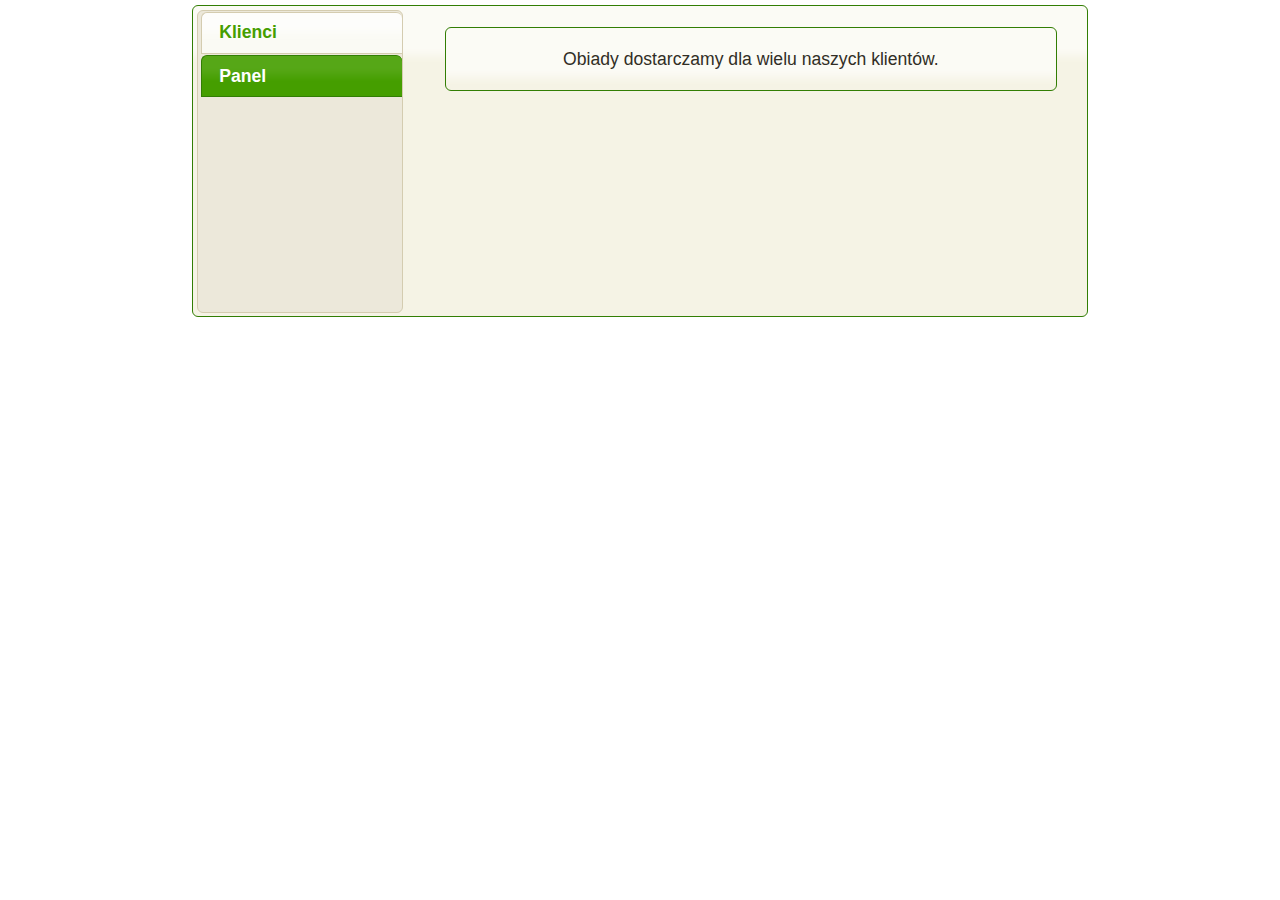
<file: index.html>
<!DOCTYPE html>
<html>
    <head>
        <meta charset="UTF-8">
        <title>Obiady Snooker</title>
        <link rel="stylesheet" type="text/css" href="resources/font-awesome-4.7.0/css/font-awesome.css">
        <link rel="stylesheet" href="resources/js/jquery-ui-1.12.1/jquery-ui.css">
        <link rel="stylesheet" href="resources/js/primeui-4.1.15/primeui.css">
        <link rel="stylesheet" href="resources/css/main.css">
        <script type="text/javascript" src="resources/js/jquery-3.2.0.js"></script>
        <script type="text/javascript" src="resources/js/jquery-ui-1.12.1/jquery-ui.js"></script>
        <script type="text/javascript" src="resources/js/primeui-4.1.15/primeui.min.js"></script>
        <script type="text/javascript" src="resources/js/x-tag-core.min.js"></script>
        <script type="text/javascript" src="resources/js/primeui-4.1.15/primeelements.js"></script>
        <script type="text/javascript" src="resources/js/primeui-4.1.15/plugins/plugins-all.js"></script>
        <script type="text/javascript" src="resources/js/primeui-4.1.15/plugins/mustache.min.js"></script>
        <script type="text/javascript">
            $(document).ready(function () {
                $('#left').puitabview({
                    orientation: 'left'
                });
                $('#clientFieldSet').puifieldset();
                $('#panelFieldSet').puifieldset();
                $('#adminPanelButton').puibutton({
                    click: function (evt) {
                        $(this).hide();
                        window.location.href = "admin";
                    }
                });
            });
        </script>
    </head>
    <body>
        <div id="left" class="mainTabView">
            <ul>
                <li><a href="#tab1">Klienci</a></li>
                <li><a href="#tab2">Panel</a></li>
            </ul>
            <div>
                <div id="tab1">
                    <fieldset id="clientFieldSet">
                        <div class="mainContent mainContentCenter">
                            <div>
                                Obiady dostarczamy dla wielu naszych klientów.
                            </div>
                        </div>
                    </fieldset>
                </div>
                <div id="tab2">
                    <fieldset id="panelFieldSet">
                        <div class="mainContent mainContentCenter">
                            <div>
                                Panel Administracyjny
                            </div>
                            <div class="enterButtonPanelCenter">
                                <button id="adminPanelButton" type="button">Wejdź</button>
                            </div>
                        </div>
                    </fieldset>
                </div>
            </div>
        </div>
    </body>
</html>
</file>
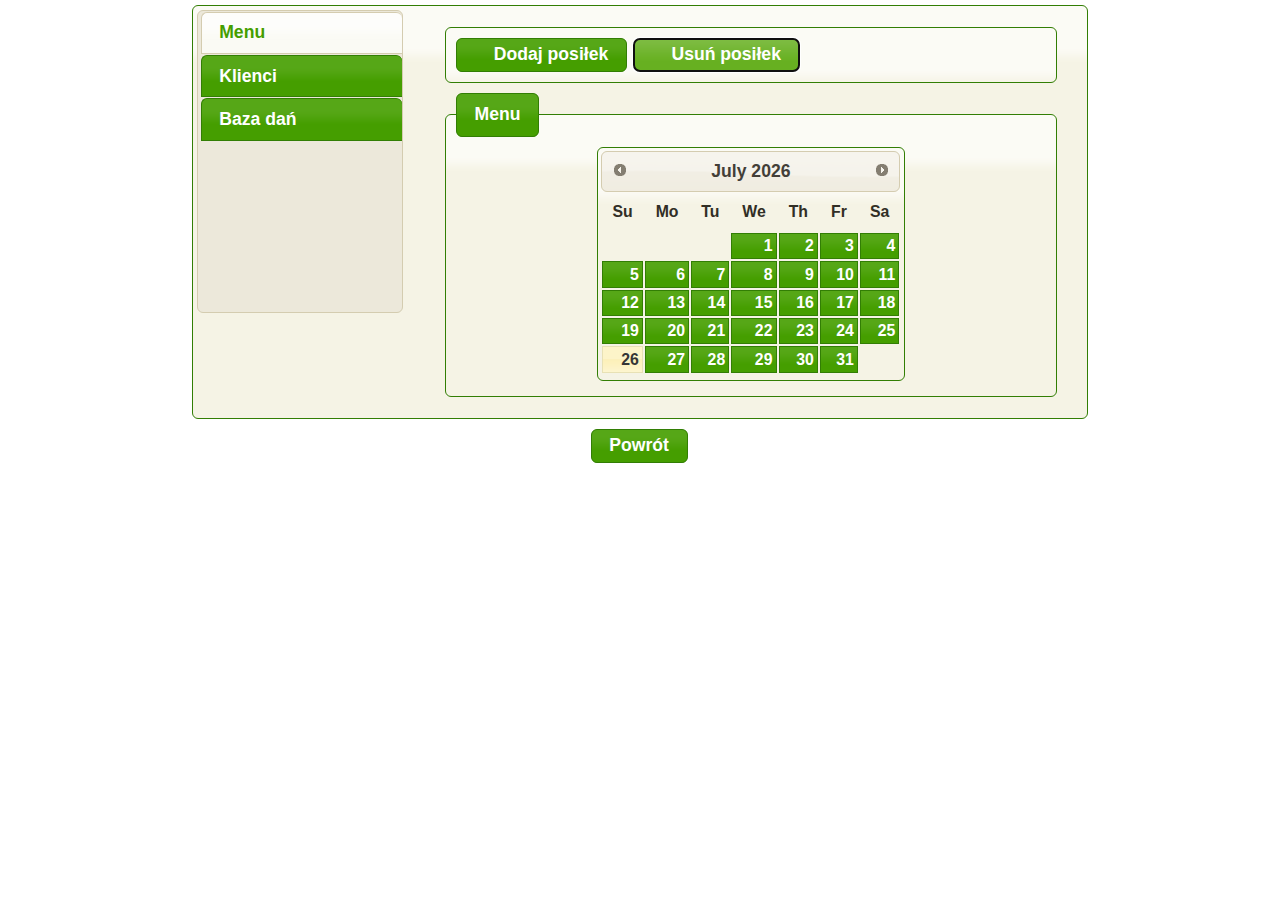
<file: admin/index.html>
<!DOCTYPE html>
<html>
    <head>
        <meta charset="UTF-8">
        <title>Panel Administracyjny</title>
        <link rel="stylesheet" type="text/css" href="../resources/font-awesome-4.7.0/css/font-awesome.css">
        <link rel="stylesheet" href="../resources/js/jquery-ui-1.12.1/jquery-ui.css">
        <link rel="stylesheet" href="../resources/js/primeui-4.1.15/primeui.css">
        <link rel="stylesheet" href="../resources/css/main.css">
        <script type="text/javascript" src="../resources/js/jquery-3.2.0.js"></script>
        <script type="text/javascript" src="../resources/js/jquery-ui-1.12.1/jquery-ui.js"></script>
        <script type="text/javascript" src="../resources/js/primeui-4.1.15/primeui.min.js"></script>
        <script type="text/javascript" src="../resources/js/x-tag-core.min.js"></script>
        <script type="text/javascript" src="../resources/js/primeui-4.1.15/primeelements.js"></script>
        <script type="text/javascript" src="../resources/js/primeui-4.1.15/plugins/plugins-all.js"></script>
        <script type="text/javascript" src="../resources/js/primeui-4.1.15/plugins/mustache.min.js"></script>
        <script type="text/javascript">
            var today = new Date();
            var dd = today.getDate();
            dd = ('00' + dd).slice(-2);
            var mm = today.getMonth() + 1;
            mm = ('00' + mm).slice(-2);
            var yyyy = today.getFullYear();
            var globalDate = yyyy + "-" + mm + "-" + dd;

            function init() {
                initMain();
                initMenu();
                initClient();
                initDinners();
            }

            function initMain() {
                $('#messages').puigrowl({life: 3000});
                $('#left').puitabview({
                    orientation: 'left',
                    change: function (event, ui) {
                        $('#tableGrid').puidatatable('reload');
                        $('#clientTableGrid').puidatatable('reload');
                        $('#dinnerTableGrid').puidatatable('reload');
                    }
                });
                $('#backButton').puibutton({
                    click: function (evt) {
                        $(this).hide();
                        window.location.href = "../";
                    }
                });
            }

            function initMenu() {
                initDinnerMenuGrid();
                $('#menuTopButtons').puifieldset();
                $('#menuTopButtons #addMenuButton').puibutton({
                    icon: 'ui-icon-circle-plus'
                }).focus().click(function () {
                    $("#menu_form")[0].reset();
                    $('#edit_dialog_menu_label').text('Nowe menu');
                    $("input[name='menu_id']").val(-1);
                    $("input[name='menu_date']").val(globalDate);
                    $('#edit_dialog_menu').puidialog('show');
                    $('#dinnerMenuTableGrid').puidatatable('reload');
                });
                $('#menuTopButtons #deleteMenuButton').puibutton({
                    icon: 'ui-icon-circle-minus'
                }).focus().click(function () {
                    var selections = $('#tableGrid').puidatatable('getSelection');

                    if (selections.length === 1) {
                        var selection = selections[0];

                        if (selection.id < 0) {
                            return;
                        }

                        $('#remove_dialog_menu_label').text('Usuń posiłek: ' + selection.dinner_name);
                        $('#remove_dialog_menu').puidialog('show');
                        $('#remove_dialog_menu #bt_remove_no').focus();
                    }
                });
                $('#contentMenu').puifieldset();
                dateSelect = function (event, value) {
                    globalDate = event;
                    $('#tableGrid').puidatatable('reload');
                };
                $('#tableGrid').puidatatable({
                    caption: null,
                    paginator: {
                        rows: 10
                    },
                    selectionMode: 'single',
                    columns: [
                        {field: 'dinner_name', headerText: 'Nazwa posiłku', sortable: true},
                        {field: 'number_of_portions_left', headerText: 'Liczba dostępnych posiłków', sortable: false},
                        {field: 'number_of_portions', headerText: 'Liczba posiłków w dniu', sortable: false}
                    ],
                    emptyMessage: 'Brak menu',
                    datasource: function (callback, ui) {
                        var uri = 'services/get_menu_data.php?date=' + globalDate;
                        $.ajax({
                            type: "GET",
                            url: uri,
                            dataType: "json",
                            context: this,
                            success: function (response) {
                                callback.call(this, response.rows);
                            },
                            error: function (response) {
                                alert('error');
                            }
                        });
                    }
                });
                $('#contentMenu').puifieldset();
                $('#number_of_portions').puispinner({
                    min: 1,
                    max: 100
                });
                $('#edit_dialog_menu').puidialog({
                    resizable: false,
                    draggable: false,
                    showEffect: 'fade', hideEffect: 'fade',
                    minimizable: false,
                    maximizable: false,
                    modal: true,
                    width: 750});
                $('#edit_dialog_menu #bt_save').puibutton({// Fire the submit event of the dialog form 
                    icon: 'ui-icon-disk'
                });
                $('#edit_dialog_menu #bt_cancel').puibutton({
                    icon: 'ui-icon-close'
                }).click(function () {
                    $('#edit_dialog_menu').puidialog('hide');
                });
                $('#remove_dialog_menu').puidialog({
                    resizable: false,
                    draggable: false,
                    showEffect: 'fade',
                    hideEffect: 'fade',
                    minimizable: false, maximizable: false,
                    modal: true,
                    width: 650
                });
                $('#remove_dialog_menu #bt_remove_no').puibutton({// Fire the submit event of the dialog form 
                    icon: 'ui-icon-close'
                }).click(function () {
                    $('#remove_dialog_menu').puidialog('hide');
                });
                $('#remove_dialog_menu #bt_remove_yes').puibutton({
                    icon: 'ui-icon-disk'
                }).click(function () {
                    var selections = $('#tableGrid').puidatatable('getSelection');
                    var menu = new Object();
                    menu.menu_id = selections[0].id;
                    $.ajax({
                        type: "POST",
                        url: 'services/remove_menu_data.php',
                        data: menu,
                        dataType: "json",
                        context: this,
                        success: function (response) {
                            $('#remove_dialog_menu').puidialog('hide');
                            $('#tableGrid').puidatatable('reload');
                            $('#messages').puigrowl('show', [{severity: response.success ? 'info' : 'error', summary: 'Usunięto posiłek', detail: response.msg}]);
                        },
                        error: function (response) {
                            $('#remove_dialog_menu').puidialog('hide');
                            $('#messages').puigrowl('show', [{severity: 'error', summary: 'Remove product', detail: 'Oups! Unable to remove the selected product.'}]);
                        }
                    });
                });
                $('#menu_form').submit(function (event) {
                    var result = $("#menu_form")[0].checkValidity();
                    if (result) {

                        var selections = $('#dinnerMenuTableGrid').puidatatable('getSelection');

                        if (selections.length === 1) {
                            var selection = selections[0];

                            if (selection.ID < 0) {
                                $('#edit_dialog_menu').puidialog('hide');
                                $('#tableGrid').puidatatable('reload');
                                $('#messages').puigrowl('show', [{severity: 'error', summary: 'Błąd serwisu!', detail: 'Oups! Unable to save data.'}]);
                                return;
                            }

                            $('input[name="dinner_name"]').val(selection.ID);
                        } else {
                            $('#edit_dialog_menu').puidialog('hide');
                            $('#tableGrid').puidatatable('reload');
                            $('#messages').puigrowl('show', [{severity: 'error', summary: 'Błąd serwisu!', detail: 'Oups! Unable to save data.'}]);
                            return;
                        }

                        var product = $('#menu_form').serializeArray();
                        $.ajax({
                            type: "POST",
                            url: "services/save_menu_data.php",
                            data: product,
                            dataType: "json",
                            context: this,
                            success: function (response) {
                                var summaryMsg = response.action === 'new' ? 'Zapis posiłku' : 'Aktualizacja posiłku';
                                $('#edit_dialog_menu').puidialog('hide');
                                //$('#tableGrid').puidatatable('reload');
                                $('#messages').puigrowl('show', [{severity: response.success ? 'info' : 'error', summary: summaryMsg, detail: response.msg}]);

                                setTimeout(function () {
                                    window.location.href = "./";
                                }, 1000);
                            },
                            error: function (response) {
                                $('#edit_dialog_menu').puidialog('hide');
                                $('#tableGrid').puidatatable('reload');
                                $('#messages').puigrowl('show', [{severity: 'error', summary: 'Błąd serwisu!', detail: 'Oups! Unable to save data.'}]);
                            }
                        });
                    }
                    event.preventDefault();
                });
            }

            function initDinnerMenuGrid() {
                $('#dinnerMenuTableGrid').puidatatable({
                    caption: null,
                    paginator: {
                        rows: 10
                    },
                    selectionMode: 'single',
                    columns: [
                        {field: 'NAME', headerText: 'Nazwa dania', filter: true, sortable: true},
                    ],
                    emptyMessage: 'Brak dań',
                    datasource: function (callback, ui) {
                        var uri = 'services/get_active_dinner_data.php';
                        $.ajax({
                            type: "GET",
                            url: uri,
                            dataType: "json",
                            context: this,
                            success: function (response) {

                                if (response.success === true) {
                                    var array = new Array();

                                    $.each(response.data, function (key, val) {
                                        var newRow = new Object();
                                        newRow.ID = val.ID;
                                        newRow.NAME = val.NAME;
                                        array.push(newRow);
                                    });

                                    callback.call(this, array);
                                } else {
                                    callback.call(this, response.rows);
                                }
                            },
                            error: function (response) {
                                alert('error');
                            }
                        });
                    }
                });
            }

            function initClient() {
                // clients content
                $('#clientTopButtons').puifieldset();
                $('#clientTopButtons #addClientButton').puibutton({
                    icon: 'ui-icon-circle-plus'
                }).focus().click(function () {
                    $("#client_form")[0].reset();
                    $("input[name='client_id']").val(-1);
                    $('#edit_dialog_client_label').text('Nowy Klient');
                    $("input[name='client_name']").val('');
                    $("textarea[name='client_desc']").val('');
                    $('#edit_dialog_client').puidialog('show');
                });
                $('#clientTopButtons #deleteClientButton').puibutton({
                    icon: 'ui-icon-circle-minus'
                }).focus().click(function () {
                    var selections = $('#clientTableGrid').puidatatable('getSelection');

                    if (selections.length === 1) {
                        var selection = selections[0];

                        if (selection.id < 0) {
                            return;
                        }

                        $('#remove_dialog_client_label').text('Usuń klienta: ' + selection.NAME);
                        $('#remove_dialog_client').puidialog('show');
                        $('#remove_dialog_client #bt_remove_no').focus();
                    }
                });
                $('#clientTopButtons #gotoClientButton').puibutton({
                    icon: ' ui-icon-arrow-1-e'
                }).focus().click(function () {
                    var selections = $('#clientTableGrid').puidatatable('getSelection');

                    if (selections.length === 1) {
                        var selection = selections[0];

                        if (selection.ID < 0) {
                            return;
                        }

                        window.location.href = selection.URL;
                    }
                });
                $('#contentClient').puifieldset();
                $('#contentClient #clientTableGrid').puidatatable({
                    caption: null,
                    paginator: {
                        rows: 10
                    },
                    selectionMode: 'single',
                    columns: [
                        {field: 'NAME', headerText: 'Nazwa klienta', sortable: false},
                        {field: 'DESCRIPTION', headerText: 'Opis', sortable: false}
                    ],
                    emptyMessage: 'Brak klientów',
                    datasource: function (callback, ui) {
                        var uri = 'services/get_client_data.php';
                        $.ajax({
                            type: "GET",
                            url: uri,
                            dataType: "json",
                            context: this,
                            success: function (response) {

                                if (response.success === true) {
                                    var array = new Array();
                                    var url = window.location.href.substring(0, window.location.href.lastIndexOf("/admin"));

                                    $.each(response.rows, function (key, val) {
                                        var newRow = new Object();
                                        newRow.ID = val.ID;
                                        newRow.NAME = val.NAME;
                                        newRow.DESCRIPTION = val.DESCRIPTION;
                                        newRow.URL = url + '/clients/' + val.NAME.toLowerCase();
                                        array.push(newRow);
                                    });

                                    callback.call(this, array);
                                } else {
                                    callback.call(this, response.rows);
                                }
                            },
                            error: function (response) {
                                alert('error');
                            }
                        });
                    }
                });

                // client_dialog_add
                $('#edit_dialog_client').puidialog({
                    resizable: false,
                    draggable: false,
                    showEffect: 'fade',
                    hideEffect: 'fade',
                    minimizable: false,
                    maximizable: false,
                    modal: true,
                    width: 650
                });
                $('#edit_dialog_client #client_name').puiinputtext();
                $('#edit_dialog_client #client_password').puipassword();
                $('#edit_dialog_client #client_desc').puiinputtextarea({counter: $('#display'), counterTemplate: '{0} pozostało znaków.', maxlength: 500});
                $('#edit_dialog_client #bt_save').puibutton({// Fire the submit event of the dialog form 
                    icon: 'ui-icon-disk'
                });
                $('#edit_dialog_client #bt_cancel').puibutton({
                    icon: 'ui-icon-close'
                }).click(function () {
                    $('#edit_dialog_client').puidialog('hide');
                });
                $('#client_form').submit(function (event) {
                    var result = $("#client_form")[0].checkValidity();

                    if (result) {
                        var client = $('#client_form').serializeArray();

                        $.ajax({
                            type: "POST",
                            url: "services/save_client_data.php",
                            data: client,
                            dataType: "json",
                            context: this,
                            success: function (response) {
                                var summaryMsg = response.action === 'new' ? 'Zapis klienta' : 'Aktualizacja klienta';
                                $('#edit_dialog_client').puidialog('hide');
                                $('#clientTableGrid').puidatatable('reload');
                                $('#messages').puigrowl('show', [{severity: response.success ? 'info' : 'error', summary: summaryMsg, detail: response.msg}]);
                            },
                            error: function (response) {
                                $('#edit_dialog_client').puidialog('hide');
                                $('#clientTableGrid').puidatatable('reload');
                                $('#messages').puigrowl('show', [{severity: 'error', summary: 'Błąd serwisu!', detail: 'Oups! Unable to save data.'}]);
                            }
                        });
                    }
                    event.preventDefault();
                });

                // client_dialog_remove
                $('#remove_dialog_client').puidialog({
                    resizable: false,
                    draggable: false,
                    showEffect: 'fade',
                    hideEffect: 'fade',
                    minimizable: false,
                    maximizable: false,
                    modal: true,
                    width: 650
                });
                $('#remove_dialog_client #bt_remove_no').puibutton({// Fire the submit event of the dialog form 
                    icon: 'ui-icon-close'
                }).click(function () {
                    $('#remove_dialog_client').puidialog('hide');
                });
                $('#remove_dialog_client #bt_remove_yes').puibutton({
                    icon: 'ui-icon-disk'
                }).click(function () {
                    var selections = $('#clientTableGrid').puidatatable('getSelection');
                    var client = new Object();
                    client.client_id = selections[0].ID;
                    client.client_name = selections[0].NAME;

                    $.ajax({
                        type: "POST",
                        url: 'services/remove_client_data.php',
                        data: client,
                        dataType: "json",
                        context: this,
                        success: function (response) {
                            $('#remove_dialog_client').puidialog('hide');
                            $('#clientTableGrid').puidatatable('reload');
                            $('#messages').puigrowl('show', [{severity: response.success ? 'info' : 'error', summary: 'Usunięto klienta', detail: response.msg}]);
                        },
                        error: function (response) {
                            $('#remove_dialog_meal').puidialog('hide');
                            $('#messages').puigrowl('show', [{severity: 'error', summary: 'Usunięto klienta', detail: 'Oups! Unable to remove the selected product.'}]);
                        }
                    });
                });
            }

            function initDinners() {
                // dinner content
                $('#dinnerTopButtons').puifieldset();
                $('#dinnerTopButtons #addDinnerButton').puibutton({
                    icon: 'ui-icon-circle-plus'
                }).focus().click(function () {
                    $("#dinner_form")[0].reset();
                    $("input[name='dinner_id']").val(-1);
                    $('#edit_dialog_dinner_label').text('Nowe danie');
                    $("input[name='dinner_name']").val('');
                    $('#edit_dialog_dinner').puidialog('show');
                });
                $('#dinnerTopButtons #deleteDinnerButton').puibutton({
                    icon: 'ui-icon-circle-minus'
                }).focus().click(function () {
                    var selections = $('#dinnerTableGrid').puidatatable('getSelection');

                    if (selections.length === 1) {
                        var selection = selections[0];

                        if (selection.id < 0) {
                            return;
                        }

                        $('#remove_dialog_dinner_label').text('Usuń danie: ' + selection.NAME);
                        $('#remove_dialog_dinner').puidialog('show');
                        $('#remove_dialog_dinner #bt_remove_no').focus();
                    }
                });
                $('#contentDinner').puifieldset();
                $('#contentDinner #dinnerTableGrid').puidatatable({
                    caption: null,
                    paginator: {
                        rows: 10
                    },
                    selectionMode: 'single',
                    columns: [
                        {field: 'NAME', headerText: 'Nazwa dania', sortable: true},
                    ],
                    emptyMessage: 'Brak dań',
                    datasource: function (callback, ui) {
                        var uri = 'services/get_dinner_data.php';
                        $.ajax({
                            type: "GET",
                            url: uri,
                            dataType: "json",
                            context: this,
                            success: function (response) {

                                if (response.success === true) {
                                    var array = new Array();

                                    $.each(response.rows, function (key, val) {
                                        var newRow = new Object();
                                        newRow.ID = val.ID;
                                        newRow.NAME = val.NAME;
                                        array.push(newRow);
                                    });

                                    callback.call(this, array);
                                } else {
                                    callback.call(this, response.rows);
                                }
                            },
                            error: function (response) {
                                alert('error');
                            }
                        });
                    }
                });

                // dinner_dialog_add
                $('#edit_dialog_dinner').puidialog({
                    resizable: false,
                    draggable: false,
                    showEffect: 'fade',
                    hideEffect: 'fade',
                    minimizable: false,
                    maximizable: false,
                    modal: true,
                    width: 650
                });
                $('#edit_dialog_dinner #dinner_name').puiinputtext();
                $('#edit_dialog_dinner #bt_save').puibutton({// Fire the submit event of the dialog form 
                    icon: 'ui-icon-disk'
                });
                $('#edit_dialog_dinner #bt_cancel').puibutton({
                    icon: 'ui-icon-close'
                }).click(function () {
                    $('#edit_dialog_dinner').puidialog('hide');
                });
                $('#dinner_form').submit(function (event) {
                    var result = $("#dinner_form")[0].checkValidity();

                    if (result) {
                        var client = $('#dinner_form').serializeArray();

                        $.ajax({
                            type: "POST",
                            url: "services/save_dinner_data.php",
                            data: client,
                            dataType: "json",
                            context: this,
                            success: function (response) {
                                var summaryMsg = response.action === 'new' ? 'Zapis dania' : 'Aktualizacja dania';
                                $('#edit_dialog_dinner').puidialog('hide');
                                $('#dinnerTableGrid').puidatatable('reload');

                                if (response.success) {
                                    $('#messages').puigrowl('show', [{severity: 'info', summary: summaryMsg, detail: response.msg}]);
                                } else {
                                    $('#messages').puigrowl('show', [{severity: 'error', summary: summaryMsg, detail: response.msg}]);
                                }
                            },
                            error: function (response) {
                                $('#edit_dialog_dinner').puidialog('hide');
                                $('#messages').puigrowl('show', [{severity: 'error', summary: 'Błąd serwisu!', detail: 'Oups! Unable to save data.'}]);
                            }
                        });
                    }
                    event.preventDefault();
                });

                // dinner_dialog_remove
                $('#remove_dialog_dinner').puidialog({
                    resizable: false,
                    draggable: false,
                    showEffect: 'fade',
                    hideEffect: 'fade',
                    minimizable: false,
                    maximizable: false,
                    modal: true,
                    width: 650
                });
                $('#remove_dialog_dinner #bt_remove_no').puibutton({// Fire the submit event of the dialog form 
                    icon: 'ui-icon-close'
                }).click(function () {
                    $('#remove_dialog_dinner').puidialog('hide');
                });
                $('#remove_dialog_dinner #bt_remove_yes').puibutton({
                    icon: 'ui-icon-disk'
                }).click(function () {
                    var selections = $('#dinnerTableGrid').puidatatable('getSelection');
                    var dinner = new Object();
                    dinner.dinner_id = selections[0].ID;
                    dinner.dinner_name = selections[0].NAME;

                    $.ajax({
                        type: "POST",
                        url: 'services/remove_dinner_data.php',
                        data: dinner,
                        dataType: "json",
                        context: this,
                        success: function (response) {
                            $('#remove_dialog_dinner').puidialog('hide');
                            $('#dinnerTableGrid').puidatatable('reload');
                            $('#messages').puigrowl('show', [{severity: response.success ? 'info' : 'error', summary: 'Usunięto posiłek', detail: response.msg}]);
                        },
                        error: function (response) {
                            $('#remove_dialog_dinner').puidialog('hide');
                            $('#dinnerTableGrid').puidatatable('reload');
                            $('#messages').puigrowl('show', [{severity: 'error', summary: 'Usunięto posiłek', detail: 'Oups! Unable to remove the selected product.'}]);
                        }
                    });
                });
            }

            $(document).ready(function () {

                init();

            });
        </script>
    </head>
    <body>
        <div id="messages"></div>

        <!-- main Content -->
        <div id="left" class="mainTabView">
            <ul>
                <li><a href="#tab1">Menu</a></li>
                <li><a href="#tab2">Klienci</a></li>
                <li><a href="#tab3">Baza dań</a></li>
            </ul>
            <div>
                <div id="tab1">
                    <fieldset id="menuTopButtons" class="fieldsetTopRightButtons">
                        <button id="addMenuButton" type="button">Dodaj posiłek</button>
                        <button id="deleteMenuButton" type="button">Usuń posiłek</button>
                    </fieldset>
                    <fieldset id="contentMenu" class="mainContent">
                        <legend>Menu</legend>
                        <center>
                            <p-datepicker id="calendarDate" dateFormat="yy-mm-dd" onSelect="dateSelect" inline></p-datepicker>
                        </center>
                        <div id="tableGrid" style="margin-top:5px"></div>
                    </fieldset>
                </div>
                <div id="tab2">
                    <fieldset id="clientTopButtons" class="fieldsetTopRightButtons">
                        <button id="addClientButton" type="button">Dodaj klienta</button>
                        <button id="deleteClientButton" type="button">Usuń klienta</button>
                        <button id="gotoClientButton" type="button">Wejdź do klienta</button>
                    </fieldset>
                    <fieldset id="contentClient" class="mainContent">
                        <legend>Klienci</legend>
                        <div id="clientTableGrid" style="margin-top:5px"></div>
                    </fieldset>
                </div>
                <div id="tab3">
                    <fieldset id="dinnerTopButtons" class="fieldsetTopRightButtons">
                        <button id="addDinnerButton" type="button">Dodaj danie</button>
                        <button id="deleteDinnerButton" type="button">Usuń danie</button>
                    </fieldset>
                    <fieldset id="contentDinner" class="mainContent">
                        <legend>Dania</legend>
                        <div id="dinnerTableGrid" style="margin-top:5px"></div>
                    </fieldset>
                </div>
            </div>
        </div>

        <!-- back button -->
        <div class="bottomButtonsDiv">
            <button id="backButton" type="button">Powrót</button>
        </div>

        <!-- menu form dialog -->
        <div id="edit_dialog_menu" title="Nowe menu" style="margin-top: -200px">
            <form id="menu_form">
                <div>
                    <input name="menu_id" type="hidden">
                    <input name="menu_date" type="hidden">
                    <input name="dinner_name" type="hidden">
                    <div class="ui-grid ui-grid-responsive">
                        <div class="ui-grid-row">
                            <div class="ui-grid-col-12">
                                <label class="required">Nazwa posiłku:</label>
                                <div id="dinnerMenuTableGrid" style="margin-top:5px"></div>
                            </div>
                        </div>
                        <div class="ui-grid-row">
                            <div class="ui-grid-col-4">
                                <label class="required">Ilość posiłków:</label>
                            </div>
                            <div class="ui-grid-col-4">
                                <input id="number_of_portions" name="number_of_portions" type="text" value="1" />
                            </div>
                        </div>
                    </div>
                </div>
                <div class="dialogBottomButtons">
                    <button id="bt_save" type="submit">Zapisz</button>
                    <button id="bt_cancel" type="button">Anuluj</button>
                </div>
            </form>
        </div>

        <!-- Remove menu confirmation dialog -->
        <div id="remove_dialog_menu" title="Usuń posiłek">
            <div>
                <p>Czy na pewno chcesz usunąć ten posiłek?</p>
            </div>
            <div class="dialogBottomButtons">
                <button id="bt_remove_yes" type="button">Tak</button>
                <button id="bt_remove_no" type="button">Nie</button>
            </div>
        </div>

        <!-- client form dialog -->
        <div id="edit_dialog_client" title="Klient">
            <form id="client_form">
                <div>
                    <input name="client_id" type="hidden">
                    <div class="ui-grid ui-grid-responsive">
                        <div class="ui-grid-row">
                            <div class="ui-grid-col-4">
                                <label class="required">Nazwa klienta:</label>
                            </div>
                            <div class="ui-grid-col-4">
                                <input id="client_name" name="client_name" maxlength="45" required>
                            </div>
                        </div>
                        <div class="ui-grid-row ui-grid-row-ext">
                            <div class="ui-grid-col-4">
                                <label class="required">Hasło do zamówień:</label>
                            </div>
                            <div class="ui-grid-col-4">
                                <input id="client_password" name="client_password" type="password" required>
                            </div>
                        </div>
                        <div class="ui-grid-row ui-grid-row-ext">
                            <div class="ui-grid-col-4">
                                <label class="required">Opis klienta:</label>
                            </div>
                            <div class="ui-grid-col-4">
                                <textarea id="client_desc" name="client_desc" rows="5" cols="35"></textarea>
                                <span id="display"></span>
                            </div>
                        </div>
                    </div>
                </div>
                <div class="dialogBottomButtons">
                    <button id="bt_save" type="submit">Zapisz</button>
                    <button id="bt_cancel" type="button">Anuluj</button>
                </div>
            </form>
        </div>

        <!-- Remove client confirmation dialog -->
        <div id="remove_dialog_client" title="Usuń posiłek...">
            <div>
                <p>Czy na pewno chcesz usunąć tego klienta?</p>
            </div>
            <div class="dialogBottomButtons">
                <button id="bt_remove_yes" type="button">Tak</button>
                <button id="bt_remove_no" type="button">Nie</button>
            </div>
        </div>

        <!-- dinner form dialog -->
        <div id="edit_dialog_dinner" title="Danie">
            <form id="dinner_form">
                <div>
                    <input name="dinner_id" type="hidden">
                    <div class="ui-grid ui-grid-responsive">
                        <div class="ui-grid-row">
                            <div class="ui-grid-col-4">
                                <label class="required">Nazwa posiłku:</label>
                            </div>
                            <div class="ui-grid-col-4">
                                <input id="dinner_name" name="dinner_name" maxlength="250" required>
                            </div>
                        </div>
                    </div>
                </div>
                <div class="dialogBottomButtons">
                    <button id="bt_save" type="submit">Zapisz</button>
                    <button id="bt_cancel" type="button">Anuluj</button>
                </div>
            </form>
        </div>

        <!-- Remove dinner confirmation dialog -->
        <div id="remove_dialog_dinner" title="Usuń posiłek...">
            <div>
                <p>Czy na pewno chcesz usunąć ten posiłek?</p>
            </div>
            <div class="dialogBottomButtons">
                <button id="bt_remove_yes" type="button">Tak</button>
                <button id="bt_remove_no" type="button">Nie</button>
            </div>
        </div>
    </body>
</html>
</file>
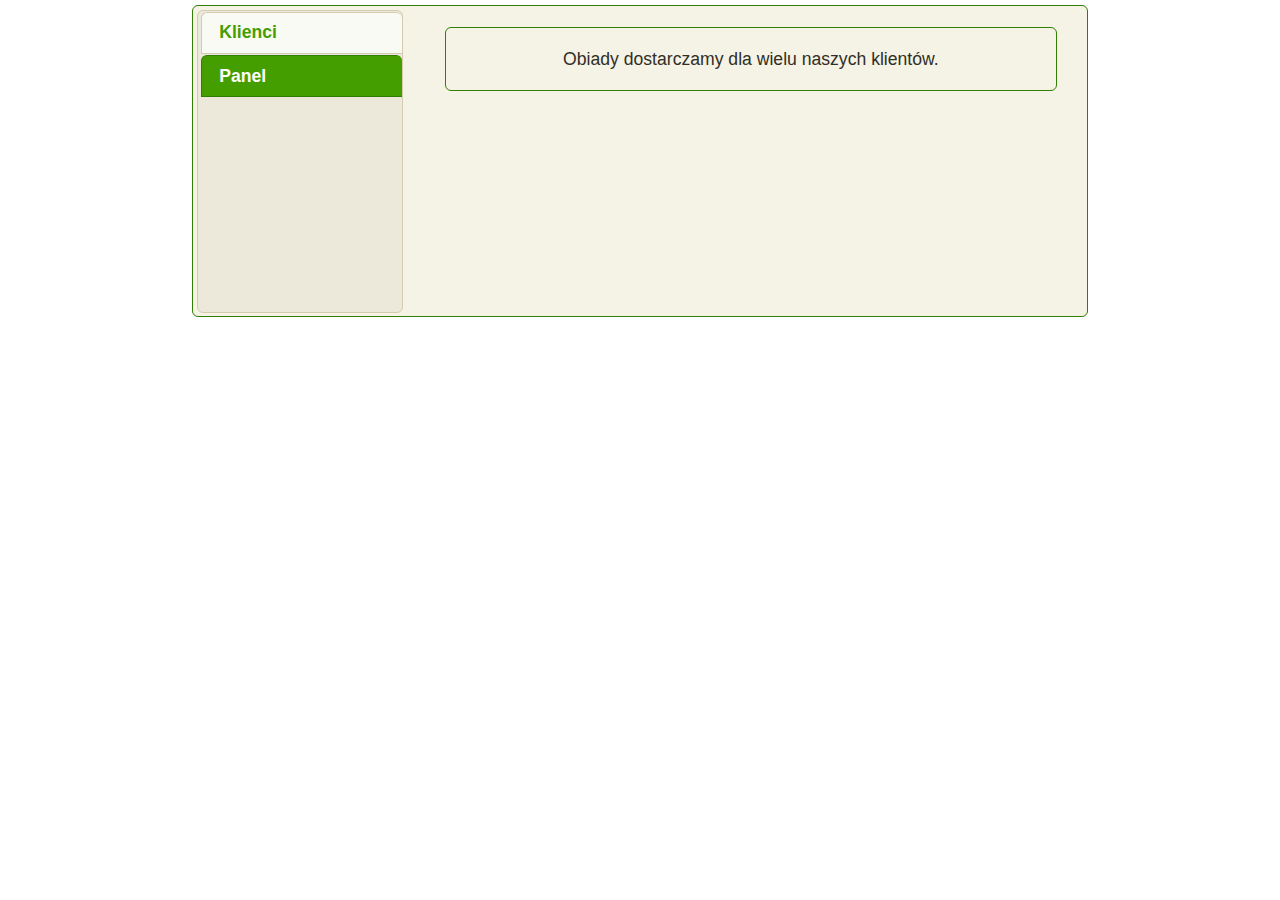
<file: clients/tempClientData/index.html>
<!DOCTYPE html>
<html>
    <head>
        <meta charset="UTF-8">
        <title>Lista zamównień</title>
		<link rel="stylesheet" type="text/css" href="../../resources/font-awesome-4.7.0/css/font-awesome.css">
		<link rel="stylesheet" href="../../resources/js/jquery-ui-1.12.1/jquery-ui.css">
		<link rel="stylesheet" href="../../resources/js/primeui-4.1.15/primeui.css">
		<script type="text/javascript" src="../../resources/js/jquery-3.2.0.js"></script>
        <script type="text/javascript" src="../../resources/js/jquery-ui-1.12.1/jquery-ui.js"></script>
        <script type="text/javascript" src="../../resources/js/primeui-4.1.15/primeui.min.js"></script>
		<script type="text/javascript" src="../../resources/js/x-tag-core.min.js"></script>
        <script type="text/javascript" src="../../resources/js/primeui-4.1.15/primeelements.js"></script>
		<script type="text/javascript" src="../../resources/js/primeui-4.1.15/plugins/plugins-all.js"></script>
        <script type="text/javascript" src="../../resources/js/primeui-4.1.15/plugins/mustache.min.js"></script>
        <script type="text/javascript">
			$(document).ready(function(){
				window.location.href = "../../";
			});
		</script>
    </head>
    <body>
	<center>
		<div id="mainDiv" style="width:60%">
		</div>
	</center>
    </body>
</html>
</file>
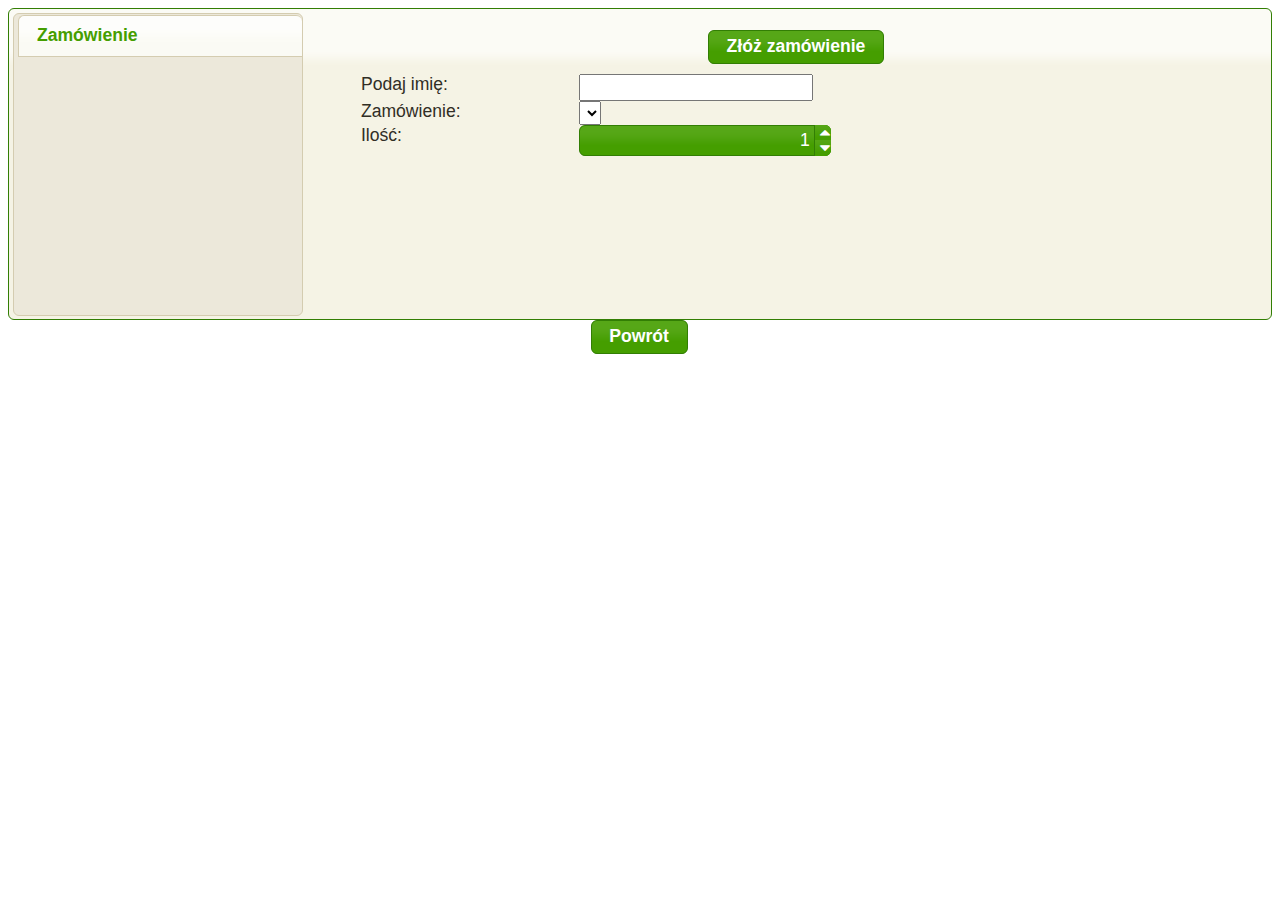
<file: clients/MAZI_/order/index.html>
<!DOCTYPE html>
<html>
    <head>
        <meta charset="UTF-8">
        <title>Lista zamównień</title>
		<link rel="stylesheet" type="text/css" href="../../../resources/font-awesome-4.7.0/css/font-awesome.css">
		<link rel="stylesheet" href="../../../resources/js/jquery-ui-1.12.1/jquery-ui.css">
		<link rel="stylesheet" href="../../../resources/js/primeui-4.1.15/primeui.css">
		<script type="text/javascript" src="../../../resources/js/jquery-3.2.0.js"></script>
        <script type="text/javascript" src="../../../resources/js/jquery-ui-1.12.1/jquery-ui.js"></script>
        <script type="text/javascript" src="../../../resources/js/primeui-4.1.15/primeui.min.js"></script>
		<script type="text/javascript" src="../../../resources/js/x-tag-core.min.js"></script>
        <script type="text/javascript" src="../../../resources/js/primeui-4.1.15/primeelements.js"></script>
		<script type="text/javascript" src="../../../resources/js/primeui-4.1.15/plugins/plugins-all.js"></script>
        <script type="text/javascript" src="../../../resources/js/primeui-4.1.15/plugins/mustache.min.js"></script>
        <script type="text/javascript">
			$(document).ready(function(){
				$('#messages').puigrowl({life:3000});
						
				$('#backButton').puibutton({
					click: function(evt) {
						$(this).hide();
						window.location.href = "../"
					}
				});
				
				$('#btnSaveOrder').puibutton();
				
				$('#left').puitabview({
					orientation: 'left'
				});
				
				<!-- zamówienie -->
				$('#user_name').puiinputtext();
				
				$('#meal_id').puidropdown({
					data:  function(callback) {
						$.ajax({
							type: "GET",
							url: '../../services/get_dinners_today.php',
							dataType: "json",
							context: this,
							success: function(response) {
							
								var items = [];
							
								if (response.success === true) {
									$.each(response.data, function(key, val) {
										var item = new Object();
										item.label = val.NAME;
										item.value = val.ID;
										items.push(item);
									});
								} else {
									var item = new Object();
									item.label = 'Brak danych';
									item.value = -1;
									items.push(item);
								}
								
								callback.call(this, items);
							}
						});
					}
				});
				
				$('#meal_amount').puispinner({
					min:1,
					max:5
				});
				
				$('#order_form').submit(function(event) {
					var result = $("#order_form")[0].checkValidity();
					
					if (result) {
						$('#btnSaveOrder').hide();
						var product = $('#order_form').serializeArray();
						
						$.ajax({
							type: "POST",
							url: "services/save_order_data.php",
							data: product,
							dataType: "json",
							context: this,
							success: function(response) {
								var summaryMsg = response.action === 'new' ? 'Zapis posiłku' : 'Aktualizacja posiłku';
							
								if (response.success === true) {
									$('#messages').puigrowl('show', [{severity:'info', summary: summaryMsg, detail: response.msg}]);
									window.location.href = "../";
								} else {
									$('#messages').puigrowl('show', [{severity:'error', summary: summaryMsg, detail: response.msg}]);
								}
							},
							error: function(response) {
								$('#messages').puigrowl('show', [{severity:'error', summary: 'Błąd serwisu!', detail: 'Oups! Unable to save data.'}]);
							}
						});
					}
					event.preventDefault();
				});
			});
		</script>
    </head>
    <body>
		<div id="messages"></div>
		<center>
			<div id="topButtonsDiv">
			</div>
			<div id="left" class="mainTabView">
				<ul>
					<li><a href="#tab1">Zamówienie</a></li>
				</ul>
				<div>
					<div id="tab1">
						<form id="order_form">
							<div id="topButtonsDiv">
								<button id="btnSaveOrder" type="submit">Złóż zamówienie</button>
							</div>
							<div id="mainDiv" style="text-align: left; padding: 10px">
								<div class="ui-grid ui-grid-responsive">
									<div class="ui-grid-row">
										<div class="ui-grid-col-3">
											<label class="required">Podaj imię:</label>
										</div>
										<div class="ui-grid-col-3">
											<input name="user_name" maxlength="250" type="text" required />
										</div>
									</div>
									<div class="ui-grid-row">
										<div class="ui-grid-col-3">
											<label class="required">Zamówienie:</label>
										</div>
										<div class="ui-grid-col-3">
											<select id="meal_id" name="meal_id" required>
											</select>
										</div>
									</div>
									<div class="ui-grid-row">
										<div class="ui-grid-col-3">
											<label class="required">Ilość:</label>
										</div>
										<div class="ui-grid-col-3">
											<input id="meal_amount" name="meal_amount" type="text" value="1" required/>
										</div>
									</div>
								</div>
							</div>
						</form>
					</div>
				</div>
			</div>
			<div id="bottomButtonsDiv">
				<button id="backButton" type="button">Powrót</button>
			</div>
		</center>
    </body>
</html>
</file>
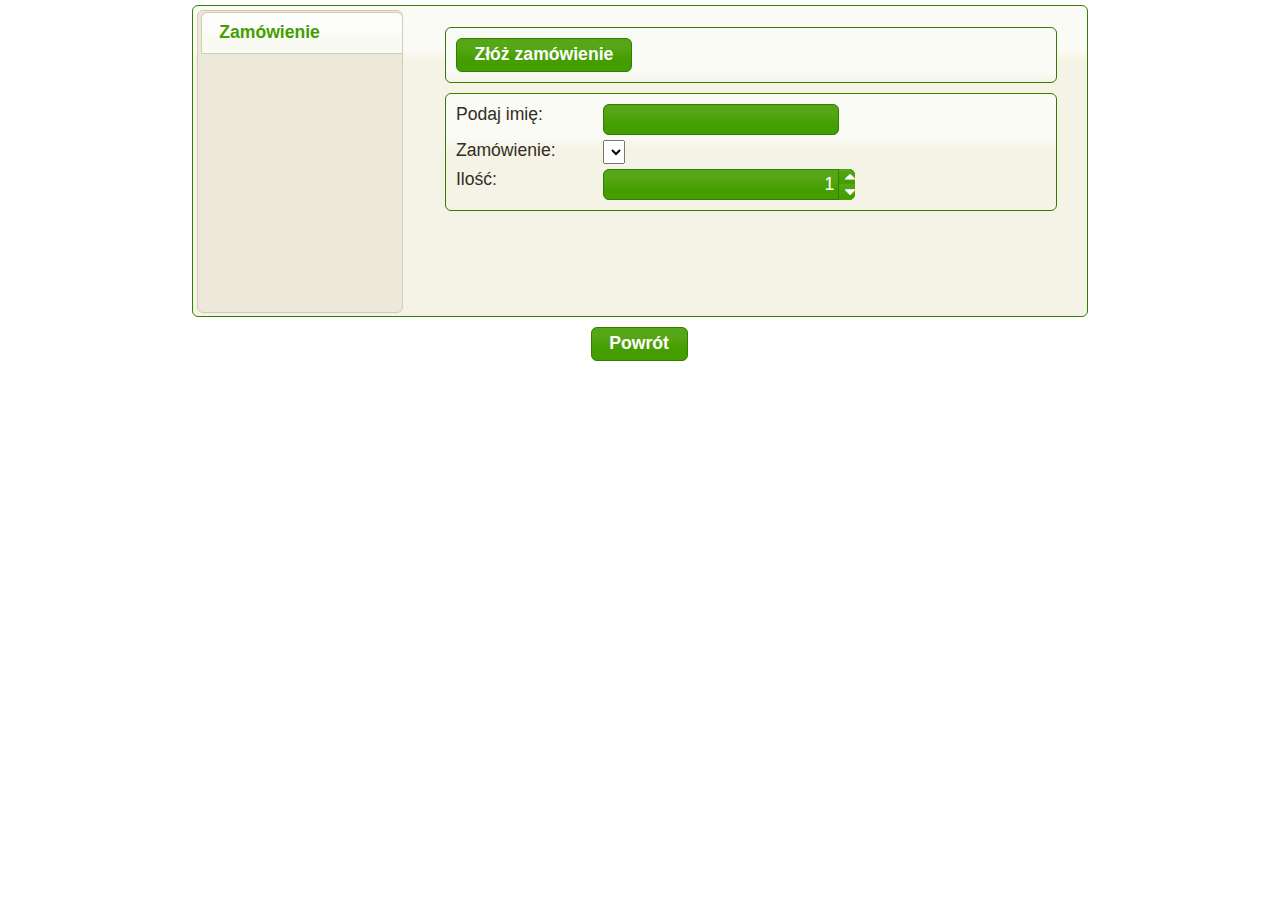
<file: clients/tempClientData/order/index.html>
<!DOCTYPE html>
<html>
    <head>
        <meta charset="UTF-8">
        <title>Lista zamównień</title>
        <link rel="stylesheet" type="text/css" href="../../../resources/font-awesome-4.7.0/css/font-awesome.css">
        <link rel="stylesheet" href="../../../resources/js/jquery-ui-1.12.1/jquery-ui.css">
        <link rel="stylesheet" href="../../../resources/js/primeui-4.1.15/primeui.css">
        <link rel="stylesheet" href="../../../resources/css/main.css">
        <script type="text/javascript" src="../../../resources/js/jquery-3.2.0.js"></script>
        <script type="text/javascript" src="../../../resources/js/jquery-ui-1.12.1/jquery-ui.js"></script>
        <script type="text/javascript" src="../../../resources/js/primeui-4.1.15/primeui.min.js"></script>
        <script type="text/javascript" src="../../../resources/js/x-tag-core.min.js"></script>
        <script type="text/javascript" src="../../../resources/js/primeui-4.1.15/primeelements.js"></script>
        <script type="text/javascript" src="../../../resources/js/primeui-4.1.15/plugins/plugins-all.js"></script>
        <script type="text/javascript" src="../../../resources/js/primeui-4.1.15/plugins/mustache.min.js"></script>
        <script type="text/javascript">
            $(document).ready(function () {
                $('#messages').puigrowl({life: 3000});
                $('#backButton').puibutton({
                    click: function (evt) {
                        $(this).hide();
                        window.location.href = "../";
                    }
                });

                $('#left').puitabview({
                    orientation: 'left'
                });

                // form_order
                $('#btnSaveOrder').puibutton();
                $('#orderMealsTopButtons').puifieldset();
                $('#orderFormTopButtons').puifieldset();
                $('#user_name').puiinputtext();
                $('#menu_id').puidropdown({
                    data: function (callback) {
                        $.ajax({
                            type: "GET",
                            url: '../../services/get_dinners_today.php',
                            dataType: "json",
                            context: this,
                            success: function (response) {
                                var items = [];
                                if (response.success === true) {
                                    $.each(response.data, function (key, val) {
                                        var item = new Object();
                                        item.label = val.dinner_name + ' [Dostępna ilość:' + val.number_of_portions + ']';
                                        item.value = val.id;
                                        items.push(item);
                                    });
                                } else {
                                    var item = new Object();
                                    item.label = 'Brak danych';
                                    item.value = -1;
                                    items.push(item);
                                    $('#orderMealsTopButtons').hide();
                                    $('#messages').puigrowl('show', [{severity: 'error', summary: 'Brak dań do zamówienia!', detail: 'Przykro mi wszystko zostało zjedzone.'}]);
                                    setTimeout(function () {
                                        window.location.href = "../";
                                    }, 3000);
                                }

                                callback.call(this, items);
                            }
                        });
                    }
                });
                $('#meal_amount').puispinner({
                    min: 1,
                    max: 5
                });
                $('#order_form').submit(function (event) {
                    var result = $("#order_form")[0].checkValidity();

                    if (result) {
                        $('#btnSaveOrder').hide();
                        var product = $('#order_form').serializeArray();
                        $.ajax({
                            type: "POST",
                            url: "services/save_order_data.php",
                            data: product,
                            dataType: "json",
                            context: this,
                            success: function (response) {
                                var summaryMsg = response.action === 'new' ? 'Zapis posiłku' : 'Aktualizacja posiłku';
                                var infoMsg = response.success === true ? 'info' : 'error';
                                $('#messages').puigrowl('show', [{severity: infoMsg, summary: summaryMsg, detail: response.msg}]);
                                $('#orderMealsTopButtons').hide();
                                setTimeout(function () {
                                    window.location.href = "../";
                                }, 2000);
                            },
                            error: function (response) {
                                $('#messages').puigrowl('show', [{severity: 'error', summary: 'Błąd serwisu!', detail: 'Nieoczekiwany błąd możliwe, że twój posiłek jest już niedostępny.'}]);
                                setTimeout(function () {
                                    window.location.href = "./";
                                }, 3000);
                            }
                        });
                    }
                    event.preventDefault();
                });
            });
        </script>
    </head>
    <body>
        <div id="messages"></div>

        <div id="left" class="mainTabView">
            <ul>
                <li><a href="#tab1">Zamówienie</a></li>
            </ul>
            <div>
                <div id="tab1">
                    <form id="order_form">
                        <fieldset id="orderMealsTopButtons" class="fieldsetTopRightButtons">
                            <button id="btnSaveOrder" type="submit">Złóż zamówienie</button>
                        </fieldset>    
                        <fieldset id="orderFormTopButtons" class="mainContent">
                            <div class="ui-grid ui-grid-responsive">
                                <div class="ui-grid-row">
                                    <div class="ui-grid-col-3">
                                        <label class="required">Podaj imię:</label>
                                    </div>
                                    <div class="ui-grid-col-3">
                                        <input id="user_name" name="user_name" maxlength="250" type="text" required />
                                    </div>
                                </div>
                                <div class="ui-grid-row ui-grid-row-ext">
                                    <div class="ui-grid-col-3">
                                        <label class="required">Zamówienie:</label>
                                    </div>
                                    <div class="ui-grid-col-3">
                                        <select id="menu_id" name="menu_id" required>
                                        </select>
                                    </div>
                                </div>
                                <div class="ui-grid-row ui-grid-row-ext">
                                    <div class="ui-grid-col-3">
                                        <label class="required">Ilość:</label>
                                    </div>
                                    <div class="ui-grid-col-3">
                                        <input id="meal_amount" name="meal_amount" type="text" value="1" required/>
                                    </div>
                                </div>
                            </div>
                        </fieldset>
                    </form>
                </div>
            </div>
        </div>

        <!-- backbutton -->
        <div class="bottomButtonsDiv">
            <button id="backButton" type="button">Powrót</button>
        </div>
    </body>
</html>
</file>
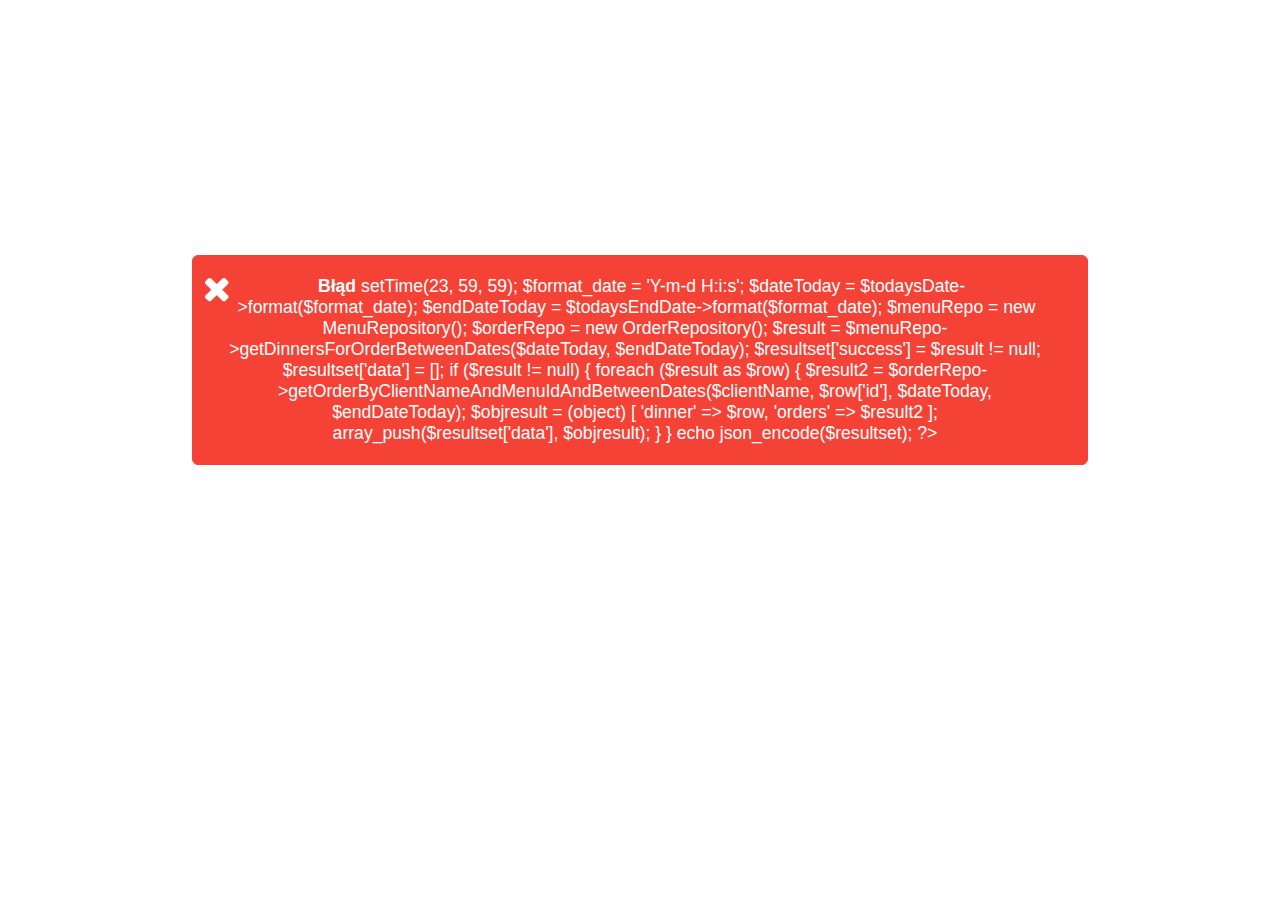
<file: clients/tempClientData/simpleView/index.html>
<!DOCTYPE html>
<html>
    <head>
        <meta charset="UTF-8">
        <title>Widok wydruku</title>
        <link rel="stylesheet" type="text/css" href="../../../resources/font-awesome-4.7.0/css/font-awesome.css">
        <link rel="stylesheet" href="../../../resources/js/jquery-ui-1.12.1/jquery-ui.css">
        <link rel="stylesheet" href="../../../resources/js/primeui-4.1.15/primeui.css">
        <link rel="stylesheet" href="../../../resources/css/main.css">
        <script type="text/javascript" src="../../../resources/js/jquery-3.2.0.js"></script>
        <script type="text/javascript" src="../../../resources/js/jquery-ui-1.12.1/jquery-ui.js"></script>
        <script type="text/javascript" src="../../../resources/js/primeui-4.1.15/primeui.min.js"></script>
        <script type="text/javascript" src="../../../resources/js/x-tag-core.min.js"></script>
        <script type="text/javascript" src="../../../resources/js/primeui-4.1.15/primeelements.js"></script>
        <script type="text/javascript" src="../../../resources/js/primeui-4.1.15/plugins/plugins-all.js"></script>
        <script type="text/javascript" src="../../../resources/js/primeui-4.1.15/plugins/mustache.min.js"></script>
        <script type="text/javascript">

			function loadData() {

				$.getJSON("../services/get_orders_today.php", function (response) {

					if (response.success === true) {
						var items = [];
						
						$.each(response.data, function (key, val) {
							var dinner = val.dinner;
							var name = dinner.NAME;
							var orders = val.orders;
							var totalAmount = 0;
							var component = "<table class=\"simpleviewtable\">";
							component += "<tr><th width=\"300\">" + name + "</th><th>Ilość</th></tr>";
							
							$.each(orders, function (keyOrders, valOrders) {
								var orderName = valOrders.NAME;
								var amount = valOrders.AMOUNT;
								var orderComponent = "<tr><td>" + orderName + "</td><td>" + amount + "</td></tr>";
								component += orderComponent;
								totalAmount += parseInt(amount);
							});

							component += "<tr><th>Suma:</th><th>" + totalAmount + "</th></tr>";
							component += "</table>";
							
							if (totalAmount > 0) {
								items.push(component);
							}							
						});
						$("#mainDiv").append(items);
					} else {
						$('#mainDiv').puimessages({closable: false});
						$('#mainDiv').puimessages('show', 'info', {summary: 'Brak menu', detail: ""});
					}
				}).fail(function (jqxhr) {
					var response = $(jqxhr.responseText).find("th:contains('Exception:')");
					var message = response.length ? response[0].innerText : jqxhr.responseText;
					$('#mainDiv').puimessages({closable: false});
					$('#mainDiv').puimessages('show', 'error', {summary: 'Błąd', detail: message});
					$('#mainDiv').css('margin-top', '250px');
				});
			}

			$(document).ready(function () {
				loadData();
			});
        </script>
    </head>
    <body>
		<div class="mainContentCenter">
			<div id="messageDiv">
			</div>
			<center>
				<div id="mainDiv">
				</div>
			</center>
		</div>
    </body>
</html>
</file>
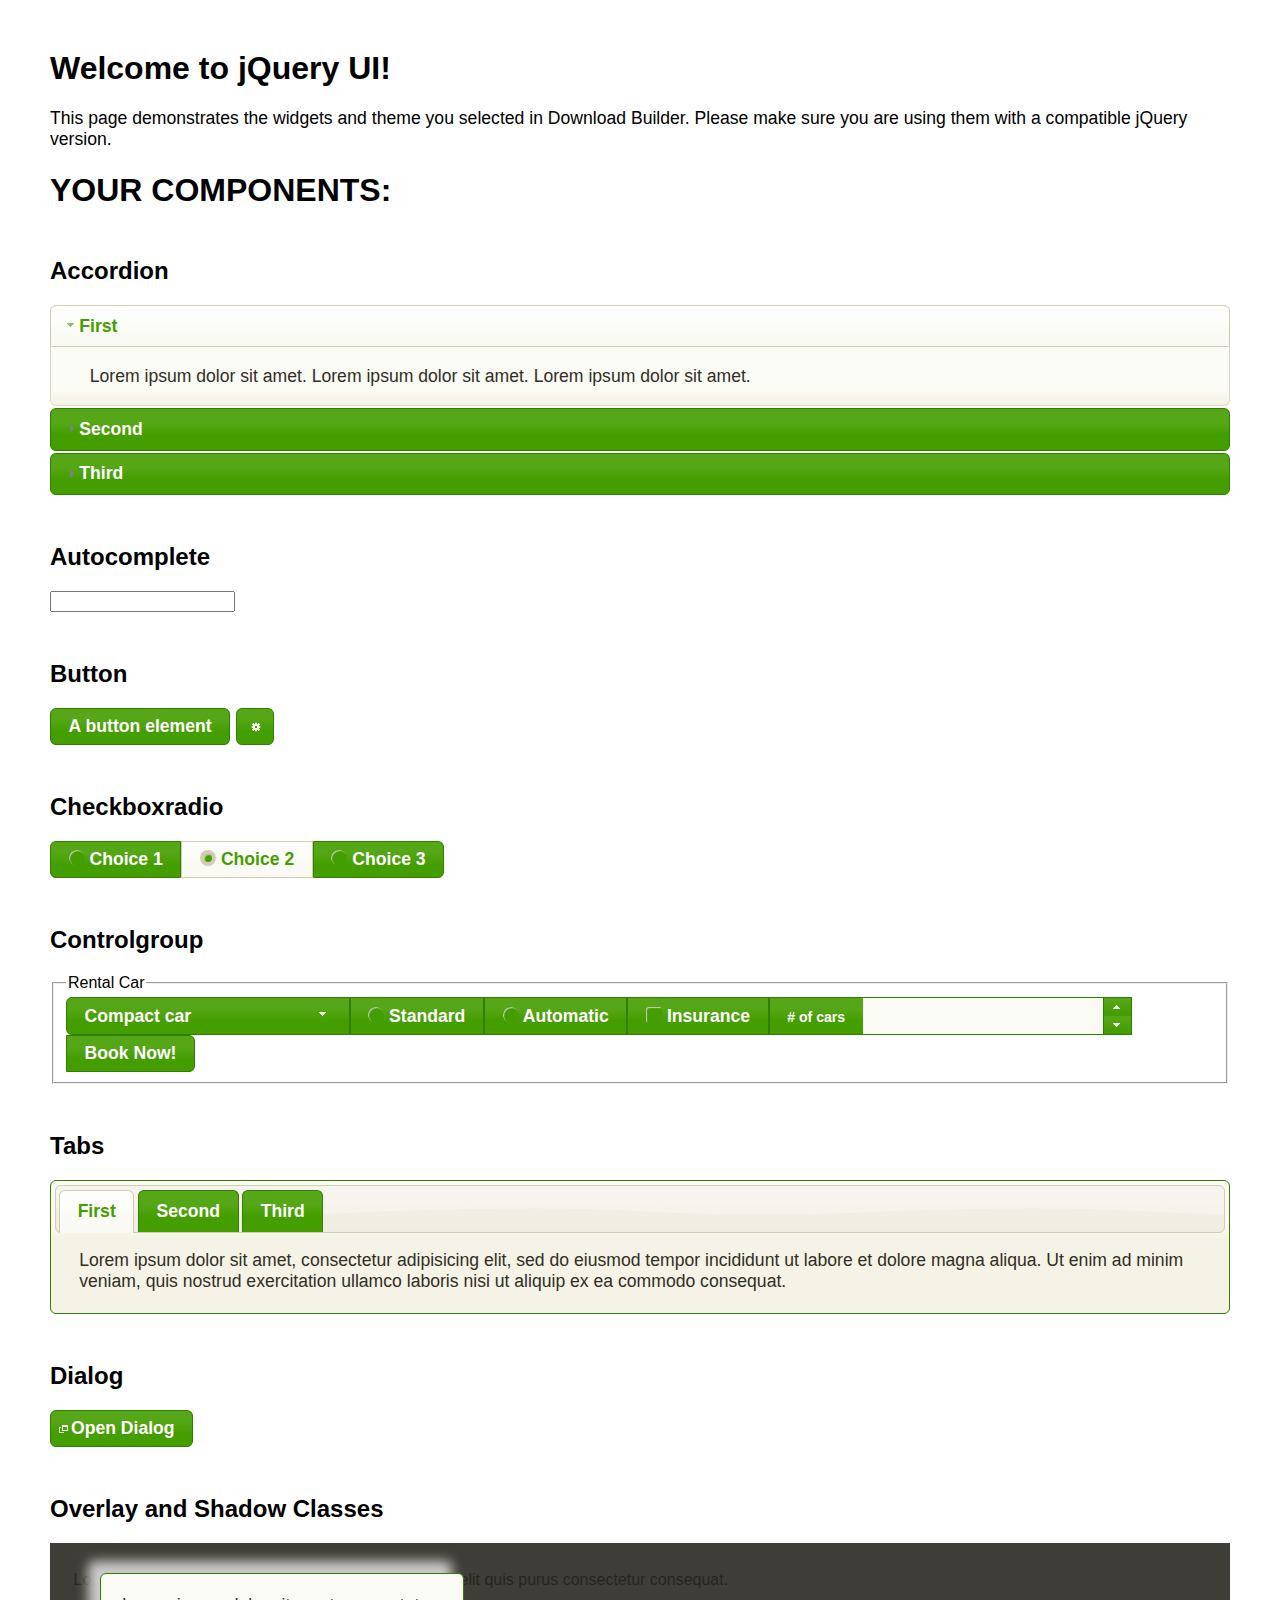
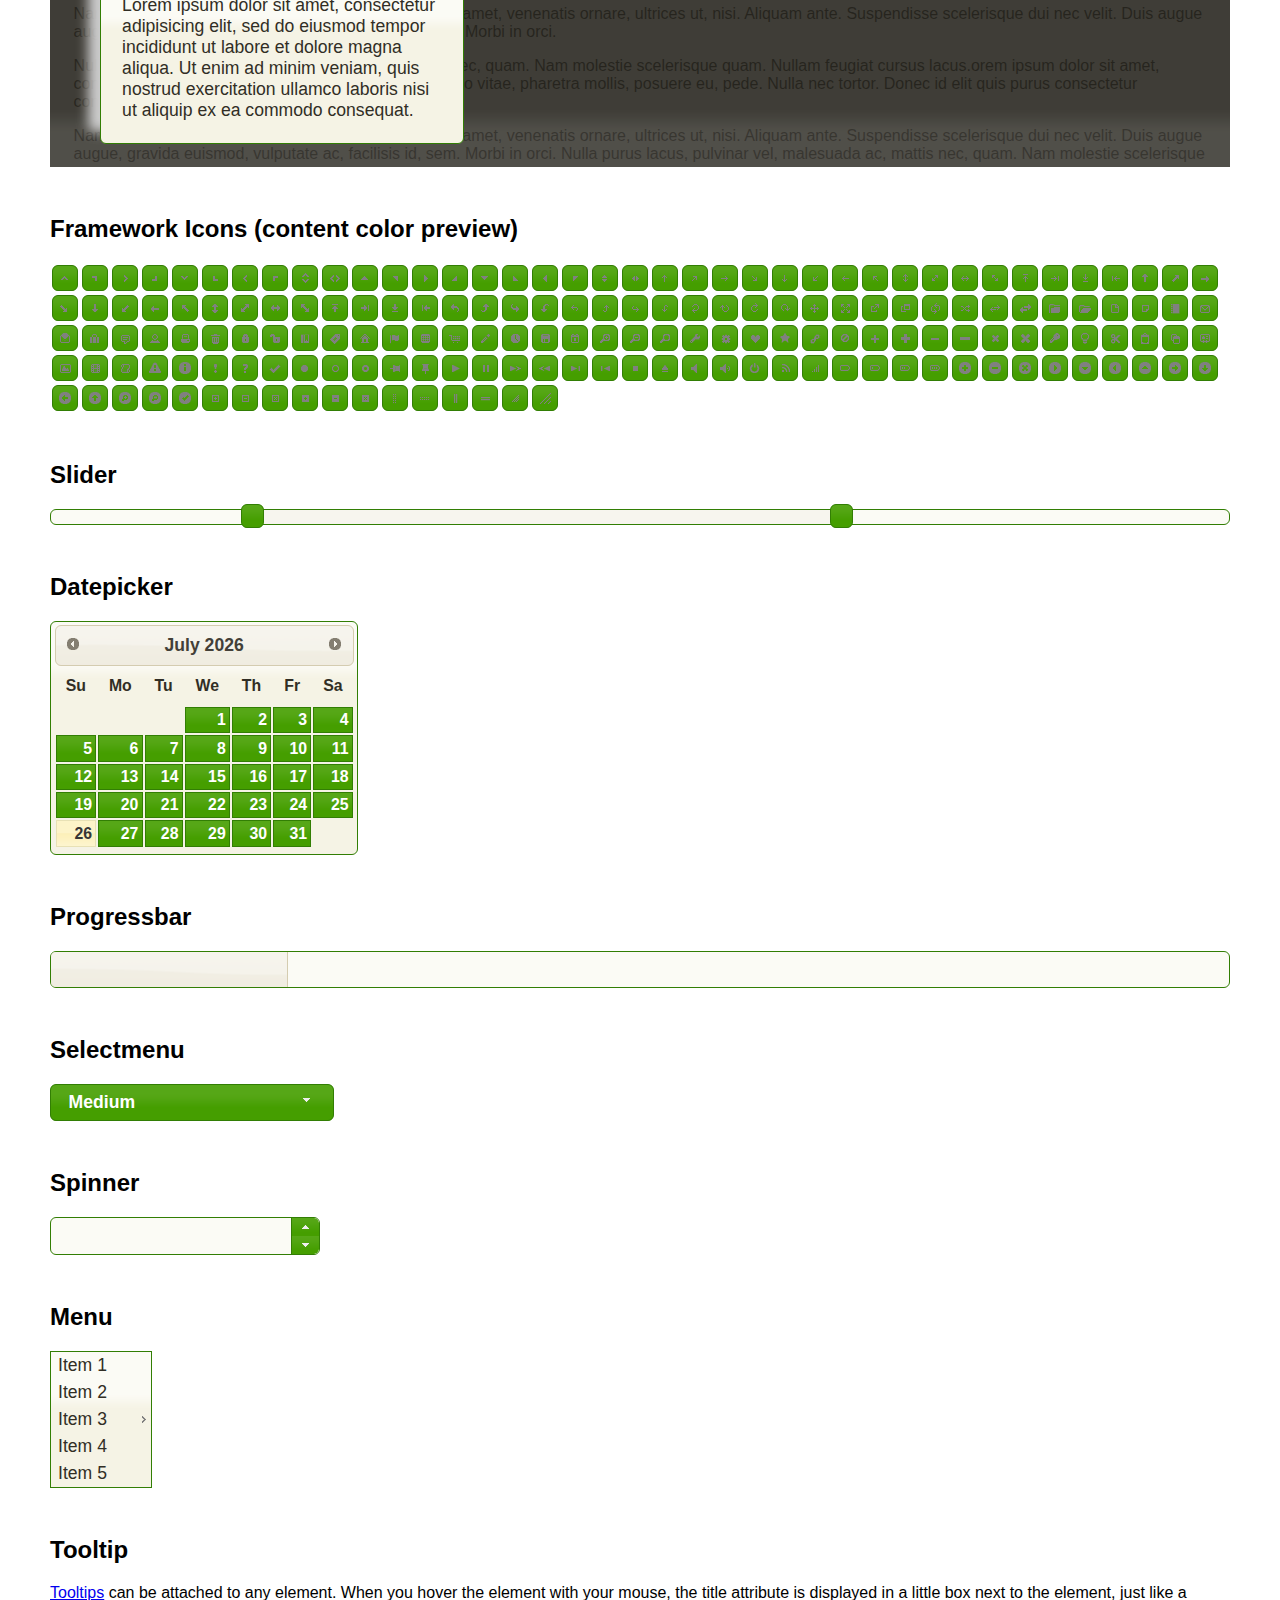
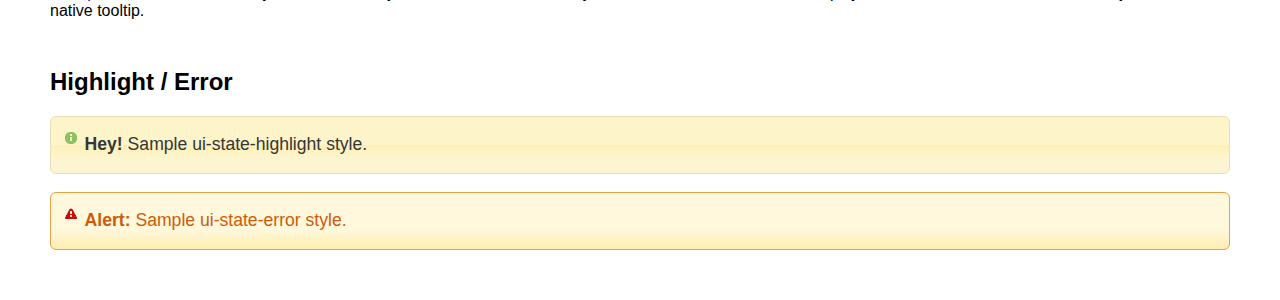
<file: resources/js/jquery-ui-1.12.1/index.html>
<!doctype html>
<html lang="us">
<head>
	<meta charset="utf-8">
	<title>jQuery UI Example Page</title>
	<link href="jquery-ui.css" rel="stylesheet">
	<style>
	body{
		font-family: "Trebuchet MS", sans-serif;
		margin: 50px;
	}
	.demoHeaders {
		margin-top: 2em;
	}
	#dialog-link {
		padding: .4em 1em .4em 20px;
		text-decoration: none;
		position: relative;
	}
	#dialog-link span.ui-icon {
		margin: 0 5px 0 0;
		position: absolute;
		left: .2em;
		top: 50%;
		margin-top: -8px;
	}
	#icons {
		margin: 0;
		padding: 0;
	}
	#icons li {
		margin: 2px;
		position: relative;
		padding: 4px 0;
		cursor: pointer;
		float: left;
		list-style: none;
	}
	#icons span.ui-icon {
		float: left;
		margin: 0 4px;
	}
	.fakewindowcontain .ui-widget-overlay {
		position: absolute;
	}
	select {
		width: 200px;
	}
	</style>
</head>
<body>

<h1>Welcome to jQuery UI!</h1>

<div class="ui-widget">
	<p>This page demonstrates the widgets and theme you selected in Download Builder. Please make sure you are using them with a compatible jQuery version.</p>
</div>

<h1>YOUR COMPONENTS:</h1>


<!-- Accordion -->
<h2 class="demoHeaders">Accordion</h2>
<div id="accordion">
	<h3>First</h3>
	<div>Lorem ipsum dolor sit amet. Lorem ipsum dolor sit amet. Lorem ipsum dolor sit amet.</div>
	<h3>Second</h3>
	<div>Phasellus mattis tincidunt nibh.</div>
	<h3>Third</h3>
	<div>Nam dui erat, auctor a, dignissim quis.</div>
</div>



<!-- Autocomplete -->
<h2 class="demoHeaders">Autocomplete</h2>
<div>
	<input id="autocomplete" title="type &quot;a&quot;">
</div>



<!-- Button -->
<h2 class="demoHeaders">Button</h2>
<button id="button">A button element</button>
<button id="button-icon">An icon-only button</button>



<!-- Checkboxradio -->
<h2 class="demoHeaders">Checkboxradio</h2>
<form style="margin-top: 1em;">
	<div id="radioset">
		<input type="radio" id="radio1" name="radio"><label for="radio1">Choice 1</label>
		<input type="radio" id="radio2" name="radio" checked="checked"><label for="radio2">Choice 2</label>
		<input type="radio" id="radio3" name="radio"><label for="radio3">Choice 3</label>
	</div>
</form>



<!-- Controlgroup -->
<h2 class="demoHeaders">Controlgroup</h2>
<fieldset>
	<legend>Rental Car</legend>
	<div id="controlgroup">
		<select id="car-type">
			<option>Compact car</option>
			<option>Midsize car</option>
			<option>Full size car</option>
			<option>SUV</option>
			<option>Luxury</option>
			<option>Truck</option>
			<option>Van</option>
		</select>
		<label for="transmission-standard">Standard</label>
		<input type="radio" name="transmission" id="transmission-standard">
		<label for="transmission-automatic">Automatic</label>
		<input type="radio" name="transmission" id="transmission-automatic">
		<label for="insurance">Insurance</label>
		<input type="checkbox" name="insurance" id="insurance">
		<label for="horizontal-spinner" class="ui-controlgroup-label"># of cars</label>
		<input id="horizontal-spinner" class="ui-spinner-input">
		<button>Book Now!</button>
	</div>
</fieldset>



<!-- Tabs -->
<h2 class="demoHeaders">Tabs</h2>
<div id="tabs">
	<ul>
		<li><a href="#tabs-1">First</a></li>
		<li><a href="#tabs-2">Second</a></li>
		<li><a href="#tabs-3">Third</a></li>
	</ul>
	<div id="tabs-1">Lorem ipsum dolor sit amet, consectetur adipisicing elit, sed do eiusmod tempor incididunt ut labore et dolore magna aliqua. Ut enim ad minim veniam, quis nostrud exercitation ullamco laboris nisi ut aliquip ex ea commodo consequat.</div>
	<div id="tabs-2">Phasellus mattis tincidunt nibh. Cras orci urna, blandit id, pretium vel, aliquet ornare, felis. Maecenas scelerisque sem non nisl. Fusce sed lorem in enim dictum bibendum.</div>
	<div id="tabs-3">Nam dui erat, auctor a, dignissim quis, sollicitudin eu, felis. Pellentesque nisi urna, interdum eget, sagittis et, consequat vestibulum, lacus. Mauris porttitor ullamcorper augue.</div>
</div>



<h2 class="demoHeaders">Dialog</h2>
<p>
	<button id="dialog-link" class="ui-button ui-corner-all ui-widget">
		<span class="ui-icon ui-icon-newwin"></span>Open Dialog
	</button>
</p>

<h2 class="demoHeaders">Overlay and Shadow Classes</h2>
<div style="position: relative; width: 96%; height: 200px; padding:1% 2%; overflow:hidden;" class="fakewindowcontain">
	<p>Lorem ipsum dolor sit amet,  Nulla nec tortor. Donec id elit quis purus consectetur consequat. </p><p>Nam congue semper tellus. Sed erat dolor, dapibus sit amet, venenatis ornare, ultrices ut, nisi. Aliquam ante. Suspendisse scelerisque dui nec velit. Duis augue augue, gravida euismod, vulputate ac, facilisis id, sem. Morbi in orci. </p><p>Nulla purus lacus, pulvinar vel, malesuada ac, mattis nec, quam. Nam molestie scelerisque quam. Nullam feugiat cursus lacus.orem ipsum dolor sit amet, consectetur adipiscing elit. Donec libero risus, commodo vitae, pharetra mollis, posuere eu, pede. Nulla nec tortor. Donec id elit quis purus consectetur consequat. </p><p>Nam congue semper tellus. Sed erat dolor, dapibus sit amet, venenatis ornare, ultrices ut, nisi. Aliquam ante. Suspendisse scelerisque dui nec velit. Duis augue augue, gravida euismod, vulputate ac, facilisis id, sem. Morbi in orci. Nulla purus lacus, pulvinar vel, malesuada ac, mattis nec, quam. Nam molestie scelerisque quam. </p><p>Nullam feugiat cursus lacus.orem ipsum dolor sit amet, consectetur adipiscing elit. Donec libero risus, commodo vitae, pharetra mollis, posuere eu, pede. Nulla nec tortor. Donec id elit quis purus consectetur consequat. Nam congue semper tellus. Sed erat dolor, dapibus sit amet, venenatis ornare, ultrices ut, nisi. Aliquam ante. </p><p>Suspendisse scelerisque dui nec velit. Duis augue augue, gravida euismod, vulputate ac, facilisis id, sem. Morbi in orci. Nulla purus lacus, pulvinar vel, malesuada ac, mattis nec, quam. Nam molestie scelerisque quam. Nullam feugiat cursus lacus.orem ipsum dolor sit amet, consectetur adipiscing elit. Donec libero risus, commodo vitae, pharetra mollis, posuere eu, pede. Nulla nec tortor. Donec id elit quis purus consectetur consequat. Nam congue semper tellus. Sed erat dolor, dapibus sit amet, venenatis ornare, ultrices ut, nisi. </p>

	<!-- ui-dialog -->
	<div class="ui-widget-overlay ui-front"></div>
	<div style="position: absolute; width: 320px; left: 50px; top: 30px; padding: 1.2em" class="ui-widget ui-front ui-widget-content ui-corner-all ui-widget-shadow">
		Lorem ipsum dolor sit amet, consectetur adipisicing elit, sed do eiusmod tempor incididunt ut labore et dolore magna aliqua. Ut enim ad minim veniam, quis nostrud exercitation ullamco laboris nisi ut aliquip ex ea commodo consequat.
	</div>

</div>

<!-- ui-dialog -->
<div id="dialog" title="Dialog Title">
	<p>Lorem ipsum dolor sit amet, consectetur adipisicing elit, sed do eiusmod tempor incididunt ut labore et dolore magna aliqua. Ut enim ad minim veniam, quis nostrud exercitation ullamco laboris nisi ut aliquip ex ea commodo consequat.</p>
</div>



<h2 class="demoHeaders">Framework Icons (content color preview)</h2>
<ul id="icons" class="ui-widget ui-helper-clearfix">
	<li class="ui-state-default ui-corner-all" title=".ui-icon-caret-1-n"><span class="ui-icon ui-icon-caret-1-n"></span></li>
	<li class="ui-state-default ui-corner-all" title=".ui-icon-caret-1-ne"><span class="ui-icon ui-icon-caret-1-ne"></span></li>
	<li class="ui-state-default ui-corner-all" title=".ui-icon-caret-1-e"><span class="ui-icon ui-icon-caret-1-e"></span></li>
	<li class="ui-state-default ui-corner-all" title=".ui-icon-caret-1-se"><span class="ui-icon ui-icon-caret-1-se"></span></li>
	<li class="ui-state-default ui-corner-all" title=".ui-icon-caret-1-s"><span class="ui-icon ui-icon-caret-1-s"></span></li>
	<li class="ui-state-default ui-corner-all" title=".ui-icon-caret-1-sw"><span class="ui-icon ui-icon-caret-1-sw"></span></li>
	<li class="ui-state-default ui-corner-all" title=".ui-icon-caret-1-w"><span class="ui-icon ui-icon-caret-1-w"></span></li>
	<li class="ui-state-default ui-corner-all" title=".ui-icon-caret-1-nw"><span class="ui-icon ui-icon-caret-1-nw"></span></li>
	<li class="ui-state-default ui-corner-all" title=".ui-icon-caret-2-n-s"><span class="ui-icon ui-icon-caret-2-n-s"></span></li>
	<li class="ui-state-default ui-corner-all" title=".ui-icon-caret-2-e-w"><span class="ui-icon ui-icon-caret-2-e-w"></span></li>
	<li class="ui-state-default ui-corner-all" title=".ui-icon-triangle-1-n"><span class="ui-icon ui-icon-triangle-1-n"></span></li>
	<li class="ui-state-default ui-corner-all" title=".ui-icon-triangle-1-ne"><span class="ui-icon ui-icon-triangle-1-ne"></span></li>
	<li class="ui-state-default ui-corner-all" title=".ui-icon-triangle-1-e"><span class="ui-icon ui-icon-triangle-1-e"></span></li>
	<li class="ui-state-default ui-corner-all" title=".ui-icon-triangle-1-se"><span class="ui-icon ui-icon-triangle-1-se"></span></li>
	<li class="ui-state-default ui-corner-all" title=".ui-icon-triangle-1-s"><span class="ui-icon ui-icon-triangle-1-s"></span></li>
	<li class="ui-state-default ui-corner-all" title=".ui-icon-triangle-1-sw"><span class="ui-icon ui-icon-triangle-1-sw"></span></li>
	<li class="ui-state-default ui-corner-all" title=".ui-icon-triangle-1-w"><span class="ui-icon ui-icon-triangle-1-w"></span></li>
	<li class="ui-state-default ui-corner-all" title=".ui-icon-triangle-1-nw"><span class="ui-icon ui-icon-triangle-1-nw"></span></li>
	<li class="ui-state-default ui-corner-all" title=".ui-icon-triangle-2-n-s"><span class="ui-icon ui-icon-triangle-2-n-s"></span></li>
	<li class="ui-state-default ui-corner-all" title=".ui-icon-triangle-2-e-w"><span class="ui-icon ui-icon-triangle-2-e-w"></span></li>
	<li class="ui-state-default ui-corner-all" title=".ui-icon-arrow-1-n"><span class="ui-icon ui-icon-arrow-1-n"></span></li>
	<li class="ui-state-default ui-corner-all" title=".ui-icon-arrow-1-ne"><span class="ui-icon ui-icon-arrow-1-ne"></span></li>
	<li class="ui-state-default ui-corner-all" title=".ui-icon-arrow-1-e"><span class="ui-icon ui-icon-arrow-1-e"></span></li>
	<li class="ui-state-default ui-corner-all" title=".ui-icon-arrow-1-se"><span class="ui-icon ui-icon-arrow-1-se"></span></li>
	<li class="ui-state-default ui-corner-all" title=".ui-icon-arrow-1-s"><span class="ui-icon ui-icon-arrow-1-s"></span></li>
	<li class="ui-state-default ui-corner-all" title=".ui-icon-arrow-1-sw"><span class="ui-icon ui-icon-arrow-1-sw"></span></li>
	<li class="ui-state-default ui-corner-all" title=".ui-icon-arrow-1-w"><span class="ui-icon ui-icon-arrow-1-w"></span></li>
	<li class="ui-state-default ui-corner-all" title=".ui-icon-arrow-1-nw"><span class="ui-icon ui-icon-arrow-1-nw"></span></li>
	<li class="ui-state-default ui-corner-all" title=".ui-icon-arrow-2-n-s"><span class="ui-icon ui-icon-arrow-2-n-s"></span></li>
	<li class="ui-state-default ui-corner-all" title=".ui-icon-arrow-2-ne-sw"><span class="ui-icon ui-icon-arrow-2-ne-sw"></span></li>
	<li class="ui-state-default ui-corner-all" title=".ui-icon-arrow-2-e-w"><span class="ui-icon ui-icon-arrow-2-e-w"></span></li>
	<li class="ui-state-default ui-corner-all" title=".ui-icon-arrow-2-se-nw"><span class="ui-icon ui-icon-arrow-2-se-nw"></span></li>
	<li class="ui-state-default ui-corner-all" title=".ui-icon-arrowstop-1-n"><span class="ui-icon ui-icon-arrowstop-1-n"></span></li>
	<li class="ui-state-default ui-corner-all" title=".ui-icon-arrowstop-1-e"><span class="ui-icon ui-icon-arrowstop-1-e"></span></li>
	<li class="ui-state-default ui-corner-all" title=".ui-icon-arrowstop-1-s"><span class="ui-icon ui-icon-arrowstop-1-s"></span></li>
	<li class="ui-state-default ui-corner-all" title=".ui-icon-arrowstop-1-w"><span class="ui-icon ui-icon-arrowstop-1-w"></span></li>
	<li class="ui-state-default ui-corner-all" title=".ui-icon-arrowthick-1-n"><span class="ui-icon ui-icon-arrowthick-1-n"></span></li>
	<li class="ui-state-default ui-corner-all" title=".ui-icon-arrowthick-1-ne"><span class="ui-icon ui-icon-arrowthick-1-ne"></span></li>
	<li class="ui-state-default ui-corner-all" title=".ui-icon-arrowthick-1-e"><span class="ui-icon ui-icon-arrowthick-1-e"></span></li>
	<li class="ui-state-default ui-corner-all" title=".ui-icon-arrowthick-1-se"><span class="ui-icon ui-icon-arrowthick-1-se"></span></li>
	<li class="ui-state-default ui-corner-all" title=".ui-icon-arrowthick-1-s"><span class="ui-icon ui-icon-arrowthick-1-s"></span></li>
	<li class="ui-state-default ui-corner-all" title=".ui-icon-arrowthick-1-sw"><span class="ui-icon ui-icon-arrowthick-1-sw"></span></li>
	<li class="ui-state-default ui-corner-all" title=".ui-icon-arrowthick-1-w"><span class="ui-icon ui-icon-arrowthick-1-w"></span></li>
	<li class="ui-state-default ui-corner-all" title=".ui-icon-arrowthick-1-nw"><span class="ui-icon ui-icon-arrowthick-1-nw"></span></li>
	<li class="ui-state-default ui-corner-all" title=".ui-icon-arrowthick-2-n-s"><span class="ui-icon ui-icon-arrowthick-2-n-s"></span></li>
	<li class="ui-state-default ui-corner-all" title=".ui-icon-arrowthick-2-ne-sw"><span class="ui-icon ui-icon-arrowthick-2-ne-sw"></span></li>
	<li class="ui-state-default ui-corner-all" title=".ui-icon-arrowthick-2-e-w"><span class="ui-icon ui-icon-arrowthick-2-e-w"></span></li>
	<li class="ui-state-default ui-corner-all" title=".ui-icon-arrowthick-2-se-nw"><span class="ui-icon ui-icon-arrowthick-2-se-nw"></span></li>
	<li class="ui-state-default ui-corner-all" title=".ui-icon-arrowthickstop-1-n"><span class="ui-icon ui-icon-arrowthickstop-1-n"></span></li>
	<li class="ui-state-default ui-corner-all" title=".ui-icon-arrowthickstop-1-e"><span class="ui-icon ui-icon-arrowthickstop-1-e"></span></li>
	<li class="ui-state-default ui-corner-all" title=".ui-icon-arrowthickstop-1-s"><span class="ui-icon ui-icon-arrowthickstop-1-s"></span></li>
	<li class="ui-state-default ui-corner-all" title=".ui-icon-arrowthickstop-1-w"><span class="ui-icon ui-icon-arrowthickstop-1-w"></span></li>
	<li class="ui-state-default ui-corner-all" title=".ui-icon-arrowreturnthick-1-w"><span class="ui-icon ui-icon-arrowreturnthick-1-w"></span></li>
	<li class="ui-state-default ui-corner-all" title=".ui-icon-arrowreturnthick-1-n"><span class="ui-icon ui-icon-arrowreturnthick-1-n"></span></li>
	<li class="ui-state-default ui-corner-all" title=".ui-icon-arrowreturnthick-1-e"><span class="ui-icon ui-icon-arrowreturnthick-1-e"></span></li>
	<li class="ui-state-default ui-corner-all" title=".ui-icon-arrowreturnthick-1-s"><span class="ui-icon ui-icon-arrowreturnthick-1-s"></span></li>
	<li class="ui-state-default ui-corner-all" title=".ui-icon-arrowreturn-1-w"><span class="ui-icon ui-icon-arrowreturn-1-w"></span></li>
	<li class="ui-state-default ui-corner-all" title=".ui-icon-arrowreturn-1-n"><span class="ui-icon ui-icon-arrowreturn-1-n"></span></li>
	<li class="ui-state-default ui-corner-all" title=".ui-icon-arrowreturn-1-e"><span class="ui-icon ui-icon-arrowreturn-1-e"></span></li>
	<li class="ui-state-default ui-corner-all" title=".ui-icon-arrowreturn-1-s"><span class="ui-icon ui-icon-arrowreturn-1-s"></span></li>
	<li class="ui-state-default ui-corner-all" title=".ui-icon-arrowrefresh-1-w"><span class="ui-icon ui-icon-arrowrefresh-1-w"></span></li>
	<li class="ui-state-default ui-corner-all" title=".ui-icon-arrowrefresh-1-n"><span class="ui-icon ui-icon-arrowrefresh-1-n"></span></li>
	<li class="ui-state-default ui-corner-all" title=".ui-icon-arrowrefresh-1-e"><span class="ui-icon ui-icon-arrowrefresh-1-e"></span></li>
	<li class="ui-state-default ui-corner-all" title=".ui-icon-arrowrefresh-1-s"><span class="ui-icon ui-icon-arrowrefresh-1-s"></span></li>
	<li class="ui-state-default ui-corner-all" title=".ui-icon-arrow-4"><span class="ui-icon ui-icon-arrow-4"></span></li>
	<li class="ui-state-default ui-corner-all" title=".ui-icon-arrow-4-diag"><span class="ui-icon ui-icon-arrow-4-diag"></span></li>
	<li class="ui-state-default ui-corner-all" title=".ui-icon-extlink"><span class="ui-icon ui-icon-extlink"></span></li>
	<li class="ui-state-default ui-corner-all" title=".ui-icon-newwin"><span class="ui-icon ui-icon-newwin"></span></li>
	<li class="ui-state-default ui-corner-all" title=".ui-icon-refresh"><span class="ui-icon ui-icon-refresh"></span></li>
	<li class="ui-state-default ui-corner-all" title=".ui-icon-shuffle"><span class="ui-icon ui-icon-shuffle"></span></li>
	<li class="ui-state-default ui-corner-all" title=".ui-icon-transfer-e-w"><span class="ui-icon ui-icon-transfer-e-w"></span></li>
	<li class="ui-state-default ui-corner-all" title=".ui-icon-transferthick-e-w"><span class="ui-icon ui-icon-transferthick-e-w"></span></li>
	<li class="ui-state-default ui-corner-all" title=".ui-icon-folder-collapsed"><span class="ui-icon ui-icon-folder-collapsed"></span></li>
	<li class="ui-state-default ui-corner-all" title=".ui-icon-folder-open"><span class="ui-icon ui-icon-folder-open"></span></li>
	<li class="ui-state-default ui-corner-all" title=".ui-icon-document"><span class="ui-icon ui-icon-document"></span></li>
	<li class="ui-state-default ui-corner-all" title=".ui-icon-document-b"><span class="ui-icon ui-icon-document-b"></span></li>
	<li class="ui-state-default ui-corner-all" title=".ui-icon-note"><span class="ui-icon ui-icon-note"></span></li>
	<li class="ui-state-default ui-corner-all" title=".ui-icon-mail-closed"><span class="ui-icon ui-icon-mail-closed"></span></li>
	<li class="ui-state-default ui-corner-all" title=".ui-icon-mail-open"><span class="ui-icon ui-icon-mail-open"></span></li>
	<li class="ui-state-default ui-corner-all" title=".ui-icon-suitcase"><span class="ui-icon ui-icon-suitcase"></span></li>
	<li class="ui-state-default ui-corner-all" title=".ui-icon-comment"><span class="ui-icon ui-icon-comment"></span></li>
	<li class="ui-state-default ui-corner-all" title=".ui-icon-person"><span class="ui-icon ui-icon-person"></span></li>
	<li class="ui-state-default ui-corner-all" title=".ui-icon-print"><span class="ui-icon ui-icon-print"></span></li>
	<li class="ui-state-default ui-corner-all" title=".ui-icon-trash"><span class="ui-icon ui-icon-trash"></span></li>
	<li class="ui-state-default ui-corner-all" title=".ui-icon-locked"><span class="ui-icon ui-icon-locked"></span></li>
	<li class="ui-state-default ui-corner-all" title=".ui-icon-unlocked"><span class="ui-icon ui-icon-unlocked"></span></li>
	<li class="ui-state-default ui-corner-all" title=".ui-icon-bookmark"><span class="ui-icon ui-icon-bookmark"></span></li>
	<li class="ui-state-default ui-corner-all" title=".ui-icon-tag"><span class="ui-icon ui-icon-tag"></span></li>
	<li class="ui-state-default ui-corner-all" title=".ui-icon-home"><span class="ui-icon ui-icon-home"></span></li>
	<li class="ui-state-default ui-corner-all" title=".ui-icon-flag"><span class="ui-icon ui-icon-flag"></span></li>
	<li class="ui-state-default ui-corner-all" title=".ui-icon-calculator"><span class="ui-icon ui-icon-calculator"></span></li>
	<li class="ui-state-default ui-corner-all" title=".ui-icon-cart"><span class="ui-icon ui-icon-cart"></span></li>
	<li class="ui-state-default ui-corner-all" title=".ui-icon-pencil"><span class="ui-icon ui-icon-pencil"></span></li>
	<li class="ui-state-default ui-corner-all" title=".ui-icon-clock"><span class="ui-icon ui-icon-clock"></span></li>
	<li class="ui-state-default ui-corner-all" title=".ui-icon-disk"><span class="ui-icon ui-icon-disk"></span></li>
	<li class="ui-state-default ui-corner-all" title=".ui-icon-calendar"><span class="ui-icon ui-icon-calendar"></span></li>
	<li class="ui-state-default ui-corner-all" title=".ui-icon-zoomin"><span class="ui-icon ui-icon-zoomin"></span></li>
	<li class="ui-state-default ui-corner-all" title=".ui-icon-zoomout"><span class="ui-icon ui-icon-zoomout"></span></li>
	<li class="ui-state-default ui-corner-all" title=".ui-icon-search"><span class="ui-icon ui-icon-search"></span></li>
	<li class="ui-state-default ui-corner-all" title=".ui-icon-wrench"><span class="ui-icon ui-icon-wrench"></span></li>
	<li class="ui-state-default ui-corner-all" title=".ui-icon-gear"><span class="ui-icon ui-icon-gear"></span></li>
	<li class="ui-state-default ui-corner-all" title=".ui-icon-heart"><span class="ui-icon ui-icon-heart"></span></li>
	<li class="ui-state-default ui-corner-all" title=".ui-icon-star"><span class="ui-icon ui-icon-star"></span></li>
	<li class="ui-state-default ui-corner-all" title=".ui-icon-link"><span class="ui-icon ui-icon-link"></span></li>
	<li class="ui-state-default ui-corner-all" title=".ui-icon-cancel"><span class="ui-icon ui-icon-cancel"></span></li>
	<li class="ui-state-default ui-corner-all" title=".ui-icon-plus"><span class="ui-icon ui-icon-plus"></span></li>
	<li class="ui-state-default ui-corner-all" title=".ui-icon-plusthick"><span class="ui-icon ui-icon-plusthick"></span></li>
	<li class="ui-state-default ui-corner-all" title=".ui-icon-minus"><span class="ui-icon ui-icon-minus"></span></li>
	<li class="ui-state-default ui-corner-all" title=".ui-icon-minusthick"><span class="ui-icon ui-icon-minusthick"></span></li>
	<li class="ui-state-default ui-corner-all" title=".ui-icon-close"><span class="ui-icon ui-icon-close"></span></li>
	<li class="ui-state-default ui-corner-all" title=".ui-icon-closethick"><span class="ui-icon ui-icon-closethick"></span></li>
	<li class="ui-state-default ui-corner-all" title=".ui-icon-key"><span class="ui-icon ui-icon-key"></span></li>
	<li class="ui-state-default ui-corner-all" title=".ui-icon-lightbulb"><span class="ui-icon ui-icon-lightbulb"></span></li>
	<li class="ui-state-default ui-corner-all" title=".ui-icon-scissors"><span class="ui-icon ui-icon-scissors"></span></li>
	<li class="ui-state-default ui-corner-all" title=".ui-icon-clipboard"><span class="ui-icon ui-icon-clipboard"></span></li>
	<li class="ui-state-default ui-corner-all" title=".ui-icon-copy"><span class="ui-icon ui-icon-copy"></span></li>
	<li class="ui-state-default ui-corner-all" title=".ui-icon-contact"><span class="ui-icon ui-icon-contact"></span></li>
	<li class="ui-state-default ui-corner-all" title=".ui-icon-image"><span class="ui-icon ui-icon-image"></span></li>
	<li class="ui-state-default ui-corner-all" title=".ui-icon-video"><span class="ui-icon ui-icon-video"></span></li>
	<li class="ui-state-default ui-corner-all" title=".ui-icon-script"><span class="ui-icon ui-icon-script"></span></li>
	<li class="ui-state-default ui-corner-all" title=".ui-icon-alert"><span class="ui-icon ui-icon-alert"></span></li>
	<li class="ui-state-default ui-corner-all" title=".ui-icon-info"><span class="ui-icon ui-icon-info"></span></li>
	<li class="ui-state-default ui-corner-all" title=".ui-icon-notice"><span class="ui-icon ui-icon-notice"></span></li>
	<li class="ui-state-default ui-corner-all" title=".ui-icon-help"><span class="ui-icon ui-icon-help"></span></li>
	<li class="ui-state-default ui-corner-all" title=".ui-icon-check"><span class="ui-icon ui-icon-check"></span></li>
	<li class="ui-state-default ui-corner-all" title=".ui-icon-bullet"><span class="ui-icon ui-icon-bullet"></span></li>
	<li class="ui-state-default ui-corner-all" title=".ui-icon-radio-off"><span class="ui-icon ui-icon-radio-off"></span></li>
	<li class="ui-state-default ui-corner-all" title=".ui-icon-radio-on"><span class="ui-icon ui-icon-radio-on"></span></li>
	<li class="ui-state-default ui-corner-all" title=".ui-icon-pin-w"><span class="ui-icon ui-icon-pin-w"></span></li>
	<li class="ui-state-default ui-corner-all" title=".ui-icon-pin-s"><span class="ui-icon ui-icon-pin-s"></span></li>
	<li class="ui-state-default ui-corner-all" title=".ui-icon-play"><span class="ui-icon ui-icon-play"></span></li>
	<li class="ui-state-default ui-corner-all" title=".ui-icon-pause"><span class="ui-icon ui-icon-pause"></span></li>
	<li class="ui-state-default ui-corner-all" title=".ui-icon-seek-next"><span class="ui-icon ui-icon-seek-next"></span></li>
	<li class="ui-state-default ui-corner-all" title=".ui-icon-seek-prev"><span class="ui-icon ui-icon-seek-prev"></span></li>
	<li class="ui-state-default ui-corner-all" title=".ui-icon-seek-end"><span class="ui-icon ui-icon-seek-end"></span></li>
	<li class="ui-state-default ui-corner-all" title=".ui-icon-seek-first"><span class="ui-icon ui-icon-seek-first"></span></li>
	<li class="ui-state-default ui-corner-all" title=".ui-icon-stop"><span class="ui-icon ui-icon-stop"></span></li>
	<li class="ui-state-default ui-corner-all" title=".ui-icon-eject"><span class="ui-icon ui-icon-eject"></span></li>
	<li class="ui-state-default ui-corner-all" title=".ui-icon-volume-off"><span class="ui-icon ui-icon-volume-off"></span></li>
	<li class="ui-state-default ui-corner-all" title=".ui-icon-volume-on"><span class="ui-icon ui-icon-volume-on"></span></li>
	<li class="ui-state-default ui-corner-all" title=".ui-icon-power"><span class="ui-icon ui-icon-power"></span></li>
	<li class="ui-state-default ui-corner-all" title=".ui-icon-signal-diag"><span class="ui-icon ui-icon-signal-diag"></span></li>
	<li class="ui-state-default ui-corner-all" title=".ui-icon-signal"><span class="ui-icon ui-icon-signal"></span></li>
	<li class="ui-state-default ui-corner-all" title=".ui-icon-battery-0"><span class="ui-icon ui-icon-battery-0"></span></li>
	<li class="ui-state-default ui-corner-all" title=".ui-icon-battery-1"><span class="ui-icon ui-icon-battery-1"></span></li>
	<li class="ui-state-default ui-corner-all" title=".ui-icon-battery-2"><span class="ui-icon ui-icon-battery-2"></span></li>
	<li class="ui-state-default ui-corner-all" title=".ui-icon-battery-3"><span class="ui-icon ui-icon-battery-3"></span></li>
	<li class="ui-state-default ui-corner-all" title=".ui-icon-circle-plus"><span class="ui-icon ui-icon-circle-plus"></span></li>
	<li class="ui-state-default ui-corner-all" title=".ui-icon-circle-minus"><span class="ui-icon ui-icon-circle-minus"></span></li>
	<li class="ui-state-default ui-corner-all" title=".ui-icon-circle-close"><span class="ui-icon ui-icon-circle-close"></span></li>
	<li class="ui-state-default ui-corner-all" title=".ui-icon-circle-triangle-e"><span class="ui-icon ui-icon-circle-triangle-e"></span></li>
	<li class="ui-state-default ui-corner-all" title=".ui-icon-circle-triangle-s"><span class="ui-icon ui-icon-circle-triangle-s"></span></li>
	<li class="ui-state-default ui-corner-all" title=".ui-icon-circle-triangle-w"><span class="ui-icon ui-icon-circle-triangle-w"></span></li>
	<li class="ui-state-default ui-corner-all" title=".ui-icon-circle-triangle-n"><span class="ui-icon ui-icon-circle-triangle-n"></span></li>
	<li class="ui-state-default ui-corner-all" title=".ui-icon-circle-arrow-e"><span class="ui-icon ui-icon-circle-arrow-e"></span></li>
	<li class="ui-state-default ui-corner-all" title=".ui-icon-circle-arrow-s"><span class="ui-icon ui-icon-circle-arrow-s"></span></li>
	<li class="ui-state-default ui-corner-all" title=".ui-icon-circle-arrow-w"><span class="ui-icon ui-icon-circle-arrow-w"></span></li>
	<li class="ui-state-default ui-corner-all" title=".ui-icon-circle-arrow-n"><span class="ui-icon ui-icon-circle-arrow-n"></span></li>
	<li class="ui-state-default ui-corner-all" title=".ui-icon-circle-zoomin"><span class="ui-icon ui-icon-circle-zoomin"></span></li>
	<li class="ui-state-default ui-corner-all" title=".ui-icon-circle-zoomout"><span class="ui-icon ui-icon-circle-zoomout"></span></li>
	<li class="ui-state-default ui-corner-all" title=".ui-icon-circle-check"><span class="ui-icon ui-icon-circle-check"></span></li>
	<li class="ui-state-default ui-corner-all" title=".ui-icon-circlesmall-plus"><span class="ui-icon ui-icon-circlesmall-plus"></span></li>
	<li class="ui-state-default ui-corner-all" title=".ui-icon-circlesmall-minus"><span class="ui-icon ui-icon-circlesmall-minus"></span></li>
	<li class="ui-state-default ui-corner-all" title=".ui-icon-circlesmall-close"><span class="ui-icon ui-icon-circlesmall-close"></span></li>
	<li class="ui-state-default ui-corner-all" title=".ui-icon-squaresmall-plus"><span class="ui-icon ui-icon-squaresmall-plus"></span></li>
	<li class="ui-state-default ui-corner-all" title=".ui-icon-squaresmall-minus"><span class="ui-icon ui-icon-squaresmall-minus"></span></li>
	<li class="ui-state-default ui-corner-all" title=".ui-icon-squaresmall-close"><span class="ui-icon ui-icon-squaresmall-close"></span></li>
	<li class="ui-state-default ui-corner-all" title=".ui-icon-grip-dotted-vertical"><span class="ui-icon ui-icon-grip-dotted-vertical"></span></li>
	<li class="ui-state-default ui-corner-all" title=".ui-icon-grip-dotted-horizontal"><span class="ui-icon ui-icon-grip-dotted-horizontal"></span></li>
	<li class="ui-state-default ui-corner-all" title=".ui-icon-grip-solid-vertical"><span class="ui-icon ui-icon-grip-solid-vertical"></span></li>
	<li class="ui-state-default ui-corner-all" title=".ui-icon-grip-solid-horizontal"><span class="ui-icon ui-icon-grip-solid-horizontal"></span></li>
	<li class="ui-state-default ui-corner-all" title=".ui-icon-gripsmall-diagonal-se"><span class="ui-icon ui-icon-gripsmall-diagonal-se"></span></li>
	<li class="ui-state-default ui-corner-all" title=".ui-icon-grip-diagonal-se"><span class="ui-icon ui-icon-grip-diagonal-se"></span></li>
</ul>


<!-- Slider -->
<h2 class="demoHeaders">Slider</h2>
<div id="slider"></div>



<!-- Datepicker -->
<h2 class="demoHeaders">Datepicker</h2>
<div id="datepicker"></div>



<!-- Progressbar -->
<h2 class="demoHeaders">Progressbar</h2>
<div id="progressbar"></div>



<!-- Progressbar -->
<h2 class="demoHeaders">Selectmenu</h2>
<select id="selectmenu">
	<option>Slower</option>
	<option>Slow</option>
	<option selected="selected">Medium</option>
	<option>Fast</option>
	<option>Faster</option>
</select>



<!-- Spinner -->
<h2 class="demoHeaders">Spinner</h2>
<input id="spinner">



<!-- Menu -->
<h2 class="demoHeaders">Menu</h2>
<ul style="width:100px;" id="menu">
	<li><div>Item 1</div></li>
	<li><div>Item 2</div></li>
	<li><div>Item 3</div>
		<ul>
			<li><div>Item 3-1</div></li>
			<li><div>Item 3-2</div></li>
			<li><div>Item 3-3</div></li>
			<li><div>Item 3-4</div></li>
			<li><div>Item 3-5</div></li>
		</ul>
	</li>
	<li><div>Item 4</div></li>
	<li><div>Item 5</div></li>
</ul>



<!-- Tooltip -->
<h2 class="demoHeaders">Tooltip</h2>
<p id="tooltip">
	<a href="#" title="That&apos;s what this widget is">Tooltips</a> can be attached to any element. When you hover
the element with your mouse, the title attribute is displayed in a little box next to the element, just like a native tooltip.
</p>


<!-- Highlight / Error -->
<h2 class="demoHeaders">Highlight / Error</h2>
<div class="ui-widget">
	<div class="ui-state-highlight ui-corner-all" style="margin-top: 20px; padding: 0 .7em;">
		<p><span class="ui-icon ui-icon-info" style="float: left; margin-right: .3em;"></span>
		<strong>Hey!</strong> Sample ui-state-highlight style.</p>
	</div>
</div>
<br>
<div class="ui-widget">
	<div class="ui-state-error ui-corner-all" style="padding: 0 .7em;">
		<p><span class="ui-icon ui-icon-alert" style="float: left; margin-right: .3em;"></span>
		<strong>Alert:</strong> Sample ui-state-error style.</p>
	</div>
</div>

<script src="external/jquery/jquery.js"></script>
<script src="jquery-ui.js"></script>
<script>

$( "#accordion" ).accordion();



var availableTags = [
	"ActionScript",
	"AppleScript",
	"Asp",
	"BASIC",
	"C",
	"C++",
	"Clojure",
	"COBOL",
	"ColdFusion",
	"Erlang",
	"Fortran",
	"Groovy",
	"Haskell",
	"Java",
	"JavaScript",
	"Lisp",
	"Perl",
	"PHP",
	"Python",
	"Ruby",
	"Scala",
	"Scheme"
];
$( "#autocomplete" ).autocomplete({
	source: availableTags
});



$( "#button" ).button();
$( "#button-icon" ).button({
	icon: "ui-icon-gear",
	showLabel: false
});



$( "#radioset" ).buttonset();



$( "#controlgroup" ).controlgroup();



$( "#tabs" ).tabs();



$( "#dialog" ).dialog({
	autoOpen: false,
	width: 400,
	buttons: [
		{
			text: "Ok",
			click: function() {
				$( this ).dialog( "close" );
			}
		},
		{
			text: "Cancel",
			click: function() {
				$( this ).dialog( "close" );
			}
		}
	]
});

// Link to open the dialog
$( "#dialog-link" ).click(function( event ) {
	$( "#dialog" ).dialog( "open" );
	event.preventDefault();
});



$( "#datepicker" ).datepicker({
	inline: true
});



$( "#slider" ).slider({
	range: true,
	values: [ 17, 67 ]
});



$( "#progressbar" ).progressbar({
	value: 20
});



$( "#spinner" ).spinner();



$( "#menu" ).menu();



$( "#tooltip" ).tooltip();



$( "#selectmenu" ).selectmenu();


// Hover states on the static widgets
$( "#dialog-link, #icons li" ).hover(
	function() {
		$( this ).addClass( "ui-state-hover" );
	},
	function() {
		$( this ).removeClass( "ui-state-hover" );
	}
);
</script>
</body>
</html>
</file>
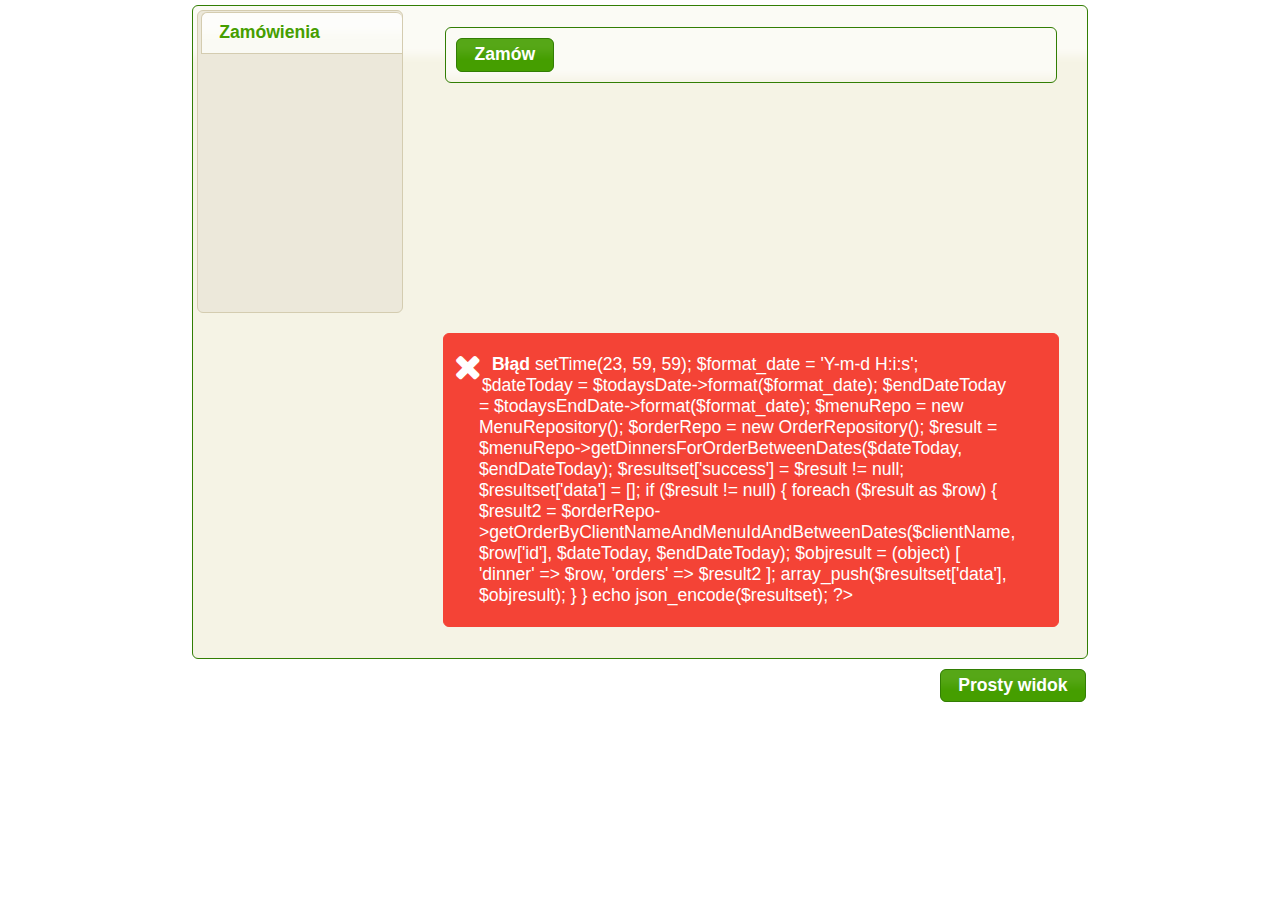
<file: clients/tempClientData/tempIndex.html>
<!DOCTYPE html>
<html>
    <head>
        <meta charset="UTF-8">
        <title>Lista zamównień</title>
        <link rel="stylesheet" type="text/css" href="../../resources/font-awesome-4.7.0/css/font-awesome.css">
        <link rel="stylesheet" href="../../resources/js/jquery-ui-1.12.1/jquery-ui.css">
        <link rel="stylesheet" href="../../resources/js/primeui-4.1.15/primeui.css">
        <link rel="stylesheet" href="../../resources/css/main.css">
        <script type="text/javascript" src="../../resources/js/jquery-3.2.0.js"></script>
        <script type="text/javascript" src="../../resources/js/jquery-ui-1.12.1/jquery-ui.js"></script>
        <script type="text/javascript" src="../../resources/js/primeui-4.1.15/primeui.min.js"></script>
        <script type="text/javascript" src="../../resources/js/x-tag-core.min.js"></script>
        <script type="text/javascript" src="../../resources/js/primeui-4.1.15/primeelements.js"></script>
        <script type="text/javascript" src="../../resources/js/primeui-4.1.15/plugins/plugins-all.js"></script>
        <script type="text/javascript" src="../../resources/js/primeui-4.1.15/plugins/mustache.min.js"></script>
        <script type="text/javascript">

            function checkTimeOrder(functionParam) {
                $.getJSON("services/get_order_date_limit.php", function (response) {
                    if (response.success !== true) {
                        $('#orderTopButtons').hide();
                        $('#messageDiv').puimessages({closable: false});
                        $('#messageDiv').puimessages('show', 'info', {summary: 'Przykro mi dziś już nie można zamówić.', detail: ''});
                    } else {
                        if (functionParam) {
                            functionParam();
                        }
                    }
                });
            }

            function gotoOrder() {
                $('#orderButton').hide();
                window.location.href = "order";
            }

            function loadData() {

                checkTimeOrder();

                $.getJSON("services/get_orders_today.php", function (response) {

                    if (response.success === true) {
                        var items = [];

                        $.each(response.data, function (key, val) {
                            var dinner = val.dinner;
                            var name = dinner.NAME;
                            var dinnerId = name + dinner.ID;
                            var orders = val.orders;
                            var totalAmount = 0;
                            var puiRowClassName = 'ui-grid-col-6';
                            var component = "<fieldset id=\"" + dinnerId + "\" class=\"fieldsetRowMeal\"><legend>" + name + "<\/legend>";
                            component += "<div class=\"ui-grid ui-grid-responsive\"><div class=\"ui-grid-row fieldsetRowMealHeaderFooter\"><div class=\"" + puiRowClassName + "\">Kto</div><div class=\"" + puiRowClassName + "\">Ilość</div></div>";

                            $.each(orders, function (keyOrders, valOrders) {
                                var orderName = valOrders.NAME;
                                var amount = valOrders.AMOUNT;
                                var orderComponent = "<div class=\"ui-grid-row fieldsetRowMealData\"><div class=\"" + puiRowClassName + "\">" + orderName + "</div><div class=\"" + puiRowClassName + "\">" + amount + "</div></div>";
                                component += orderComponent;
                                totalAmount += parseInt(amount);
                            });

                            component += "<div class=\"ui-grid-row fieldsetRowMealHeaderFooter\"><div class=\"" + puiRowClassName + "\">Suma:</div><div class=\"" + puiRowClassName + "\">" + totalAmount + "</div></div></div>";
                            component += "<\/fieldset>";
                            items.push(component);
                        });

                        $("#mainDiv").append(items).children("fieldset").each(function () {
                            $(this).puifieldset({
                                toggleable: true
                            });
                        });

                    } else {
                        $('#orderTopButtons').hide();
                        $('#mainDiv').puimessages({closable: false});
                        $('#mainDiv').puimessages('show', 'info', {summary: 'Brak menu', detail: ""});
                    }
                }).fail(function (jqxhr) {
                    var response = $(jqxhr.responseText).find("th:contains('Exception:')");
                    var message = response.length ? response[0].innerText : jqxhr.responseText;
                    $('#mainDiv').puimessages({closable: false});
                    $('#mainDiv').puimessages('show', 'error', {summary: 'Błąd', detail: message});
                    $('#mainDiv').css('margin-top', '250px');
                });
            }


            $(document).ready(function () {
                $('#orderTopButtons').puifieldset();
                $('#orderButton').puibutton({
                    click: function (evt) {
                        checkTimeOrder(gotoOrder);
                    }
                });

                $('#deleteButton').puibutton({
                    click: function (evt) {
                        $(this).hide();
                    }
                });

                $('#simpleViewButton').puibutton({
                    click: function (evt) {
                        window.open(window.location.href + 'simpleView', '_blank');
                    }
                });

                $('#left').puitabview({
                    orientation: 'left'
                });

                loadData();
            });
        </script>
    </head>
    <body>
        <div id="left" class="mainTabView">
            <ul>
                <li><a href="#tab1">Zamówienia</a></li>
            </ul>
            <div>
                <div id="tab1">
                    <fieldset id="orderTopButtons" class="fieldsetTopRightButtons">
                        <button id="orderButton" type="button">Zamów</button>
                        <button id="deleteButton" type="button" style="display:none">Usuń zamówienie</button>
                    </fieldset>
                    <div id="messageDiv">
                    </div>
                    <div id="mainDiv">
                    </div>
                </div>
                <div id="tab2">
                </div>
            </div>
        </div>
        <!-- back button -->
        <div class="bottomButtonsRightDiv">
            <button id="simpleViewButton" type="button">Prosty widok</button>
        </div>
    </body>
</html>
</file>
<file: resources/js/primeui-4.1.15/primeui.css>
.ui-accordion { 
    width: 100%; 
}

.ui-accordion .ui-accordion-header { 
    cursor: pointer; 
    position: relative; 
    margin-top: 1px; 
    zoom: 1; 
}

.ui-accordion .ui-accordion-header a { 
    display: block; 
    font-size: 1em; 
    padding: .5em .5em .5em 2.2em; 
}

.ui-accordion .ui-accordion-header .fa {
    position: absolute; 
    left: .5em; 
    top: 50%; 
    margin-top: -8px; 
}

.ui-accordion .ui-accordion-content { 
    padding: 1em 2.2em; 
    border-top: 0; 
    margin-top: -2px; 
    position: relative; 
    top: 1px; 
    margin-bottom: 2px; 
    overflow: auto; 
    zoom: 1; 
}

.ui-accordion .ui-accordion-header.ui-state-disabled, 
.ui-accordion .ui-accordion-header.ui-state-disabled a { 
    cursor: default; 
}
.ui-autocomplete {
    width: auto;
    zoom: 1;
    cursor: pointer;
    -moz-box-shadow: none;
    -webkit-box-shadow: none;
    box-shadow: none;
    position: relative;
    display: inline-block;
}

.ui-autocomplete .ui-autocomplete-dropdown {
    position: absolute;
    height: 100%;
    width: 2.4em;
}

.ui-autocomplete-query {
    font-weight: bold;
}

.ui-autocomplete-panel {
    position: absolute;
    overflow: auto;
}

.ui-autocomplete-panel .ui-autocomplete-list {
    padding: 0.4em;
    border: 0 none;
}

.ui-autocomplete-panel .ui-autocomplete-list-item {
    border:0px none;
    cursor:pointer;
    font-weight:normal;
    margin:1px 0;
    padding:3px 5px;
    text-align:left;
}

.ui-autocomplete-panel .ui-autocomplete-table {
    border-collapse:collapse;
    width: 100%;
}

.ui-autocomplete-panel .ui-autocomplete-table td {
    border-width: 1px;
    border-style: solid;
    border-color: inherit;
    padding:4px 10px 4px 10px;
}

.ui-autocomplete .ui-button-icon-only .ui-button-text {
    padding: 0.29em;
}

/* Multiple Selection */
.ui-autocomplete-multiple {
    clear: left;
    cursor: text;
    list-style-type: none;
    margin: 0;
    min-height: 1px;
    overflow: hidden;
}

.ui-autocomplete-multiple-container.ui-inputfield {
    padding:0;
}

.ui-autocomplete-token {
    cursor: default;
    float: left;
    overflow: hidden;
    padding: 1px 3px;
    white-space: nowrap;
    position: relative;
    margin:2px;
}

.ui-autocomplete-token-label {
    display: block;
    padding: 0em 2.1em 0em 0.5em;
}

.ui-autocomplete-token-icon {
    margin-top: -9px;
    position: absolute;
    right: 0.2em;
    top: 50%;
    cursor: pointer;
}

.ui-autocomplete-input-token {
    float: left;
    list-style-type: none;
    margin: 2px;
    padding: 1px;
}

.ui-autocomplete-input-token .ui-inputtext {
    border: 0 none;
    width: 140px;
    outline: medium none;
    background-color: transparent;
    margin: 0;
    padding: 0;
    box-shadow: none;
}

.ui-autocomplete-itemtip-content {
    display:none;
}

.ui-autocomplete-itemtip {
    position: absolute;
    display: none;
    padding: 0.4em;
}

.ui-autocomplete-emptyMessage {
    padding:3px 5px;
}

.ui-autocomplete-panel .ui-autocomplete-group {
    font-weight: bold;
    cursor: default;
}

/* ng */
.ui-autocomplete-dd input.ui-corner-all {
    -moz-border-radius-topright: 0px; 
    -webkit-border-top-right-radius: 0px;
     border-top-right-radius: 0px;
     -moz-border-radius-bottomright: 0px;
     -webkit-border-bottom-right-radius: 0px;
     border-bottom-right-radius: 0px;
 }
 
.ui-autocomplete-dd .ui-autocomplete-dropdown.ui-corner-all {
     -moz-border-radius-topleft: 0px; 
     -webkit-border-top-left-radius: 0px;
      border-top-left-radius: 0px;
      -moz-border-radius-bottomleft: 0px;
      -webkit-border-bottom-left-radius: 0px;
      border-bottom-left-radius: 0px;
}

/** AutoComplete **/
.ui-fluid .ui-autocomplete,
.ui-fluid .ui-autocomplete-input {
    width: 100%;
}

.ui-fluid .ui-autocomplete .ui-autocomplete-dropdown.ui-button {
    width: 2.4em;
}
/* Button */
.ui-button { 
    display: inline-block; 
    position: relative; 
    padding: 0; 
    margin-right: .1em; 
    text-decoration: none !important; 
    cursor: pointer; 
    text-align: center; 
    zoom: 1; 
    overflow: visible; /* the overflow property removes extra width in IE */
} 

.ui-button-icon-only { 
    width: 2.4em;
} 

/*button text element */
.ui-button .ui-button-text { 
    display: block; 
    line-height: normal;  
}

.ui-button-text-only .ui-button-text { 
    padding: .3em 1em; 
}

.ui-button-icon-only .ui-button-text { 
    padding: .3em; 
    text-indent: -9999999px; 
}

.ui-button-text-icon-left .ui-button-text { 
    padding: .3em 1em .3em 2.1em; 
}

.ui-button-text-icon-right .ui-button-text { 
    padding: .3em 2.1em .3em 1em; 
}

/*button icon element(s) */
.ui-button-icon-only .fa,
.ui-button-text-icon-left .fa,
.ui-button-text-icon-right .fa {
    position: absolute; 
    top: 50%;
    margin-top: -7px; 
}

.ui-button-icon-only .fa {
    left: 50%; 
    margin-left: -8px; 
}

.ui-button-icon-left {
    left: .5em; 
}

.ui-button-icon-right {
    right: .5em; 
}

/*button sets*/
.ui-buttonset { 
    margin-right: 7px; 
}
.ui-buttonset .ui-button { 
    margin-left: 0; 
    margin-right: 0;
}

/* workarounds */
button.ui-button::-moz-focus-inner { 
    border: 0; padding: 0; /* reset extra padding in Firefox */
}

/** Fluid **/
.ui-fluid .ui-button {
    width: 100%;
    box-sizing: border-box;
    -webkit-box-sizing:border-box;
    -moz-box-sizing: border-box;
}

/** ButtonSet **/
.ui-fluid .ui-buttonset {
    width: 100%;
}

.ui-fluid .ui-buttonset.ui-buttonset-1 .ui-button {width: 100%;}
.ui-fluid .ui-buttonset.ui-buttonset-2 .ui-button {width: 50%;}
.ui-fluid .ui-buttonset.ui-buttonset-3 .ui-button {width: 33.3%;}
.ui-fluid .ui-buttonset.ui-buttonset-4 .ui-button {width: 25%;}
.ui-fluid .ui-buttonset.ui-buttonset-5 .ui-button {width: 20%;}
.ui-fluid .ui-buttonset.ui-buttonset-6 .ui-button {width: 16.6%;}

@media (max-width: 640px) {
    .ui-fluid .ui-buttonset.ui-buttonset-1 .ui-button,
    .ui-fluid .ui-buttonset.ui-buttonset-2 .ui-button,
    .ui-fluid .ui-buttonset.ui-buttonset-3 .ui-button,
    .ui-fluid .ui-buttonset.ui-buttonset-4 .ui-button,
    .ui-fluid .ui-buttonset.ui-buttonset-5 .ui-button,
    .ui-fluid .ui-buttonset.ui-buttonset-6 .ui-button {
        width: 100%;
    }
}
.ui-calendar {
    position: relative;
    display: inline-block;
}

.ui-calendar button {
    position: absolute;
    height: 100%;
    border-top-left-radius: 0px;
    border-bottom-left-radius: 0px;
}

.ui-fluid .ui-calendar {
    width: 100%;
}
.ui-carousel {
    position: relative;
    padding: 1px;
}

.ui-carousel .ui-carousel-viewport .ui-carousel-items {
    list-style: none outside none;
    margin: 0;
    padding:0;
    position: relative;
    width: 32000px;
    left: 0;
}

.ui-carousel .ui-carousel-viewport .ui-carousel-items .ui-carousel-item {
    margin: 1px;
    padding: 0;
    float: left;
    box-sizing: border-box;
}

.ui-carousel .ui-carousel-viewport {
    overflow: hidden;
    position: relative;
    border: 0;
}

.ui-carousel .ui-carousel-footer {
    margin: 1px 1px 0px 1px;
    padding-top: 9px;
    padding-bottom: 6px;
    padding-right: 10px;
    padding-left: 10px;
    overflow: hidden;
}

.ui-carousel .ui-carousel-header {
    margin: 0 1px;
    overflow: hidden;
    padding-top: 7px;
    padding-bottom: 8px;
    padding-right: 10px;
    padding-left: 10px;
}

.ui-carousel .ui-carousel-header .ui-carousel-header-title {
    display: inline-block;
    padding-top: 2px;
    overflow: hidden;
}

.ui-carousel .ui-carousel-dropdown,
.ui-carousel .ui-carousel-mobiledropdown {
    float: right;
    margin: 0px 10px;
    background-image: none;
}

.ui-carousel .ui-carousel-dropdown option,
.ui-carousel .ui-carousel-mobiledropdown option{
    background-image: none;
    border:0 none;
    box-shadow:none;
    -moz-box-shadow: none;
    -webkit-box-shadow: none;
}

.ui-carousel .ui-carousel-button {
    float: right;
    margin: 2px;
}

.ui-carousel .ui-carousel-page-link {
    float: left;
    margin: 0 2px;
}

.ui-carousel .ui-carousel-page-link, 
.ui-carousel .ui-carousel-button {
    cursor: pointer;
}

.ui-carousel .ui-carousel-page-links {
    margin: 0px 9px;
    margin-top: 2px;
    display: inline-table;
    float: right;
}

.ui-carousel .ui-carousel-mobiledropdown {
    display: none;
}
.ui-chkbox {
    display: inline-block;
    cursor: pointer;
    vertical-align: middle;
}

.ui-chkbox .ui-chkbox-box {
    float: left;
    width: 16px;
    height: 16px;
    -moz-border-radius: 2px;
    -webkit-border-radius: 2px;
    border-radius: 2px;
    margin-right: 3px;
}

.ui-chkbox .ui-chkbox-icon {
    margin-top: 1px;
    margin-left: -1px;
}

.ui-chkbox-label {
    vertical-align: middle;    
}


/*
 * PrimeUI Core
 */
.ui-shadow {
    -webkit-box-shadow: 0px 1px 3px 0px rgba(0,0,0,0.3); 
    -moz-box-shadow: 0px 1px 3px 0px rgba(0,0,0,0.3); 
    box-shadow: 0px 1px 3px 0px rgba(0,0,0,0.3);
}

.ui-unselectable-text {
    -webkit-user-select: none;
    -khtml-user-select: none;
    -moz-user-select: none;
    -o-user-select: none;
    user-select: none;
}

.ui-scrollbar-measure {
	width: 100px;
	height: 100px;
	overflow: scroll;
	position: absolute;
	top: -9999px;
}
.ui-datagrid .ui-paginator {
	text-align: center;
    border-top: 0px none;
}

.ui-datagrid-column {
	padding: 3px;
}

.ui-datagrid-content-empty {
    padding: 4px 10px;
}

.ui-datagrid .ui-datagrid-header,
.ui-datagrid .ui-datagrid-footer {
    text-align:center;
    padding:4px 10px;
}

.ui-datagrid .ui-datagrid-header {
    border-bottom: 0px none;
}

.ui-datagrid .ui-datagrid-footer {
    border-top: 0px none;
}

.ui-datagrid .ui-paginator-top {
    border-bottom: 0px none;
}

.ui-datagrid .ui-paginator-bottom {
    border-top: 0px none;
}

.ui-datagrid-content  {
    display: -webkit-flex;
   display: flex;
   -webkit-align-items: center;
   align-items: center;
   -webkit-justify-content: center;
   justify-content: center;
   -webkit-flex-direction: row;
   flex-direction: row;
   -webkit-flex-wrap: wrap;
   flex-wrap: wrap;
   -webkit-flex-flow: row wrap;
   flex-flow: row wrap;
   -webkit-align-content: flex-end;
   align-content: flex-end;
}

.ui-datagrid-content > div {
    box-sizing: border-box;
}

.ui-datagrid-col-1 > div {
 	width: 100%
}

.ui-datagrid-col-2 > div {
 	width: 50%
}

.ui-datagrid-col-3 > div {
 	width: 33.33333%;
}

.ui-datagrid-col-4 > div {
 	width: 25%
}

.ui-datagrid-col-5 > div {
 	width: 20%
}

.ui-datagrid-col-6 > div {
 	width: 16.66666%;
}

.ui-datagrid-col-7 > div {
 	width: 14.28571%
}

.ui-datagrid-col-8 > div {
 	width: 12.5%
}

.ui-datagrid-col-9 > div {
 	width: 11.11111%
}

.ui-datagrid-col-10 > div {
 	width: 10%
}

@media (max-width: 640px) {   
    .ui-datagrid-content  { 
        display: block;
    }
     
    .ui-datagrid-col-1 > div,
    .ui-datagrid-col-2 > div,
    .ui-datagrid-col-3 > div,
    .ui-datagrid-col-4 > div,
    .ui-datagrid-col-5 > div,
    .ui-datagrid-col-6 > div,
    .ui-datagrid-col-7 > div,
    .ui-datagrid-col-8 > div,
    .ui-datagrid-col-9 > div,
    .ui-datagrid-col-10 > div,
    .ui-datagrid-col-11 > div,
    .ui-datagrid-col-12 > div {
        width: 100%;
    }
}


.ui-datascroller {
}

.ui-datascroller .ui-datascroller-header {
    text-align: center;
    padding: 4px 10px;
    border-bottom: 0px none;
}

.ui-datascroller .ui-datascroller-footer {
    text-align: center;
    padding: 4px 10px;
    border-top: 0px none;
}

.ui-datascroller .ui-datascroller-content {
    padding:4px 10px;
}

.ui-datascroller-inline .ui-datascroller-content {
    overflow: auto;
}

.ui-datascroller .ui-datascroller-list {
    list-style-type: none; 
    margin: 0;
    padding: 0;
}

.ui-datascroller .ui-datascroller-item {
    border: 0 none;
}

.ui-datascroller .ui-datascroller-loader {
    text-align: center;
    padding: 4px 10px;
}

.ui-datascroller .ui-datascroller-loading {
    background: url("./images/loadingbar.gif") center center no-repeat;
    width: 220px;
    height: 19px;
    padding: 0;
    margin: 0;
    display: inline-block;
}
.ui-datalist .ui-datalist-header,
.ui-datalist .ui-datalist-footer {
    text-align:center;
    padding:4px 10px;
}

.ui-datalist .ui-datalist-header {
    border-bottom: 0px none;
}

.ui-datalist .ui-datalist-footer {
    border-top: 0px none;
}

.ui-datalist .ui-paginator {
    border-top: 0px none;
}

.ui-datalist .ui-datalist-data {
    margin: 0;
    padding: 0;
}

.ui-datalist .ui-datalist-data > li {
    list-style-type: none;
    
}
.ui-datatable table {
	border-collapse:collapse;
    width: 100%;
    table-layout: fixed;
}

.ui-datatable .ui-datatable-header,
.ui-datatable .ui-datatable-caption,
.ui-datatable .ui-datatable-footer {
    text-align: center;
    padding: 4px 10px;
    box-sizing: border-box;
}

.ui-datatable .ui-datatable-caption,
.ui-datatable .ui-datatable-header {
    border-bottom: 0px none;
}

.ui-datatable .ui-datatable-footer {
    border-top: 0px none;
}

.ui-datatable thead th, .ui-datatable tfoot td {
    text-align: center;
}

.ui-datatable thead th,
.ui-datatable tbody td,
.ui-datatable tfoot td,
.ui-datatable tfoot th{
    padding: 4px 10px;
    overflow: hidden;
    border-width: 1px;
    border-style: solid;
}

.ui-datatable thead tr {
    border-width: 0px;
}

.ui-datatable thead th {
    border-color: inherit;
    box-sizing: border-box;
}

.ui-datatable tbody {
    outline: 0;
}

.ui-datatable tbody td {
    border-color: inherit;
}

.ui-datatable .ui-sortable-column {
    cursor: pointer;
}

.ui-datatable .ui-sortable-column-icon {
    display: inline-block;
    margin: -3px 0px -3px 2px;
}

.ui-datatable tr.ui-state-highlight {
    cursor: pointer;
}

/* Scrollable */
.ui-datatable-scrollable-body {
    overflow:auto;
}
.ui-datatable-scrollable-header {
    overflow: hidden;
    border: 0px none;
}

.ui-datatable-scrollable .ui-datatable-scrollable-header {
    position: relative;
}

.ui-datatable-scrollable .ui-datatable-scrollable-header td {
    font-weight: normal;
}

.ui-datatable .ui-datatable-scrollable-body  {
    min-height: 0%;
}

.ui-datatable .ui-datatable-data tr.ui-state-hover {
    border-color: inherit;
    font-weight: inherit;
    cursor: pointer;
}

.ui-datatable-scrollable-theadclone {
    height:0px;
}

.ui-datatable-scrollable-theadclone tr {
    height:0px;
}

.ui-datatable-scrollable-theadclone th.ui-state-default {
    height:0px;
    border-bottom-width: 0px;
    border-top-width: 0px;
    padding-top: 0px;
    padding-bottom: 0px;
    outline: 0 none;
}

.ui-datatable-scrollable-theadclone th span.ui-column-title {
  display: block;
  height: 0px;
}

.ui-datatable .ui-paginator {
    padding: 2px;
    border-top: 0 none;
}

.ui-datatable-rtl {
    direction: rtl;
}

.ui-datatable-rtl.ui-datatable thead th,
.ui-datatable-rtl.ui-datatable tfoot td {
    text-align: right;
}

/* Row Toggler */
.ui-row-toggler {
    cursor: pointer;
}

/* Resizable */
.ui-datatable .ui-column-resizer {
    display: block;
    position: absolute !important;
    top: 0px;
    right: 0px;
    margin: 0;
    width:8px;
    height:100%;
    padding:0px;
    cursor:col-resize;
    border: 1px solid transparent;
}

.ui-datatable .ui-column-resizer-helper {
    width: 1px;
    position: absolute;
    z-index: 10;
    display: none;
}

.ui-datatable-resizable {
    padding-bottom:1px;     /*fix for webkit overlow*/
    overflow:auto;
}

.ui-datatable-resizable thead th,
.ui-datatable-resizable tbody td,
.ui-datatable-resizable tfoot td {
    white-space: nowrap;
}

.ui-datatable-resizable th.ui-resizable-column {
    background-clip: padding-box;
    position: relative;
}

/** Reflow **/
.ui-datatable-reflow .ui-datatable-data td .ui-column-title {
    display: none;
}

/* Filter */
.ui-datatable .ui-column-filter {
    display: block;
    width: 100%;
    box-sizing: border-box;
    margin-top: 4px;
}

/* Editing */
.ui-datatable td.ui-cell-editing {
    padding: 0px;
}

.ui-datatable td.ui-cell-editing input {
    box-sizing: border-box;
    width: 100%;
    border: 0px none;
    outline: 0;
}

.ui-datatable .ui-editable-column .ui-cell-editor {
    display: none;
}

.ui-datatable .ui-editable-column.ui-cell-editing .ui-cell-editor {
    display: inline;
}

.ui-datatable .ui-editable-column.ui-cell-editing .ui-cell-data {
    display: none;
}

@media ( max-width: 35em ) {
    .ui-datatable-reflow thead th,
    .ui-datatable-reflow tfoot td {
        display: none !important;
    }

    .ui-datatable-reflow .ui-datatable-data td {
        text-align: left;
        display: block;
        border: 0px none;
        width: 100%;
		-webkit-box-sizing: border-box;
		-moz-box-sizing: border-box;
		box-sizing: border-box;
		float: left;
		clear: left;
    }

    .ui-datatable-reflow .ui-datatable-data.ui-widget-content {
        border: 0px none;
    }

    .ui-datatable-reflow .ui-datatable-data tr.ui-widget-content {
        border-left: 0px none;
        border-right: 0px none;
    }

    .ui-datatable-reflow .ui-datatable-data td .ui-column-title {
        padding: .4em;
        min-width: 30%;
        display: inline-block;
        margin: -.4em 1em -.4em -.4em;
        font-weight: bold;
    }
}

.ui-datatable-stacked thead th,
.ui-datatable-stacked tfoot td {
    display: none !important;
}

.ui-datatable-stacked .ui-datatable-data td {
    text-align: left;
    display: block;
    border: 0px none;
    width: 100%;
    -webkit-box-sizing: border-box;
    -moz-box-sizing: border-box;
    box-sizing: border-box;
    float: left;
    clear: left;
}

.ui-datatable-stacked .ui-datatable-data.ui-widget-content {
    border: 0px none;
}

.ui-datatable-stacked .ui-datatable-data tr.ui-widget-content {
    border-left: 0px none;
    border-right: 0px none;
}

.ui-datatable-stacked .ui-datatable-data td .ui-column-title {
    padding: .4em;
    min-width: 30%;
    display: inline-block;
    margin: -.4em 1em -.4em -.4em;
    font-weight: bold;
}

.ui-datatable .ui-selection-column .ui-chkbox,
.ui-datatable .ui-selection-column .ui-radiobutton {
     margin: 0;
     display: block;
}

.ui-datatable .ui-selection-column .ui-chkbox-box,
.ui-datatable .ui-selection-column .ui-radiobutton-box {
    display: block;
    box-sizing: border-box;
    height: 17px;
    width: 17px;
}

.ui-dialog { position: fixed; padding: 0; overflow: hidden; width: 300px; z-index: 9999 !important; }
.ui-dialog .ui-dialog-titlebar { padding: .4em .4em .4em 1em; position: relative; border:0px; }
.ui-dialog .ui-dialog-title { float: left; margin: .3em 16px .1em 0; } 
.ui-dialog .ui-dialog-content {position: relative; border: 0; padding: .5em 1em; background: none; overflow: auto; zoom: 1; }
.ui-dialog .ui-dialog-buttonpane { text-align: left; border-width: 1px 0 0 0; background-image: none; margin: .5em 0 0 0; padding: .3em 1em .5em .4em; }
.ui-dialog .ui-dialog-buttonpane .ui-dialog-buttonset { float: right; }
.ui-dialog .ui-dialog-buttonpane button { margin: .5em .4em .5em 0; cursor: pointer; float:right;}
.ui-dialog .ui-resizable-se { width: 14px; height: 14px; right: 3px; bottom: 3px; }
.ui-draggable .ui-dialog-titlebar { cursor: move; }
.ui-dialog .ui-dialog-titlebar-close, .ui-dialog .ui-dialog-titlebar-minimize,.ui-dialog .ui-dialog-titlebar-maximize { float: right; margin-top: 2px; top:0px; padding: 1px; cursor:pointer; height: 16px;}
.ui-dialog .ui-dialog-titlebar-close span, .ui-dialog .ui-dialog-titlebar-minimize span, .ui-dialog .ui-dialog-titlebar-maximize span { display: block; margin: 0px; }
.ui-dialog .ui-dialog-titlebar-close:hover, .ui-dialog .ui-dialog-titlebar-close:focus, .ui-dialog .ui-dialog-titlebar-minimize:hover, .ui-dialog .ui-dialog-titlebar-minimize:focus, .ui-dialog .ui-dialog-titlebar-maximize:hover, .ui-dialog .ui-dialog-titlebar-maximize:focus   { padding: 0; }
.ui-dialog-footer {padding: .4em 1em; border-width: 1px 0 0 0;text-align:left;}
.ui-dialog-docking-zone {position: fixed;bottom: 0;left: 0;}
.ui-dialog-minimizing {border: 2px dotted gray;}
.ui-confirm-dialog-severity {float: left; margin: 3px 7px 20px 0;}
.ui-dialog.ui-dialog-minimized{*width: 200px !important;} /*IE7 hack*/

.ui-dialog-mask {
    position: fixed;
    width: 100%;
    height: 100%;
}

/** RTL **/
.ui-dialog-rtl {
    direction: rtl;
}

.ui-dialog.ui-dialog-rtl .ui-dialog-title {
    float: right;
}

.ui-dialog.ui-dialog-rtl .ui-dialog-titlebar-close,
.ui-dialog.ui-dialog-rtl .ui-dialog-titlebar-minimize,
.ui-dialog.ui-dialog-rtl .ui-dialog-titlebar-maximize {
    float: left;
}

.ui-dialog.ui-dialog-rtl .ui-dialog-footer {
    text-align: right;
}

.ui-dialog-draggable .ui-dialog-titlebar {
    cursor: move;
}
.ui-dropdown {
    display: inline-block;
    position: relative;
    width: auto;
    zoom: 1;
    cursor: pointer;
    padding-right: 2em;
}

.ui-dropdown .ui-dropdown-trigger {
    border-right: none;
    border-top: none;
    border-bottom: none;
    cursor: pointer;
    width: 16px;
    height: 100%;
    position: absolute;
    right: 0;
    top: 0;
    padding: 0 3px;
}

.ui-dropdown .ui-dropdown-trigger .fa {
    margin-top: 4px;
    margin-left: -1px;
}

.ui-dropdown .ui-dropdown-label  {
    display: block;
    border: none;
    white-space: nowrap;
    overflow: hidden;
    font-weight: normal;
    width: 100%;
    float:left;
}

.ui-dropdown .ui-dropdown-label-empty {
    text-indent: -9999px;   
}

.ui-dropdown.ui-state-disabled .ui-dropdown-trigger,
.ui-dropdown.ui-state-disabled .ui-dropdown-label {
    cursor: default;
}

.ui-dropdown label.ui-dropdown-label  {
    cursor: pointer;
}

.ui-dropdown input.ui-dropdown-label  {
    cursor: default;
}

.ui-dropdown .ui-dropdown-panel {
    min-width: 100%;
}

.ui-dropdown-panel {
    position: absolute;
    height: auto;
}

.ui-dropdown-panel .ui-dropdown-items-wrapper {
    overflow: auto;
}

.ui-dropdown-panel .ui-dropdown-item {
    font-weight: normal;
    border:0px none;
    cursor:pointer;
    margin:1px 0;
    padding:3px 5px;
    text-align:left;
}

.ui-dropdown-panel .ui-dropdown-item-group {
    font-weight: bold;
}

.ui-dropdown-panel .ui-dropdown-list {
    padding: 0.4em;
    border: 0 none;
}

.ui-dropdown-panel .ui-dropdown-filter {
    width: 100%;
    padding-right:18px;
    box-sizing: border-box;
}

.ui-dropdown-panel .ui-dropdown-filter-container {
    position: relative;
    margin: 0;
    padding: 0.4em;
    display: inline-block;
}

.ui-dropdown-panel .ui-dropdown-filter-container .fa {
    position: absolute;
    top: 12px;
    right: 15px;
}

/** Dropdown **/
.ui-fluid .ui-dropdown {
    width: 100%;
    box-sizing: border-box;
    -webkit-box-sizing:border-box;
    -moz-box-sizing: border-box;
}
.ui-fluid .ui-dropdown .ui-dropdown-trigger {
    width: 32px;
    padding: 0 6px;
    box-sizing: border-box;
    -webkit-box-sizing:border-box;
    -moz-box-sizing: border-box;
}
.ui-fieldset, .ui-fieldset .ui-fieldset-legend {
    padding:0.6em 1em;
}

.ui-fieldset-toggleable .ui-fieldset-legend {
    padding: 0.5em 1em 0.5em 0.5em;
    cursor:pointer;
    white-space: nowrap;
}

.ui-fieldset .ui-fieldset-toggler {
    padding-right: .1em;
    margin-top: 0.1em;
    float:left;
}
.ui-galleria { 
    overflow: hidden; 
    visibility: hidden; 
    position: relative;
}

.ui-galleria-panel-wrapper {
    position: relative;
    padding: 0px;
    margin: 0px;
}

.ui-galleria-panel {
    filter: inherit;
    position: absolute;
    top: 0px;
    left: 0px;
    list-style-type: none;
}

.ui-galleria-filmstrip-wrapper {
    overflow: hidden;
    margin: 5px auto;
    position: relative;
}

.ui-galleria-filmstrip { 
    list-style: none outside none;
    margin: 0;
    padding: 0;
    width: 2340px;
    z-index: 900;
    position: absolute;
    top: 0px;
    left: 0px;
}

.ui-galleria-frame {
    float:left;
    margin-right: 5px;
    opacity: 0.3;
    cursor: pointer;
}

.ui-galleria-frame-active {
    opacity: 1;
}

.ui-galleria-frame-content {
    overflow: hidden;
}

.ui-galleria-nav-next, .ui-galleria-nav-prev {
	cursor: pointer;
    position: absolute;
}

.ui-galleria-nav-prev {	
    left: 5px;
}

.ui-galleria-nav-next {
    right: 5px;
}

.ui-galleria-caption {
    position: absolute;
    left:1px;
    background-color: rgba(0,0,0,0.5);
    display: none;
    color: #ededed;
    padding: 0.2em 1em;
}

.ui-galleria-caption h4 {
    color: #ededed;
}

.ui-galleria-panel-content {
    padding: 1em 1.4em;
}
/* Deprecated Grid CSS */
.ui-grid {
    clear: both;
    padding: 0px;
    margin: 0px;
}

.ui-grid:before,
.ui-grid:after {
    content:"";
    display:table;
}

.ui-grid:after {
    clear:both;
}

.ui-grid .ui-grid-row {
    display: -webkit-box;
    display: -moz-box;
    display: -ms-flexbox;
    display: -webkit-flex;
    display: flex;
    clear:both;
}

.ui-grid-row:after {
    clear: both;
    content: "";
    display: table;
}

.ui-grid-col-1,
.ui-grid-col-2,
.ui-grid-col-3,
.ui-grid-col-4,
.ui-grid-col-5,
.ui-grid-col-6,
.ui-grid-col-7,
.ui-grid-col-8,
.ui-grid-col-9,
.ui-grid-col-10,
.ui-grid-col-11,
.ui-grid-col-12 {
    float: left;
    box-sizing: border-box;
}

.ui-grid-col-1 {
    width: 8.33333%;
}

.ui-grid-col-2 {
    width: 16.66666%;
}

.ui-grid-col-3 {
    width: 25%;
}

.ui-grid-col-4 {
    width: 33.33333%;
}

.ui-grid-col-5 {
    width: 41.66666%;
}

.ui-grid-col-6 {
    width: 50%;
}

.ui-grid-col-7 {
    width: 58.33333%;
}

.ui-grid-col-8 {
    width: 66.66666%;
}

.ui-grid-col-9 {
    width: 75%;
}

.ui-grid-col-10 {
    width: 83.33333%;
}

.ui-grid-col-11 {
    width: 91.66666%;
}

.ui-grid-col-12 {
    width: 100%;
}

@media (min-width: 480px) {
    .ui-grid-fixed {
        width: 480px;
    }
}

@media (min-width: 768px) {
    .ui-grid-fixed {
        width: 768px;
    }
}

@media (min-width: 960px) {
    .ui-grid-fixed {
        width: 960px;
    }
}

@media (min-width: 1024px) {
    .ui-grid-fixed {
        width: 1024px;
    }
}

/* Responsive */
@media (max-width: 640px) {
    .ui-grid-responsive .ui-grid-row {
        display: block;
    }
    
    .ui-grid-responsive .ui-grid-col-1,
    .ui-grid-responsive .ui-grid-col-2,
    .ui-grid-responsive .ui-grid-col-3,
    .ui-grid-responsive .ui-grid-col-4,
    .ui-grid-responsive .ui-grid-col-5,
    .ui-grid-responsive .ui-grid-col-6,
    .ui-grid-responsive .ui-grid-col-7,
    .ui-grid-responsive .ui-grid-col-8,
    .ui-grid-responsive .ui-grid-col-9,
    .ui-grid-responsive .ui-grid-col-10,
    .ui-grid-responsive .ui-grid-col-11,
    .ui-grid-responsive .ui-grid-col-12 {
        width: 100%;
        float: none;
    }
}

.ui-grid.ui-grid-pad > .ui-grid-row > div {
    padding: 4px 10px;
}

/* Responsive */
@media (max-width: 640px) {
    .ui-grid-responsive .ui-grid-row {
        display: block;
    }
    
    .ui-grid-responsive .ui-grid-col-1,
    .ui-grid-responsive .ui-grid-col-2,
    .ui-grid-responsive .ui-grid-col-3,
    .ui-grid-responsive .ui-grid-col-4,
    .ui-grid-responsive .ui-grid-col-5,
    .ui-grid-responsive .ui-grid-col-6,
    .ui-grid-responsive .ui-grid-col-7,
    .ui-grid-responsive .ui-grid-col-8,
    .ui-grid-responsive .ui-grid-col-9,
    .ui-grid-responsive .ui-grid-col-10,
    .ui-grid-responsive .ui-grid-col-11,
    .ui-grid-responsive .ui-grid-col-12 {
        width: 100%;
        float: none;
    }
}

/* New Grid CSS */
.ui-g {
    display: -webkit-box;
    display: -moz-box;
    display: -ms-flexbox;
    display: -webkit-flex;
    display: flex;
    flex-wrap: wrap;
}
            
.ui-g:after {
    clear: both;
    content: "";
    display: table;
}
            
.ui-g-1,
.ui-g-2,
.ui-g-3,
.ui-g-4,
.ui-g-5,
.ui-g-6,
.ui-g-7,
.ui-g-8,
.ui-g-9,
.ui-g-10,
.ui-g-11,
.ui-g-12 {
    float: left;
    box-sizing: border-box;
    padding: 0.5em;
}

.ui-g-1 {
    width: 8.3333%;
}

.ui-g-2 {
    width: 16.6667%;
}

.ui-g-3 {
    width: 25%;
}

.ui-g-4 {
    width: 33.3333%;
}

.ui-g-5 {
    width: 41.6667%;
}

.ui-g-6 {
    width: 50%;
}

.ui-g-7 {
    width: 58.3333%;
}

.ui-g-8 {
    width: 66.6667%;
}

.ui-g-9 {
    width: 75%;
}

.ui-g-10 {
    width: 83.3333%;
}

.ui-g-11 {
    width: 91.6667%;
}

.ui-g-12 {
    width: 100%;
}

@media screen and (max-width: 40em) {
    .ui-sm-1,
    .ui-sm-2,
    .ui-sm-3,
    .ui-sm-4,
    .ui-sm-5,
    .ui-sm-6,
    .ui-sm-7,
    .ui-sm-8,
    .ui-sm-9,
    .ui-sm-10,
    .ui-sm-11,
    .ui-sm-12 {
        padding: 0.5em;
    }

    .ui-sm-1 {
        width: 8.3333%;
    }

    .ui-sm-2 {
        width: 16.6667%;
    }

    .ui-sm-3 {
        width: 25%;
    }

    .ui-sm-4 {
        width: 33.3333%;
    }

    .ui-sm-5 {
        width: 41.6667%;
    }

    .ui-sm-6 {
        width: 50%;
    }

    .ui-sm-7 {
        width: 58.3333%;
    }

    .ui-sm-8 {
        width: 66.6667%;
    }

    .ui-sm-9 {
        width: 75%;
    }

    .ui-sm-10 {
        width: 83.3333%;
    }

    .ui-sm-11 {
        width: 91.6667%;
    }

    .ui-sm-12 {
        width: 100%;
    }
}

@media screen and (min-width: 40.063em) {
    .ui-md-1,
    .ui-md-2,
    .ui-md-3,
    .ui-md-4,
    .ui-md-5,
    .ui-md-6,
    .ui-md-7,
    .ui-md-8,
    .ui-md-9,
    .ui-md-10,
    .ui-md-11,
    .ui-md-12 {
        padding: 0.5em;
    }

    .ui-md-1 {
        width: 8.3333%;
    }

    .ui-md-2 {
        width: 16.6667%;
    }

    .ui-md-3 {
        width: 25%;
    }

    .ui-md-4 {
        width: 33.3333%;
    }

    .ui-md-5 {
        width: 41.6667%;
    }

    .ui-md-6 {
        width: 50%;
    }

    .ui-md-7 {
        width: 58.3333%;
    }

    .ui-md-8 {
        width: 66.6667%;
    }

    .ui-md-9 {
        width: 75%;
    }

    .ui-md-10 {
        width: 83.3333%;
    }

    .ui-md-11 {
        width: 91.6667%;
    }

    .ui-md-12 {
        width: 100%;
    }
}

@media screen and (min-width: 64.063em) {
    .ui-lg-1,
    .ui-lg-2,
    .ui-lg-3,
    .ui-lg-4,
    .ui-lg-5,
    .ui-lg-6,
    .ui-lg-7,
    .ui-lg-8,
    .ui-lg-9,
    .ui-lg-10,
    .ui-lg-11,
    .ui-lg-12 {
        padding: 0.5em;
    }

    .ui-lg-1 {
        width: 8.3333%;
    }

    .ui-lg-2 {
        width: 16.6667%;
    }

    .ui-lg-3 {
        width: 25%;
    }

    .ui-lg-4 {
        width: 33.3333%;
    }

    .ui-lg-5 {
        width: 41.6667%;
    }

    .ui-lg-6 {
        width: 50%;
    }

    .ui-lg-7 {
        width: 58.3333%;
    }

    .ui-lg-8 {
        width: 66.6667%;
    }

    .ui-lg-9 {
        width: 75%;
    }

    .ui-lg-10 {
        width: 83.3333%;
    }

    .ui-lg-11 {
        width: 91.6667%;
    }

    .ui-lg-12 {
        width: 100%;
    }
}

@media screen and (min-width: 90.063em) {
    .ui-xl-1,
    .ui-xl-2,
    .ui-xl-3,
    .ui-xl-4,
    .ui-xl-5,
    .ui-xl-6,
    .ui-xl-7,
    .ui-xl-8,
    .ui-xl-9,
    .ui-xl-10,
    .ui-xl-11,
    .ui-xl-12 {
        padding: 0.5em;
    }

    .ui-xl-1 {
        width: 8.3333%;
    }

    .ui-xl-2 {
        width: 16.6667%;
    }

    .ui-xl-3 {
        width: 25%;
    }

    .ui-xl-4 {
        width: 33.3333%;
    }

    .ui-xl-5 {
        width: 41.6667%;
    }

    .ui-xl-6 {
        width: 50%;
    }

    .ui-xl-7 {
        width: 58.3333%;
    }

    .ui-xl-8 {
        width: 66.6667%;
    }

    .ui-xl-9 {
        width: 75%;
    }

    .ui-xl-10 {
        width: 83.3333%;
    }

    .ui-xl-11 {
        width: 91.6667%;
    }

    .ui-xl-12 {
        width: 100%;
    }
}

.ui-g-nopad {
    padding: 0px;
}
/* ie6 */
* html .ui-growl {
	position:absolute; 
}
* html .ui-growl-item {
	padding-bottom:0;
}
* html .ui-growl-icon-close {
	top:7px;
	right:7px;
}

.ui-growl {
	position:fixed;
	top:20px;
	right:20px;
	width:301px;
}
.ui-growl-item-container {
	position:relative;
	margin:0 0 10px 0;
	opacity:0.85;
	filter:alpha(opacity=85);
}
.ui-growl-item {
	display:block;
	padding:10px 15px;
}
.ui-growl-item p {
	padding:0;
	margin:0;
}
.ui-growl-icon-close {
	position:absolute;
	top:5px;
	right:3px;
	cursor:pointer;
}
.ui-growl-title {
	font-weight:bold;
	padding:0 0 7px 0;
	display:block;
}
.ui-growl-image {
	float:left;
    margin-left: 5px;
    padding:0;
    display: block;
}

.ui-growl-message {
	padding:0 0 5px 0;
	width:220px;
	float:right;
}

.ui-growl-message p {
	font-weight: normal;
}
.ui-inputtext {
    margin: 0;
    outline: medium none;
    padding: 4px;
    font-weight: normal;
}

.ui-widget-header .ui-inputtext,
.ui-widget-content .ui-inputtext {
    font-weight: normal;
}

.ui-fluid .ui-inputtext {
    width: 100%;
    box-sizing: border-box;
    -webkit-box-sizing:border-box;
    -moz-box-sizing: border-box;
}
.ui-inputtextarea-resizable {
    overflow: hidden;
    resize:none;
}

.ui-fluid .ui-inputtextarea {
    width: 100%;
}
.ui-lightbox {
    position: fixed;
}

.ui-lightbox-content-wrapper {
    position: relative;
}

.ui-lightbox-content {
    position: relative;
    margin:0;
    padding: 0;
    background-color: #000000;
}

.ui-lightbox-nav-right, .ui-lightbox-nav-left {
   position: absolute;
   top:50%;
   cursor: pointer;
}

.ui-lightbox-nav-left {
   left:0;
}

.ui-lightbox-nav-right {
   right:0;
}

.ui-lightbox-loading {
    background: url("./images/loading.gif") #000000 center center no-repeat;
}

.ui-lightbox-caption {
    padding: 0.2em 0.4em;
    display: none;
}

.ui-lightbox-caption-text {
    margin: 0.3em 0 0.1em 0;
    float:left;
}

.ui-lightbox-close {
    float:right;
    margin:0;
    padding:1px;
}

.ui-lightbox-close.ui-state-hover {
    padding: 0;
}

.ui-lightbox-nav-left, .ui-lightbox-nav-right {
    opacity: .5;
}

.ui-lightbox-nav-left:hover, .ui-lightbox-nav-right:hover{
    opacity: 1;
}
.ui-listbox {
    overflow:auto;
    padding:2px;
    width:125px;
}

.ui-listbox .ui-listbox-list {
    list-style-type: none; 
    margin: 0;
    padding: 0;
}

.ui-listbox .ui-listbox-item {
    padding:2px;
    border:0 none;
    cursor: pointer;
    font-weight: normal;
}

.ui-listbox.ui-state-disabled .ui-listbox-item {
    cursor: default;
}
.ui-menu {
    width: 12.5em;
    padding:0.3em;
    position:relative;
}

.ui-menu.ui-menu-dynamic {
    position: absolute;
    display: none;
    z-index: 100000;
}

.ui-menu-list {
    position:static;
}

.ui-menu .ui-menu-list .ui-menuitem {
    border:none;
}

.ui-menu .ui-menu-list .ui-widget-header {
    clear:both;
    float:left;
    width:98%;
    margin:1px 0;
}

.ui-menu .ui-menuitem {
    width:100%;
    float:left;
    clear:both;
    margin:1px 0;
    padding:0;
}

.ui-menu .ui-menuitem-parent {
    width:100%;
    float:left;
    clear:both;
    margin:1px 0;
    padding:0;
}

.ui-menu .ui-menuitem-link {
    display:block;
    width:92%;
    outline:none;
    text-decoration:none;
    font-weight:400;
    border:solid 1px transparent;
    float:left;
    line-height:16px;
    padding:0.3em;
    cursor: pointer;
}

.ui-menu .ui-menuitem-link .ui-menuitem-icon {
    display:inline-block;
    float:left;
}

.ui-menu .ui-menuitem-text {
    float:left;
}

.ui-menu .ui-widget-header h1,
.ui-menu .ui-widget-header h2,
.ui-menu .ui-widget-header h3,
.ui-menu .ui-widget-header h4,
.ui-menu .ui-widget-header h5,
.ui-menu .ui-widget-header h6 {
    float:left;
    display:block;
    font-size:1em;
    margin:0 auto;
    padding:0.3em 3%;
}

.ui-menu .ui-menu-parent .ui-menu-child {
    display:none;
    width:12.5em;
    padding:0.3em;
    position:absolute;
    margin:0; 
    outline:0; 
    line-height:1.3; 
    text-decoration:none; 
    font-size:100%; 
    list-style:none;
}

.ui-menu .ui-menu-parent {
    position:relative;
}

.ui-menu .ui-menu-parent .ui-submenu-icon {
    float:right;
    margin-right: -5px;
}

.ui-menubutton {
    padding:0;
}

.ui-menubutton .ui-button {
    margin:0;
}

/** Menubar **/
.ui-menubar {
    width:auto;
}

.ui-menubar .ui-menuitem {
    width:auto;
    clear:none;
}

.ui-menubar .ui-menu-child .ui-menuitem {
    width:100%;
}

.ui-menubar .ui-menu-child {
    top:25px;
    left:0;
}

.ui-menubar .ui-menuitem-link {
    width:auto;
    padding:0.4em 0.3em;
}

.ui-menubar .ui-menu-child .ui-menuitem-link {
    width:92%;
}

.ui-menubar .ui-widget-header {
    clear:none;
    width:auto;
    margin:0 3px 0 0;
}

.ui-menubar .ui-widget-header h1,
.ui-menubar .ui-widget-header h2,
.ui-menubar .ui-widget-header h3,
.ui-menubar .ui-widget-header h4,
.ui-menubar .ui-widget-header h5,
.ui-menubar .ui-widget-header h6 {
    padding:0.4em 0.3em;
}

.ui-menubar .ui-menubar-options {
    float: right;
}

.ui-menu .ui-separator {
    width:98%;
    height:0px;
    float:left;
    clear:both;
    margin:1px 0 0 0;
    padding:0;
    border-top: 0px none;
}

/** Breadcrumb **/
.ui-breadcrumb {
    margin: 0;
    padding: 0;
    overflow: hidden;
    padding: 5px 5px 7px 5px;
}

.ui-breadcrumb ul {
    margin: 0;
    padding: 0;
    display: block;
}

.ui-breadcrumb ul li {
    display: block;
    float: left;
    position: relative;
    overflow: hidden;
}

.ui-breadcrumb ul li span {
    display: block;
    overflow: hidden;
}

.ui-breadcrumb ul li .ui-menuitem-link {
    display: block;
    position: relative;
    overflow: hidden;
    float: left; 
    margin-top:3px;
}

.ui-breadcrumb ul li.fa {
    padding: 0;
    margin: 4px 3px 0px 3px;
}

.ui-breadcrumb-chevron {
    float:left;
}
           
/** SlideMenu **/
.ui-slidemenu .ui-slidemenu-wrapper {
    position: relative;
}

.ui-slidemenu .ui-slidemenu-content {
    overflow-x: hidden;
    overflow-y: auto;
    position: relative;
}

.ui-slidemenu .ui-menu-list {
    position: absolute;
    top: 0;
}

.ui-slidemenu .ui-menu-parent {
    position: static;
}

.ui-slidemenu .ui-menu-child {
    box-shadow : none;
    border: 0 none;
    background: none repeat scroll 0 0 transparent;
}

.ui-slidemenu-backward {
    position: absolute;
    bottom: 0;
    width: 95%;
    margin-bottom: 0.4em;
    padding: 0.2em;
    cursor: pointer;
    display: none;
}

.ui-slidemenu-backward .fa {
    float:left;
    margin-top: 1px;
}

/** Fluid **/
.ui-fluid .ui-menu {
    width: 100%;
}


/** MegaMenu **/
.ui-megamenu .ui-megamenu-panel.ui-menu-child {
    width: auto;
}

.ui-megamenu .ui-megamenu-panel .ui-menu-list {
    width: 12.5em;
}

.ui-megamenu-vertical {
    width: 12.5em;
}

.ui-megamenu-vertical .ui-menuitem-link,
.ui-megamenu-vertical .ui-menu-list .ui-menuitem {
    width: 100%;
    box-sizing: border-box;
}

/** PanelMenu **/
.ui-panelmenu {
    width: auto;
}

.ui-panelmenu .ui-panelmenu-panel {
    padding: 0;
    margin: 0;
}

.ui-panelmenu .ui-panelmenu-header {
    cursor: pointer;
    position: relative;
    margin: 0;
    zoom: 1;
}

.ui-panelmenu .ui-panelmenu-header a {
    display: block;
    padding: .5em .5em .5em 2.2em;
}

.ui-panelmenu .ui-panelmenu-header .fa {
    position: absolute;
    left: .5em;
    top: 50%;
    margin-top: -8px;
}

.ui-panelmenu .ui-panelmenu-header .ui-menuitem-icon.fa {
    left: 1.5em;
}

.ui-panelmenu .ui-panelmenu-content {
    padding: 0.2em 0;
    border-top: 0;
    margin-top: -2px;
    position: relative;
    top: 1px;
    overflow: auto;
    zoom: 1;
    outline: none;
}

.ui-panelmenu .ui-panelmenu-header.ui-state-disabled,
.ui-panelmenu .ui-panelmenu-header.ui-state-disabled a {
    cursor: default;
}

.ui-panelmenu .ui-menu-list {
    position: static;
}

.ui-panelmenu .ui-menuitem {
    margin:1px 0;
    padding:0;
}

.ui-panelmenu .ui-menuitem-link {
    display:block;
    outline:none;
    text-decoration:none;
    font-weight:400;
    border:solid 1px transparent;
    line-height:16px;
    cursor: pointer;
    position: relative;
    padding: 0.3em 0.3em 0.3em 2em;
}

.ui-panelmenu .ui-menu-parent .ui-menuitem-link-hasicon,
.ui-panelmenu .ui-panelmenu-header a.ui-panelmenu-headerlink-hasicon {
    padding-left: 2.8em;
}

.ui-panelmenu .fa {
    position: absolute;
    right: auto;
    top: 4px;
    bottom: 0;
    margin: auto 0;
    left: 0.5em;
}

.ui-panelmenu .ui-menu-parent > .ui-menuitem-link > .fa {
    left: 1.5em;
}

.ui-panelmenu .ui-menu-parent .ui-panelmenu-icon.fa {
    left: 0.5em;
}

.ui-panelmenu .ui-menuitem-text {
    float: none;
}

.ui-panelmenu .ui-menu-parent .ui-menu-list {
    margin-left: 20px;
}

/** MegaMenu and TieredMenus **/
.ui-menuitem-active > .ui-submenu > ul,
.ui-menuitem-active > .ui-megamenu-panel {
    display: block !important;
}

.ui-menuitem-outline {
    outline: 1px dotted;
    z-index: 1;
}

/** TabMenu **/
.ui-tabmenu { 
    position: relative; 
    zoom: 1; 
}

.ui-tabmenu .ui-tabmenu-nav { 
    margin: 0;
    padding: .2em .2em 0; 
}

.ui-tabmenu .ui-tabmenu-nav .ui-tabmenuitem { 
    list-style: none; 
    float: left; 
    position: relative; 
    margin: 0 .2em 1px 0;  
    padding: 0; 
    white-space: nowrap;
    display: block;
    border-bottom: 0;
    top: 1px; 
}

.ui-tabmenu .ui-tabmenu-nav .ui-tabmenuitem a { 
    float: left; 
    padding: 0.5em 1em;
    text-decoration: none; 
}

.ui-tabmenu .ui-tabmenu-nav a { 
    padding: 0.5em 1em;
}

.ui-tabmenu .ui-tabmenu-nav .ui-tabmenuitem .ui-icon { 
    float: left; 
    cursor: pointer; 
}
.ui-messages {
    border: 1px solid;
    margin: 10px 0px;
    padding: 20px 20px 20px 10px;
    display: none;
    position: relative;
}

.ui-messages-icon {
    display:block;
    float:left;
    margin-top:-5px;
    padding:0;
    position: relative;
}

.ui-messages-summary {
    margin-left:10px;
    font-weight:bold;
}

.ui-messages-detail {
    margin-left:5px;
}

.ui-messages-info {
    color: #ffffff;
    background-color: #2196f3;
    border-color: #2196f3;
}

.ui-messages-warn {
    color: #ffffff;
    background-color: #ff9800;
    border-color: #ff9800;
}

.ui-messages-error {
    color: #ffffff;
    background-color: #f44336;
    border-color: #f44336;
}

.ui-messages ul {
    margin: 0 25px;
    padding:0;
    list-style-type:none;
}

.ui-messages.ui-messages-noicon ul {
    margin: 0 25px 0 0;
}

.ui-messages .ui-messages-close {
    color: #ffffff;
    cursor: pointer;
    position: absolute;
    top: 5px;
    right: 5px;
}

/* Message */
.ui-message {
    border: 1px solid;
    margin: 0px 5px;
    padding: 2px 5px;
}
/** MultiSelect **/
.ui-multiselect {
    display: inline-block;
    position: relative;
    width: auto;
    zoom: 1;
    cursor: pointer;
}

.ui-multiselect .ui-multiselect-trigger {
    border-right: none;
    border-top: none;
    border-bottom: none;
    cursor: pointer;
    width: 16px;
    height: 100%;
    position: absolute;
    right: 0;
    top: 0;
    padding: 0 3px;
}

.ui-multiselect .ui-multiselect-trigger  .fa {
    margin-top: 3px;
}

.ui-multiselect .ui-multiselect-label-container  {
    overflow: hidden;
}

.ui-multiselect .ui-multiselect-label  {
    display: block;
    padding: 3px 26px 3px 5px;
    width: auto;
    border: none;
    cursor: pointer;
    text-overflow: ellipsis;
    overflow: hidden;
}

.ui-multiselect.ui-state-disabled .ui-multiselect-trigger,
.ui-multiselect.ui-state-disabled .ui-multiselect-label {
    cursor: auto
}

.ui-multiselect .ui-multiselect-panel {
    padding: 0.2em;
    position: absolute;
    min-width: 100%;
}

.ui-multiselect-panel .ui-multiselect-items-wrapper {
    overflow: auto;
    position: relative;
    padding: 0.2em 0;
}

.ui-multiselect-panel .ui-multiselect-list {
    border: 0 none;
}

.ui-multiselect-panel .ui-multiselect-item {
    border:0px none;
    cursor:pointer;
    font-weight:normal;
    margin:1px 0;
    padding:4px;
    text-align:left;
    white-space: nowrap;
    display: block;
    position: relative;
}

.ui-multiselect-panel .ui-multiselect-item .ui-chkbox {
    position: absolute;
    top:50%;
    margin-top:-8px;
}

.ui-multiselect-panel .ui-multiselect-item label {
    display: block;
    padding-left: 25px;
    padding-top: 3px;
    cursor:pointer;
}

.ui-multiselect-header {
    margin-bottom: 0.3em;
    padding: 0.3em 0 0.3em 0.4em;
    position: relative;
}

.ui-multiselect-header .ui-chkbox {
    position: absolute;
    top: 5px;
    left: 5px;
    cursor:pointer;
}

.ui-multiselect-header .ui-multiselect-filter-container {
    position: relative;
    margin-left: 20px;
    margin-right: 20px;
}

.ui-multiselect-header .ui-multiselect-filter-container .fa {
    position: absolute;
    left: 5px;
    top: 3px;
}
            
.ui-multiselect-header .ui-inputtext {
    padding: 1px 1px 1px 25px;
}

.ui-multiselect-header .ui-multiselect-close {
    position: absolute;
    right: 2px;
    top: 4px;
    display: block;
    font-size: 18px;
    border: 0px none;
}

.ui-multiselect-header a.ui-multiselect-all,
.ui-multiselect-header a.ui-multiselect-none {
    float:left;
    margin-right: 10px;
    display: block;
}

.ui-multiselect-header .ui-multiselect-close.ui-state-hover {
    padding:0px;
}

.ui-fluid .ui-multiselect {
    width: 100%;
    box-sizing: border-box;
}

.ui-multiselectlistbox-listcontainer {
    padding: 2px;
    width: 150px;
}

.ui-multiselectlistbox-listcontainer {
    overflow:auto;
}

.ui-multiselectlistbox .ui-multiselectlistbox-list {
    list-style-type: none; 
    margin: 0;
    padding: 0;
}

.ui-multiselectlistbox .ui-multiselectlistbox-item {
    margin: 2px;
    border: 0 none;
    cursor: pointer;
    font-weight: normal;
}

.ui-multiselectlistbox .ui-multiselectlistbox-listcontainer {
    float: left;
    margin-right: 4px;
}

.ui-multiselectlistbox .ui-multiselectlistbox-item {
    white-space: nowrap;
}

.ui-multiselectlistbox.ui-state-disabled .ui-multiselectlistbox-item {
    cursor: default;
}

.ui-multiselectlistbox .ui-multiselectlistbox-header {
    text-align: center;
    padding: 2px 10px;
    border-bottom: 0px none;
}
.ui-notify {
	position: fixed;
	width: 100%;
	height: 100px;
	display: none;
	padding: 10px;
}

.ui-notify-top {
    top: 0;
}

.ui-notify-bottom {
    bottom: 0;
}
 
.ui-notify-close {
	position: absolute;
	right: 3em;
	top: 1em;
	cursor: pointer;
    opacity: 0.5;
}

.ui-notify-close:hover {
    opacity: 1.0;
}
.ui-orderlist {
    display: table;
}

.ui-orderlist .ui-orderlist-caption {
    width:200px;
}

.ui-orderlist .ui-orderlist-list {
    list-style-type: none;
    margin: 0;
    padding: 0;
    overflow:auto;
    height:200px;
    width:200px;
}

.ui-orderlist .ui-orderlist-list li {
    margin: 1px;
    padding: 2px;
}

.ui-orderlist .ui-button {
    display:block;
    margin-bottom:0.3em;
}

.ui-orderlist .ui-orderlist-button.ui-button-text-icon-primary {
    width:100%;
}

.ui-orderlist .ui-orderlist-item {
    cursor:pointer;
    border:0px none;
    font-weight: inherit;
}

.ui-orderlist .ui-orderlist-caption {
    text-align: center;
    padding:4px 0px;
    border-bottom:0px none;
}

.ui-orderlist table {
    width:100%;
    border-collapse:collapse;
}

.ui-orderlist.ui-state-disabled .ui-orderlist-item,
.ui-orderlist.ui-state-disabled .ui-button {
    cursor: default;
}

.ui-orderlist.ui-state-disabled .ui-orderlist-list {
    overflow:hidden;
}

/* Responsive */
.ui-orderlist.ui-grid-responsive {
    display: block;
    width: 100%;
}

.ui-orderlist.ui-grid-responsive .ui-orderlist-controls {
    margin-right: 10px;
}

.ui-orderlist.ui-grid-responsive .ui-orderlist-list,
.ui-orderlist.ui-grid-responsive .ui-orderlist-caption {
    width: 100%;
}  

.ui-orderlist.ui-grid-responsive .ui-orderlist-controls .ui-button {
    width: 100%;
}

@media (max-width: 640px) { 
    .ui-orderlist.ui-grid-responsive .ui-orderlist-controls {
        text-align: center;
    }

    .ui-orderlist.ui-grid-responsive .ui-orderlist-controls .ui-button {
        display: inline;
        width: 20%;
    }
}
.ui-overlaypanel {
    padding: 0;
    margin: 0;
    position: absolute;
}

.ui-overlaypanel-content {
    padding: 0.5em 1em;
}

.ui-overlaypanel-close {
    position: absolute;
    top: -10px;
    right: -10px;
    -moz-border-radius: 10px;
    -webkit-border-radius: 10px;
    border-radius: 10px;
}
.ui-paginator {
    margin:0px;
    text-align: center;
    padding:2px;
}

.ui-paginator .ui-paginator-top {
    border-bottom:0px none;
}

.ui-paginator .ui-paginator-bottom {
    border-top:0px none;
}

.ui-paginator .ui-paginator-page,
.ui-paginator .ui-paginator-pages,
.ui-paginator .ui-paginator-next,
.ui-paginator .ui-paginator-last,
.ui-paginator .ui-paginator-first,
.ui-paginator .ui-paginator-prev,
.ui-paginator .ui-paginator-current {
	display: inline-block;
	padding: 2px 6px;
	zoom: 1;
	margin-left: 1px;
	margin-right: 1px;
	text-decoration: none;
	outline: none;
}

.ui-paginator .ui-paginator-page,
.ui-paginator .ui-paginator-next,
.ui-paginator .ui-paginator-last,
.ui-paginator .ui-paginator-first,
.ui-paginator .ui-paginator-prev{
    cursor: pointer;
}

.ui-paginator .ui-paginator-current,
.ui-paginator .ui-paginator-rpp-options {
	margin-left: 1em;
	margin-right: 1em;
    background-image: none;
}

.ui-paginator .ui-paginator-jtp-select option,
.ui-paginator .ui-paginator-rpp-options option {
    background-image: none;
    border:0 none;
    box-shadow:none;
    -moz-box-shadow: none;
    -webkit-box-shadow: none;
}
.ui-panel {
	padding: 0.2em;
}

.ui-panel .ui-panel-titlebar {
	padding: 0.5em 1em 0.3em;
}

.ui-panel .ui-panel-title {
	margin: 0.1em 16px 0.2em 0;
}

.ui-panel .ui-panel-titlebar-icon {
	float: right;
    cursor: pointer;
}

.ui-panel .ui-panel-titlebar-icon,
.ui-panel .ui-panel-titlebar-icon:hover,
.ui-panel .ui-panel-titlebar-icon:focus {
	margin-left:0.2em;
    margin-top:-0.1em;
    *margin:-1.5em 0em 0em 0.2em;
}

.ui-panel .ui-panel-content {
	border: 0;
    background: none;
	padding: 0.5em 1em;
}

.ui-panel .ui-panel-footer {
	border-width:1px 0 0;
	margin:0.5em 0 0;
	padding:0.5em 1em;
	text-align:left;
}

.ui-panel-collapsed-h .ui-panel-titlebar-icon,
.ui-panel-collapsed-h .ui-panel-titlebar-icon:hover,
.ui-panel-collapsed-h .ui-panel-titlebar-icon:focus {
    *margin:-0.2em 0em 0em 0.1em;
}

.ui-panel.ui-panel-collapsed-h {
    width: 42px;
}

.ui-panel.ui-panel-collapsed-h .ui-panel-title {
    display:none;
}            
.ui-password-panel {
    padding: 4px 10px;
    width: 150px;
    margin-top: 2px;
}

.ui-password-panel .ui-password-meter { 
    height: 10px; 
    background:transparent url("./images/password-meter.png") no-repeat left top; 
    padding: 0;
    margin: 0;
}

.ui-password-info { 
    margin-top: 4px;
}

.ui-password-panel-overlay { 
    position: absolute; 
}
.ui-picklist > div {
    float: left;
}

.ui-picklist .ui-picklist-buttons {
    height: 200px;
    padding: 0px 5px;
}

.ui-picklist .ui-picklist-list {
    list-style-type: none;
    margin: 0;
    padding: 0;
    overflow:auto;
    height:200px;
    width:200px;
}

.ui-picklist .ui-picklist-list li {
    margin: 1px;
    padding: 2px;
}

.ui-picklist .ui-button {
    display:block;
    margin-bottom:0.3em;
}

.ui-picklist .ui-button-text-icon-left {
    width: 100%;
}

.ui-picklist .ui-picklist-item {
    cursor:pointer;
    border:0px none;
    font-weight: inherit;
}

.ui-picklist .ui-picklist-caption {
    text-align: center;
    padding: 4px 0px;
    border-bottom:0px none;
}

.ui-picklist table {
    width:100%;
    border-collapse:collapse;
}

.ui-picklist .ui-picklist-filter {
    padding-right: 15px;
    width: 100%;
    box-sizing: border-box;
}

.ui-picklist .ui-picklist-filter-container {
    position: relative;
    margin: 0;
    padding: 0;
}

.ui-picklist .ui-picklist-filter-container .fa {
    position: absolute;
    top: 5px;
    right: 2px;
}

.ui-picklist {
    display: table;
}

.ui-picklist > div {
    float: none;
    display: table-cell;
    vertical-align: top;
}

.ui-picklist .ui-picklist-buttons {
    vertical-align: middle;
}

/* Vertical */
.ui-picklist.ui-picklist-vertical {
    display: table;
}

.ui-picklist.ui-picklist-vertical > div {
    float: none;
    display: table-row;
    vertical-align: top;
}

.ui-picklist.ui-picklist-vertical .ui-picklist-buttons {
    text-align:center;
    height: auto;
}

.ui-picklist.ui-picklist-vertical .ui-picklist-buttons .ui-button {
    display: inline-block;
}

.ui-picklist.ui-picklist-vertical .ui-button {
    margin-top: 0.3em;
}

.ui-picklist-outline {
    outline: 1px dotted black;
    z-index: 1;
}

.ui-picklist-list.ui-picklist-source,
.ui-picklist-list.ui-picklist-target {
    outline: none;
}

/* Responsive */
.ui-picklist.ui-picklist-responsive * {
    box-sizing: border-box;
}

.ui-picklist.ui-picklist-responsive {
    width: 100%;
}

.ui-picklist.ui-picklist-responsive .ui-picklist-listwrapper {
    width: 35%;
}

.ui-picklist.ui-picklist-responsive .ui-picklist-buttons {
    width: 10%;
}

.ui-picklist.ui-picklist-responsive .ui-picklist-buttons button {
    width: 100%;
}

.ui-picklist.ui-picklist-responsive .ui-picklist-list {
    width: auto;
}

.ui-picklist.ui-picklist-responsive .ui-chkbox-box {
    width: 18px;
    height: 18px;
}
        
/* Responsive */
@media (max-width: 640px) {
    .ui-picklist.ui-picklist-responsive {
        display: block;
    }
    
    .ui-picklist.ui-picklist-responsive > div {
        display: block;
        width: 100% !important;
    }
    
    .ui-picklist.ui-picklist-responsive .ui-picklist-buttons {
        text-align: center;
        height: auto;
        padding: 5px 0px;
    }
    
    .ui-picklist.ui-picklist-responsive .ui-picklist-buttons button {
        display: inline;
        width: 20%;
    }
    
    .ui-picklist.ui-picklist-responsive .ui-picklist-source-controls.ui-picklist-buttons {
        padding-bottom: 5px;
    }
    
    .ui-picklist.ui-picklist-responsive .ui-picklist-target-controls.ui-picklist-buttons {
        padding-top: 5px;
    }
    
    .ui-picklist.ui-picklist-responsive .ui-picklist-buttons .fa-angle-right:before {
        content: "\f107";
    }
    
    .ui-picklist.ui-picklist-responsive .ui-picklist-buttons .fa-angle-double-right:before {
        content: "\f103";
    }
    
    .ui-picklist.ui-picklist-responsive .ui-picklist-buttons .fa-angle-left:before {
        content: "\f106";
    }
    
    .ui-picklist.ui-picklist-responsive .ui-picklist-buttons .fa-angle-double-left:before {
        content: "\f102";
    }
}

.ui-progressbar { 
    height: 1.2em; 
    text-align: left; 
    position: relative;
}

.ui-progressbar .ui-progressbar-value {
    margin: -1px; 
    height: 100%;
    width: 0%;
    position: absolute;
    display: none;
}

.ui-progressbar .ui-progressbar-value-animate {
    -webkit-transition: width 1s ease-in-out;
    -moz-transition: width 1s ease-in-out;
    -o-transition: width 1s ease-in-out;
    transition: width 1s ease-in-out;
}

.ui-progressbar .ui-progressbar-label {
    text-align: center;
    height: 100%;
    width: 100%;
    position: absolute;
    display: none;
    font-weight: bold;
}
.ui-radiobutton {
    position: relative;
    width: 16px;
    margin: 2px 0;
    line-height: 16px;
    cursor: pointer;
}

.ui-radiobutton .ui-radiobutton-box {
    width: 16px;
    height: 16px;
    line-height: 16px;
    -moz-border-radius: 10px;
    -webkit-border-radius: 10px;
    border-radius: 10px;
}

.ui-radiobutton-icon {
    font-size: 10px;
    margin-top: 3px;
    margin-left: 2px;
    display: block;
}
 
.ui-radiobutton, .ui-radiobutton-label {
    vertical-align: middle;
    display: inline-block;
}

.ui-radiobutton-label {
    margin-left: 3px;
}
.ui-rating-star,
.ui-rating-cancel {
    float: left;
    display: block;
    overflow: hidden;
    text-indent: -999em;
    cursor: pointer;
}

.ui-rating-star a,
.ui-rating-cancel a {
    width: 16px;
    height: 15px;
    display: block;
    background: url("./images/rating.png") no-repeat 0 0;
}

.ui-rating-star a {
    background-position: 0 -32px;
}

.ui-rating-star-on a {
    background-position: 0 -48px;
}

.ui-rating-star-hover a {
    background-position: 0 -64px;
}

.ui-rating-cancel-hover a {
    background-position: 0 -16px;
}

.ui-rating.ui-state-disabled .ui-rating-star,
.ui-rating.ui-state-disabled .ui-rating-cancel {
    cursor: default;    
}
.ui-selectbutton{
    display: inline-block;
    padding:1px;
}
            
.ui-selectbutton.ui-state-error{
    padding:0px;
}

.ui-selectbutton .ui-button.ui-state-focus{
    outline: none;
}
.ui-spinner {
    display: inline-block;
    overflow: visible;
    padding: 0;
    position: relative;
    vertical-align: middle;
}
.ui-spinner-input {
    vertical-align: middle;
    text-align: right;
    padding-right: 20px;
}
.ui-spinner-button {
    cursor: default;
    display: block;
    font-size: 0.5em;
    height: 50%;
    margin: 0;
    overflow: hidden;
    padding: 0;
    position: absolute;
    right: 0;
    text-align: center;
    vertical-align: middle;
    width: 16px;
    z-index: 100;
}
.ui-spinner .fa {
    left: -1px;
    margin-top: -8px;
    position: absolute;
    top: 50%;
}
.ui-spinner-up {
    top: 0;
}
.ui-spinner-down {
    bottom: 0;
}

/* Fluid */
.ui-fluid .ui-spinner {
    width: 100%;
}
.ui-fluid .ui-spinner .ui-spinner-input {
    padding-right: 36px;
    width: 100%;
}
.ui-fluid .ui-spinner .ui-spinner-button {
    width: auto;
}
.ui-fluid .ui-spinner .ui-spinner-button .fa {
    left: 6px;
}
.ui-splitbutton {
    position: relative;
    padding-right: 2em;
}

.ui-splitbutton .ui-button.ui-splitbutton-menubutton {
    width: 32px;
    position: absolute;
    top: 0px;
    margin-left: -1px;
    right: 0px;
}

.ui-splitbutton {
    display: inline-block;
    zoom: 1;
}

.ui-fluid .ui-splitbutton {
    width: 100%;
    box-sizing: border-box;
    -webkit-box-sizing:border-box;
    -moz-box-sizing: border-box;
}

.ui-fluid .ui-splitbutton .ui-button {
    width: 100%;
}

.ui-fluid .ui-splitbutton .ui-button.ui-splitbutton-menubutton {
    width: 32px;
    box-sizing: border-box;
    -webkit-box-sizing:border-box;
    -moz-box-sizing: border-box;
}
.ui-inputswitch {
	display: inline-block;
	padding: 0;
	position: relative;
	overflow: hidden;
	cursor: pointer;
	user-select: none;
    -moz-user-select: none;
    -khtml-user-select: none;
    -webkit-user-select: none;
    height: 24px;
}

.ui-inputswitch .ui-inputswitch-on,
.ui-inputswitch .ui-inputswitch-off {
	white-space: nowrap;
    display: block;
    position: absolute;
	top: 0;
    width: auto;
    overflow: hidden;
    user-select: none;
    -moz-user-select: none;
    -khtml-user-select: none;
    -webkit-user-select: none;
	font-weight: bold;
	height: 20px;
	padding-top: 4px;
}

.ui-inputswitch .ui-inputswitch-off {
	right: 0;
	text-align: right;
}

.ui-inputswitch .ui-inputswitch-off span {
	display: inline-block;
	text-align: center;
	padding-left: 2px;
	padding-right: 3px;
}

.ui-inputswitch .ui-inputswitch-on {
	left: 0;
	padding-right: 4px;
    border: 0 none;
}

.ui-inputswitch .ui-inputswitch-on span {
	display: inline-block;
	text-align: center;
	padding-left: 3px;
	padding-right: 2px;
}

.ui-inputswitch .ui-inputswitch-handle {
	display: block;
	width: 0;
	position: absolute;
	top: 0;
	left: 0;
    height: 24px;
    border-top: 0 none;
    border-bottom: 0 none;
}
.ui-tabview {
    position: relative; 
    padding: .2em; 
    zoom: 1; 
} /* position: relative prevents IE scroll bug (element with position: relative inside container with overflow: auto appear as "fixed") */

.ui-tabview .ui-tabview-nav { 
    margin: 0;
}

.ui-tabview .ui-tabview-nav li { 
    list-style: none; 
    float: left; 
    position: relative; 
    margin: 0 .2em 1px 0;  
    padding: 0; 
    white-space: nowrap; 
}

.ui-tabview .ui-tabview-nav li a { 
    float: left; 
    padding: .5em 1em; 
    text-decoration: none; 
}

.ui-tabview .ui-tabview-nav li.ui-tabview-selected a, 
.ui-tabview .ui-tabview-nav li.ui-state-disabled a, 
.ui-tabview .ui-tabview-nav li.ui-state-processing a { 
    cursor: text; 
}

.ui-tabview .ui-tabview-nav li a, 
.ui-tabview.ui-tabview-collapsible .ui-tabview-nav li.ui-tabview-selected a { 
    cursor: pointer; 
} /* first selector in group seems obsolete, but required to overcome bug in Opera applying cursor: text overall if defined elsewhere... */

.ui-tabview .ui-tabview-panel { 
    border-width: 0; 
    padding: 1em 1.4em; 
    background: none; 
}

.ui-tabview .ui-tabview-nav li { 
    display: block; 
}

.ui-tabview .ui-tabview-nav li .ui-tabview-left-icon,
.ui-tabview .ui-tabview-nav li .ui-tabview-right-icon { 
    vertical-align: text-top;
}

.ui-tabview .ui-tabview-nav li .ui-tabview-close { 
    margin: 0.5em 0.3em 0 0; 
    cursor: pointer; 
}

/* per orientation settings */
/* top and bottom */
.ui-tabview.ui-tabview-top > .ui-tabview-nav li { 
    border-bottom: 0;
    top: 1px; 
}

.ui-tabview.ui-tabview-top > .ui-tabview-nav { 
    padding: .2em .2em 0; 
}

.ui-tabview.ui-tabview-bottom > .ui-tabview-nav { 
    padding: 0 .2em .2em; 
}

.ui-tabview.ui-tabview-bottom > .ui-tabview-nav li { 
    border-top: 0;
}

/* left and right*/
.ui-tabview-left:after,
.ui-tabview-right:after {
    clear:both;
    content: ".";
    display: block;
    height: 0;
    visibility: hidden;
}

.ui-tabview-left > .ui-tabview-nav {
    float:left;
    width:23%;
    height:300px;
    background-image: none;
    padding-top:1px;
}

.ui-tabview-left > .ui-tabview-panels {
    float:right;
    width:75%;
}

.ui-tabview.ui-tabview-left > .ui-tabview-nav li,
.ui-tabview.ui-tabview-right > .ui-tabview-nav li{
    display: block;
    float: right;
    white-space: normal;
    width: 98%;
}

.ui-tabview.ui-tabview-left > .ui-tabview-nav li {
    margin:0 0 1px 0.2em;
    border-right:0 none;
}

.ui-tabview.ui-tabview-right > .ui-tabview-nav {
    float:right;
    width:23%;
    height:300px;
    background-image: none;
    padding-top:1px;
}

.ui-tabview.ui-tabview-right > .ui-tabview-panels {
    float:left;
    width:75%;
}

.ui-tabview.ui-tabview-right > .ui-tabview-nav li {
    margin:0 0.2em 1px 0;
    border-left:0 none;
}
.ui-terminal {
    height: 300px;
    overflow: auto;
    padding: 3px;
}

.ui-terminal-input {
    border: 0 none;
    background-color: transparent;
    color: inherit;
    padding: 0;
    margin: 0 0 0 2px;
    width: 75%;
    outline: none;
    vertical-align: baseline;
}

.ui-terminal-command {
    margin-left: 2px;
    -moz-margin-start: 3px;
}

.ui-terminal-input::-ms-clear {
    display: none;
}
.ui-toolbar {
    padding:.2em
}

.ui-toolbar-group-left {
    float:left
}

.ui-toolbar-group-right {
    float:right
}
.ui-tooltip {
    position:absolute;
    display:none;
    padding:3px 5px;
}

.ui-tooltip.ui-tooltip-right,
.ui-tooltip.ui-tooltip-left {
    padding: 0 5px;
}

.ui-tooltip.ui-tooltip-top,
.ui-tooltip.ui-tooltip-bottom {
    padding: 5px 0px;
}

.ui-tooltip .ui-tooltip-text {
   padding: 3px 10px;
   background-color: rgb(76, 76, 76);
   color: #ffffff;
}

.ui-tooltip-arrow {
    position: absolute;
    width: 0;
    height: 0;
    border-color: transparent;
    border-style: solid;
}

.ui-tooltip-right .ui-tooltip-arrow {
    top: 50%;
    left: 0;
    margin-top: -5px;
    border-width: 5px 5px 5px 0;
    border-right-color: rgb(76, 76, 76);
}

.ui-tooltip-left .ui-tooltip-arrow {
    top: 50%;
    right: 0;
    margin-top: -5px;
    border-width: 5px 0 5px 5px;
    border-left-color: rgb(76, 76, 76);
}

.ui-tooltip.ui-tooltip-top {
    padding: 5px 0;
}

.ui-tooltip-top .ui-tooltip-arrow {
    bottom: 0;
    left: 50%;
    margin-left: -5px;
    border-width: 5px 5px 0;
    border-top-color: rgb(76, 76, 76);
}

.ui-tooltip-bottom .ui-tooltip-arrow {
    top: 0;
    left: 50%;
    margin-left: -5px;
    border-width: 0 5px 5px;
    border-bottom-color: rgb(76, 76, 76);
}
.ui-tree {
    width: 300px;
}

.ui-tree .ui-tree-container {
    height: 100%;
    margin: 0;
    overflow: auto;
    padding: 3px;
    white-space: nowrap;
}

.ui-tree .ui-treenode-children {
    margin: 0;
    padding: 0 0 0 16px;
}

.ui-tree .ui-treenode {
    background-attachment: scroll;
    background-color: transparent;
    background-image: none;
    background-position: 0 0;
    background-repeat: repeat-y;
    list-style: none outside none;
    margin: 0;
    padding: 1px 0 0;
}

.ui-tree .ui-treenode-content {

}

.ui-tree .ui-tree-toggler {
    cursor: pointer;
    display: inline-block;
    margin-top: 3px;
}

.ui-tree .ui-treenode-icon {
    display: inline-block;
    margin-top: 3px;
}

.ui-tree .ui-treenode-label {
    display: inline-block;
    margin: 2px 0 0 0;
    padding: 0 3px;
}

.ui-tree .ui-treenode-selectable .ui-treenode-label,
.ui-tree .ui-treenode-selectable .ui-treenode-icon {
    cursor: pointer;
}

.ui-tree .ui-treenode-label.ui-state-hover,
.ui-tree .ui-treenode-label.ui-state-highlight {
    font-weight: normal;
    border: 0 none;
}

.ui-tree .ui-treenode-leaf-icon {
    width: 16px;
    height: 16px;
    display: inline-block;
}

.ui-tree .ui-chkbox-box {
    cursor: pointer;
    width: 15px;
    height: 15px;
    float: left;
}

.ui-tree .ui-chkbox {
    display: inline-block;
    zoom: 1;
}

/** Fluid **/
.ui-fluid .ui-tree {
    width: 100%;
}

.ui-treetable table {
	border-collapse:collapse;
    width: 100%;
    table-layout: fixed;
}

.ui-treetable .ui-treetable-header,
.ui-treetable .ui-treetable-footer {
    text-align:center;
    padding: 4px 10px;
}

.ui-treetable .ui-treetable-header {
    border-bottom: 0px none;
}

.ui-treetable .ui-treetable-footer {
    border-top: 0px none;
}

.ui-treetable th, .ui-treetable tfoot td {
    text-align: center;
}

.ui-treetable thead th,
.ui-treetable tbody td,
.ui-treetable tfoot td {
    padding: 4px 10px;
    overflow: hidden;
    white-space: nowrap;
    border-width: 1px;
    border-style: solid;
}

.ui-treetable tbody td {
    border-color: inherit;
}

.ui-treetable .ui-treetable-toggler {
    float: left;
    cursor: pointer;
}

.ui-treetable .ui-treetable-data tr.ui-state-highlight,
.ui-treetable .ui-treetable-data tr.ui-state-hover,
.ui-treetable .ui-treetable-row.ui-state-highlight,
.ui-treetable .ui-treetable-row.ui-state-hover {
    cursor: pointer;
}
      
.ui-treetable tr.ui-state-hover {
    border-color: inherit;
    font-weight: inherit;
}

.ui-treetable .ui-treetable-indent {
    width: 16px;
    height: 16px;
    float: left;
}

/* PrimeNG */
.ui-treetable td.ui-treetable-child-table-container {
    padding: 0px;
    border: 0px none;
}

.ui-treetable .ui-treetable-row {
    display:table-row;
    border-bottom:0px transparent
}

.ui-treetable .ui-treetable-row.ui-state-hover,
.ui-treetable .ui-treetable-row.ui-state-highlight {
    border: 0px none;
}

.ui-treetable tbody .ui-treetable-row td {
    border: 0px none;
}
</file>
<file: resources/css/main.css>
body {
    margin: auto;
    width: 70%;
    padding: 5px;
}

.fieldsetTopRightButtons {
    padding: 10px;
}

.mainContent {
    margin-top: 10px;
    padding: 10px;
}

.mainContentClientList {
    text-align: left;
    padding: 5px;
}

.mainContentOrderMeal {
    text-align: left;
    padding: 5px;
    margin-top: 10px;
}

.mainContentCenter {
    margin-top: 0px;
    text-align: center;
}

.bottomButtonsDiv {
    text-align: center;
    margin-top: 10px;
}

.bottomButtonsRightDiv {
    text-align: right;
    margin-top: 10px;
}

.dialogBottomButtons {
    text-align: right;
    margin-top: 10px;
}

.ui-grid-row-ext {
    margin-top: 5px;
}

.enterButtonPanelCenter {
    margin: auto;
    width: 50%;
    padding: 10px;
}

.fieldsetRowClient {
    margin-top: 10px;
}

.fieldsetRowMeal {
    margin-top: 10px;
}

.fieldsetRowMealHeaderFooter {
    padding: 2px;
    font-weight:bold;
    text-align: center;
}

.fieldsetRowMealData {
    padding: 2px;
    text-align: center;
}

.simpleviewtable  {
    width: 49%;
    float:left;
    margin-top: 100px;
    border-collapse: collapse;
    border-bottom: 1px solid #ddd;
}

.simpleviewtable th, td {
    padding: 8px;
    text-align: left;
    border-bottom: 1px solid #ddd;
}
</file>
